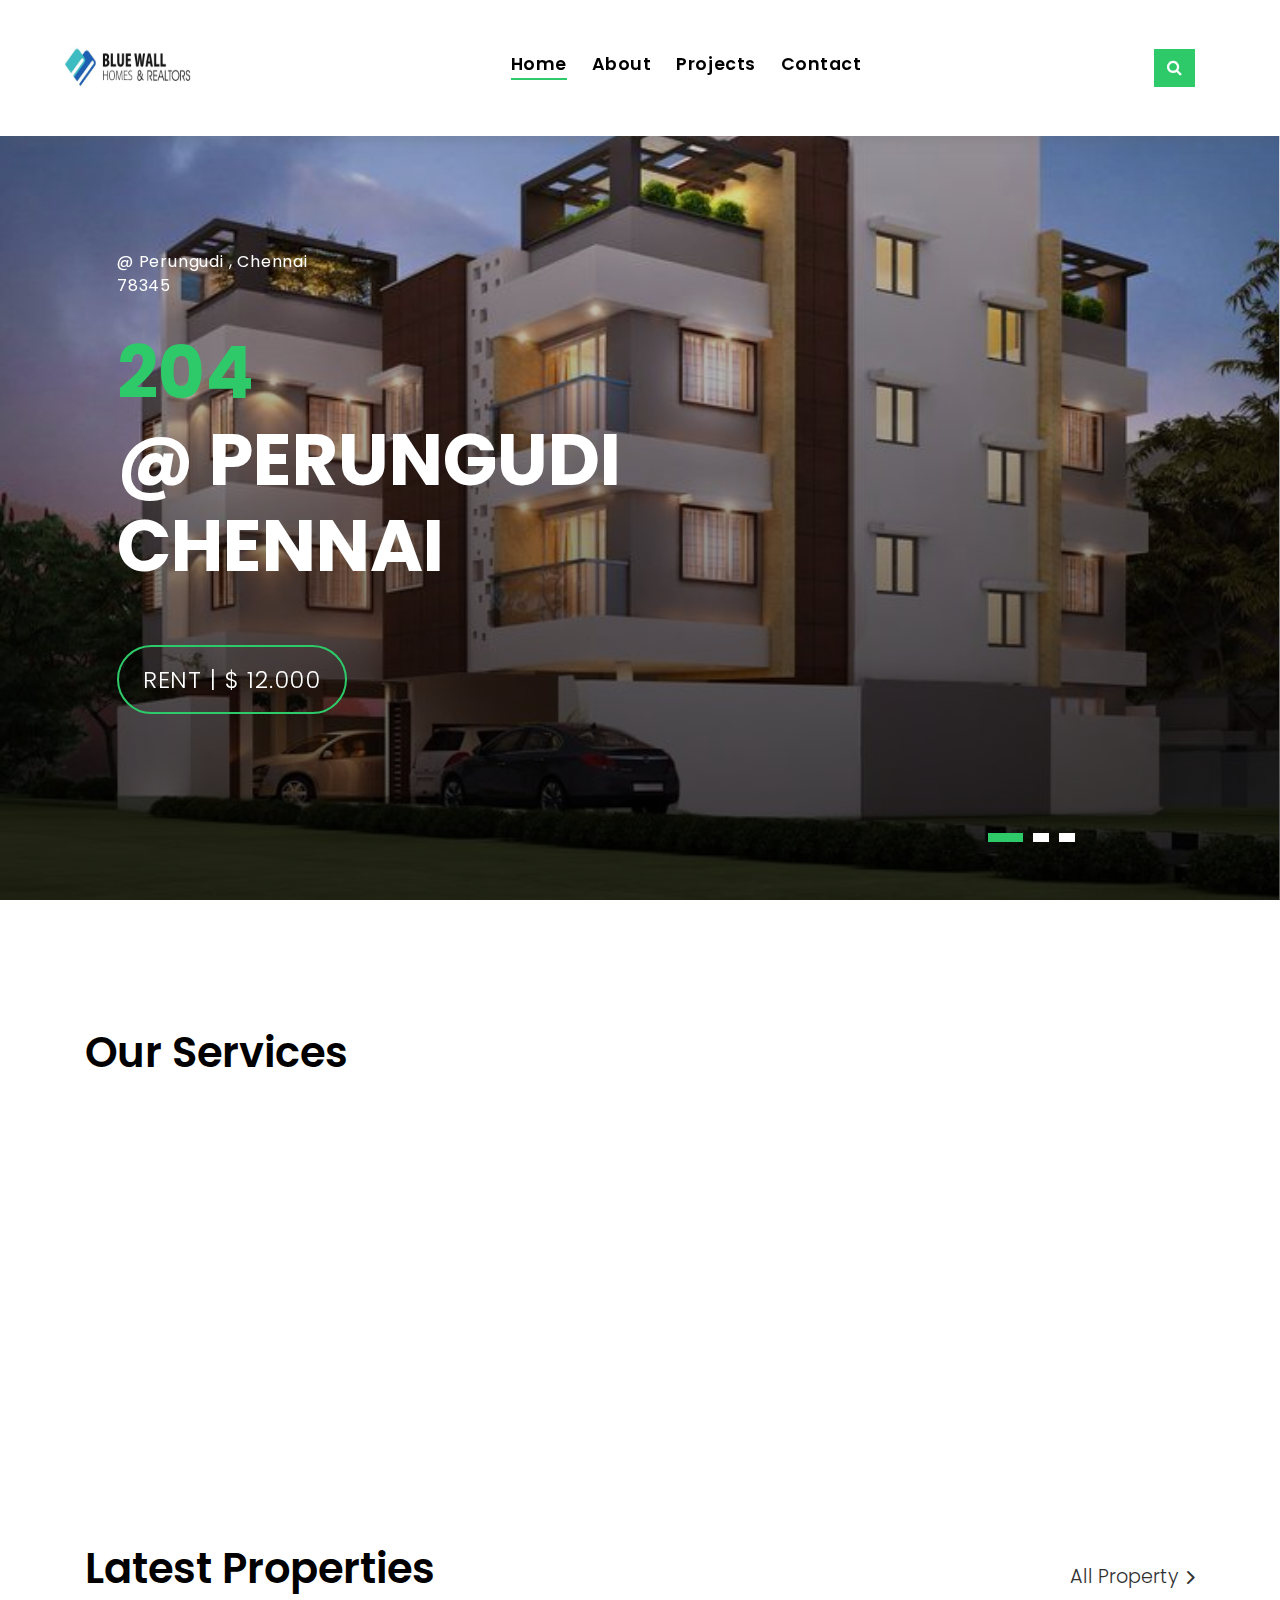
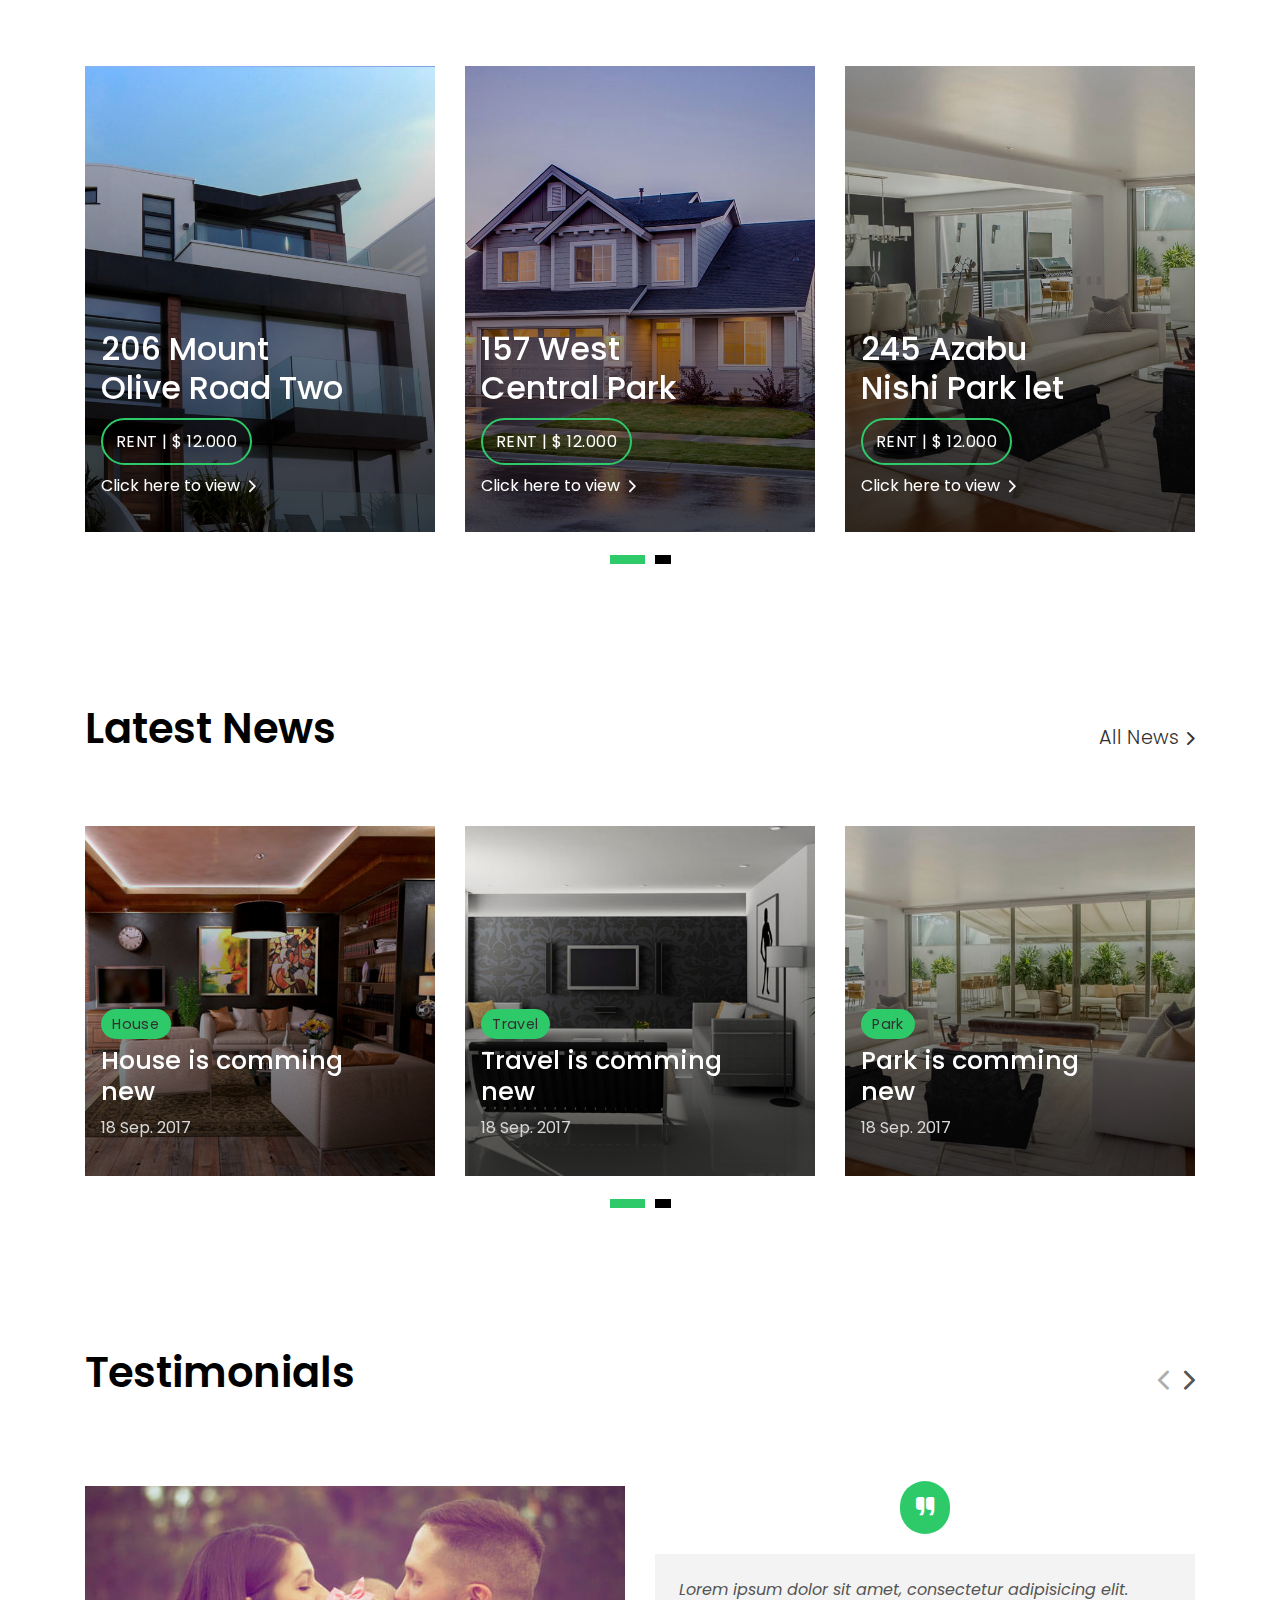
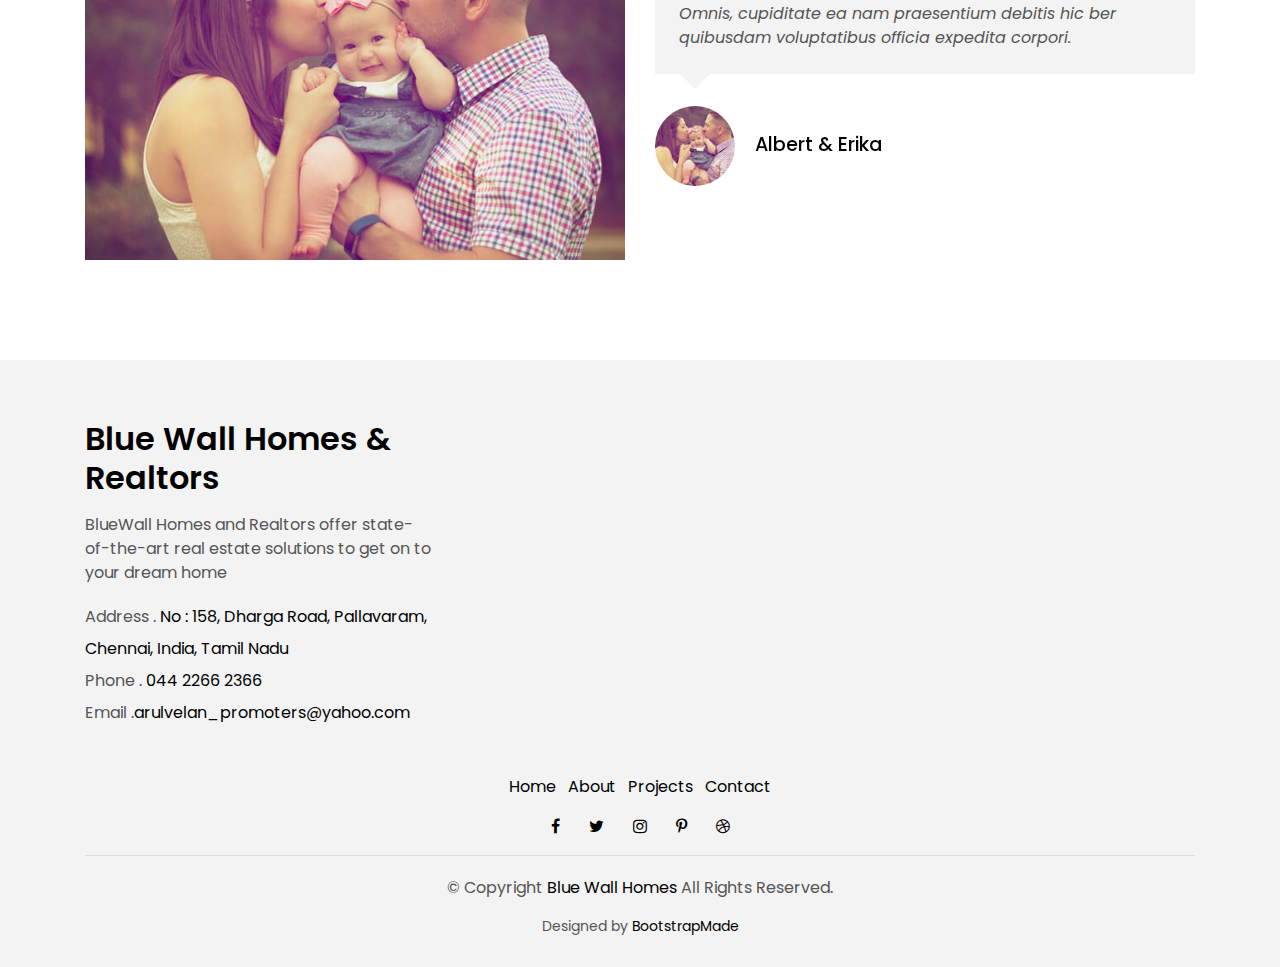
<file: index.html>
<!DOCTYPE html>
<html lang="en">
<head>
  <meta charset="utf-8">
  <title>Blue Wall Homes</title>
  <meta content="width=device-width, initial-scale=1.0" name="viewport">
  <meta content="" name="keywords">
  <meta content="" name="description">

  <!-- Favicons -->
  <link href="img/favicon.png" rel="icon">
  <link href="img/apple-touch-icon.png" rel="apple-touch-icon">

  <!-- Google Fonts -->
  <link href="https://fonts.googleapis.com/css?family=Poppins:300,400,500,600,700" rel="stylesheet">

  <!-- Bootstrap CSS File -->
  <link href="lib/bootstrap/css/bootstrap.min.css" rel="stylesheet">

  <!-- Libraries CSS Files -->
  <link href="lib/font-awesome/css/font-awesome.min.css" rel="stylesheet">
  <link href="lib/animate/animate.min.css" rel="stylesheet">
  <link href="lib/ionicons/css/ionicons.min.css" rel="stylesheet">
  <link href="lib/owlcarousel/assets/owl.carousel.min.css" rel="stylesheet">

  <!-- Main Stylesheet File -->
  <link href="css/style.css" rel="stylesheet">

  <!-- =======================================================
    Theme Name: EstateAgency
    Theme URL: https://bootstrapmade.com/real-estate-agency-bootstrap-template/
    Author: BootstrapMade.com
    License: https://bootstrapmade.com/license/
  ======================================================= -->
</head>

<body>

  <div class="click-closed"></div>
  <!--/ Form Search Star /-->
  <div class="box-collapse">
    <div class="title-box-d">
      <h3 class="title-d">Search Property</h3>
    </div>
    <span class="close-box-collapse right-boxed ion-ios-close"></span>
    <div class="box-collapse-wrap form">
      <form class="form-a">
        <div class="row">
          <div class="col-md-12 mb-2">
            <div class="form-group">
              <label for="Type">Keyword</label>
              <input type="text" class="form-control form-control-lg form-control-a" placeholder="Keyword">
            </div>
          </div>
          <div class="col-md-6 mb-2">
            <div class="form-group">
              <label for="Type">Type</label>
              <select class="form-control form-control-lg form-control-a" id="Type">
                <option>All Type</option>
                <option>For Rent</option>
                <option>For Sale</option>
                <option>Open House</option>
              </select>
            </div>
          </div>
          <div class="col-md-6 mb-2">
            <div class="form-group">
              <label for="city">City</label>
              <select class="form-control form-control-lg form-control-a" id="city">
                <option>All City</option>
                <option>Alabama</option>
                <option>Arizona</option>
                <option>California</option>
                <option>Colorado</option>
              </select>
            </div>
          </div>
          <div class="col-md-6 mb-2">
            <div class="form-group">
              <label for="bedrooms">Bedrooms</label>
              <select class="form-control form-control-lg form-control-a" id="bedrooms">
                <option>Any</option>
                <option>01</option>
                <option>02</option>
                <option>03</option>
              </select>
            </div>
          </div>
          <div class="col-md-6 mb-2">
            <div class="form-group">
              <label for="garages">Garages</label>
              <select class="form-control form-control-lg form-control-a" id="garages">
                <option>Any</option>
                <option>01</option>
                <option>02</option>
                <option>03</option>
                <option>04</option>
              </select>
            </div>
          </div>
          <div class="col-md-6 mb-2">
            <div class="form-group">
              <label for="bathrooms">Bathrooms</label>
              <select class="form-control form-control-lg form-control-a" id="bathrooms">
                <option>Any</option>
                <option>01</option>
                <option>02</option>
                <option>03</option>
              </select>
            </div>
          </div>
          <div class="col-md-6 mb-2">
            <div class="form-group">
              <label for="price">Min Price</label>
              <select class="form-control form-control-lg form-control-a" id="price">
                <option>Unlimite</option>
                <option>$50,000</option>
                <option>$100,000</option>
                <option>$150,000</option>
                <option>$200,000</option>
              </select>
            </div>
          </div>
          <div class="col-md-12">
            <button type="submit" class="btn btn-b">Search Property</button>
          </div>
        </div>
      </form>
    </div>
  </div>
  <!--/ Form Search End /-->

  <!--/ Nav Star /-->
  <nav class="navbar navbar-default navbar-trans navbar-expand-lg fixed-top">
    <div class="container">
      <button class="navbar-toggler collapsed" type="button" data-toggle="collapse" data-target="#navbarDefault"
        aria-controls="navbarDefault" aria-expanded="false" aria-label="Toggle navigation">
        <span></span>
        <span></span>
        <span></span>
      </button>
      <!-- <a class="navbar-brand text-brand" href="index.html">Blue wall <span class="color-b">Homes</span></a> -->
      <img  class="img" src="./img/304843698_189108180170608_5148993873072461926_n.jpg" alt="">
      <button type="button" class="btn btn-link nav-search navbar-toggle-box-collapse d-md-none" data-toggle="collapse"
        data-target="#navbarTogglerDemo01" aria-expanded="false">
        <span class="fa fa-search" aria-hidden="true"></span>
      </button>
      <div class="navbar-collapse collapse justify-content-center" id="navbarDefault">
        <ul class="navbar-nav">
          <li class="nav-item">
            <a class="nav-link active" href="index.html">Home</a>
          </li>
          <li class="nav-item">
            <a class="nav-link" href="about.html">About</a>
          </li>
          <li class="nav-item">
            <a class="nav-link" href="property-grid.html">Projects</a>
          </li>
         
          <li class="nav-item">
            <a class="nav-link" href="contact.html">Contact</a>
          </li>
        </ul>
      </div>
      <button type="button" class="btn btn-b-n navbar-toggle-box-collapse d-none d-md-block" data-toggle="collapse"
        data-target="#navbarTogglerDemo01" aria-expanded="false">
        <span class="fa fa-search" aria-hidden="true"></span>
      </button>
    </div>
  </nav>
  <!--/ Nav End /-->

  <!--/ Carousel Star /-->
  <div class="intro intro-carousel">
    <div id="carousel" class="owl-carousel owl-theme">
      <div class="carousel-item-a intro-item bg-image" style="background-image: url(img/building1.jpg)">
        <div class="overlay overlay-a"></div>
        <div class="intro-content display-table">
          <div class="table-cell">
            <div class="container">
              <div class="row">
                <div class="col-lg-8">
                  <div class="intro-body">
                    <p class="intro-title-top">@ Perungudi , Chennai 

                      <br> 78345</p>
                    <h1 class="intro-title mb-4">
                      <span class="color-b">204 </span> 
                      <br> @ Perungudi Chennai 
                    </h1>
                    <p class="intro-subtitle intro-price">
                      <a href="#"><span class="price-a">rent | $ 12.000</span></a>
                    </p>
                  </div>
                </div>
              </div>
            </div>
          </div>
        </div>
      </div>
      <div class="carousel-item-a intro-item bg-image" style="background-image: url(img/bildin2.jpg)">
        <div class="overlay overlay-a"></div>
        <div class="intro-content display-table">
          <div class="table-cell">
            <div class="container">
              <div class="row">
                <div class="col-lg-8">
                  <div class="intro-body">
                    <p class="intro-title-top">Doral, Florida
                      <br> 78345</p>
                    <h1 class="intro-title mb-4">
                      <span class="color-b">204 </span> 
                      <br> Pallavaram Chennai</h1>
                    <p class="intro-subtitle intro-price">
                      <a href="#"><span class="price-a">rent | $ 12.000</span></a>
                    </p>
                  </div>
                </div>
              </div>
            </div>
          </div>
        </div>
      </div>
      <div class="carousel-item-a intro-item bg-image" style="background-image: url(img/building3.jpg)">
        <div class="overlay overlay-a"></div>
        <div class="intro-content display-table">
          <div class="table-cell">
            <div class="container">
              <div class="row">
                <div class="col-lg-8">
                  <div class="intro-body">
                    <p class="intro-title-top">Doral, Florida
                      <br> 78345</p>
                    <h1 class="intro-title mb-4">
                      <span class="color-b">204 </span> Alira
                      <br> Roan Road One</h1>
                    <p class="intro-subtitle intro-price">
                      <a href="#"><span class="price-a">rent | $ 12.000</span></a>
                    </p>
                  </div>
                </div>
              </div>
            </div>
          </div>
        </div>
      </div>
    </div>
  </div>
  <!--/ Carousel end /-->

  <!--/ Services Star /-->
  <section class="section-services section-t8">
    <div class="container">
      <div class="row">
        <div class="col-md-12">
          <div class="title-wrap d-flex justify-content-between">
            <div class="title-box">
              <h2 class="title-a">Our Services</h2>
            </div>
          </div>
        </div>
      </div>
      <div class="row">
        <div class="col-md-4">
          <div class="card-box-c foo">
            <div class="card-header-c d-flex">
              <div class="card-box-ico">
                <span class="fa fa-gamepad"></span>
              </div>
              <div class="card-title-c align-self-center">
                <h2 class="title-c">Lifestyle</h2>
              </div>
            </div>
            <div class="card-body-c">
              <p class="content-c">
                Sed porttitor lectus nibh. Cras ultricies ligula sed magna dictum porta. Praesent sapien massa,
                convallis a pellentesque
                nec, egestas non nisi.
              </p>
            </div>
            <div class="card-footer-c">
              <a href="#" class="link-c link-icon">Read more
                <span class="ion-ios-arrow-forward"></span>
              </a>
            </div>
          </div>
        </div>
        <div class="col-md-4">
          <div class="card-box-c foo">
            <div class="card-header-c d-flex">
              <div class="card-box-ico">
                <span class="fa fa-usd"></span>
              </div>
              <div class="card-title-c align-self-center">
                <h2 class="title-c">Loans</h2>
              </div>
            </div>
            <div class="card-body-c">
              <p class="content-c">
                Nulla porttitor accumsan tincidunt. Curabitur aliquet quam id dui posuere blandit. Mauris blandit
                aliquet elit, eget tincidunt
                nibh pulvinar a.
              </p>
            </div>
            <div class="card-footer-c">
              <a href="#" class="link-c link-icon">Read more
                <span class="ion-ios-arrow-forward"></span>
              </a>
            </div>
          </div>
        </div>
        <div class="col-md-4">
          <div class="card-box-c foo">
            <div class="card-header-c d-flex">
              <div class="card-box-ico">
                <span class="fa fa-home"></span>
              </div>
              <div class="card-title-c align-self-center">
                <h2 class="title-c">Sell</h2>
              </div>
            </div>
            <div class="card-body-c">
              <p class="content-c">
                Sed porttitor lectus nibh. Cras ultricies ligula sed magna dictum porta. Praesent sapien massa,
                convallis a pellentesque
                nec, egestas non nisi.
              </p>
            </div>
            <div class="card-footer-c">
              <a href="#" class="link-c link-icon">Read more
                <span class="ion-ios-arrow-forward"></span>
              </a>
            </div>
          </div>
        </div>
      </div>
    </div>
  </section>
  <!--/ Services End /-->

  <!--/ Property Star /-->
  <section class="section-property section-t8">
    <div class="container">
      <div class="row">
        <div class="col-md-12">
          <div class="title-wrap d-flex justify-content-between">
            <div class="title-box">
              <h2 class="title-a">Latest Properties</h2>
            </div>
            <div class="title-link">
              <a href="property-grid.html">All Property
                <span class="ion-ios-arrow-forward"></span>
              </a>
            </div>
          </div>
        </div>
      </div>
      <div id="property-carousel" class="owl-carousel owl-theme">
        <div class="carousel-item-b">
          <div class="card-box-a card-shadow">
            <div class="img-box-a">
              <img src="img/property-6.jpg" alt="" class="img-a img-fluid">
            </div>
            <div class="card-overlay">
              <div class="card-overlay-a-content">
                <div class="card-header-a">
                  <h2 class="card-title-a">
                    <a href="property-single.html">206 Mount
                      <br /> Olive Road Two</a>
                  </h2>
                </div>
                <div class="card-body-a">
                  <div class="price-box d-flex">
                    <span class="price-a">rent | $ 12.000</span>
                  </div>
                  <a href="#" class="link-a">Click here to view
                    <span class="ion-ios-arrow-forward"></span>
                  </a>
                </div>
                <div class="card-footer-a">
                  <ul class="card-info d-flex justify-content-around">
                    <li>
                      <h4 class="card-info-title">Area</h4>
                      <span>340m
                        <sup>2</sup>
                      </span>
                    </li>
                    <li>
                      <h4 class="card-info-title">Beds</h4>
                      <span>2</span>
                    </li>
                    <li>
                      <h4 class="card-info-title">Baths</h4>
                      <span>4</span>
                    </li>
                    <li>
                      <h4 class="card-info-title">Garages</h4>
                      <span>1</span>
                    </li>
                  </ul>
                </div>
              </div>
            </div>
          </div>
        </div>
        <div class="carousel-item-b">
          <div class="card-box-a card-shadow">
            <div class="img-box-a">
              <img src="img/property-3.jpg" alt="" class="img-a img-fluid">
            </div>
            <div class="card-overlay">
              <div class="card-overlay-a-content">
                <div class="card-header-a">
                  <h2 class="card-title-a">
                    <a href="property-single.html">157 West
                      <br /> Central Park</a>
                  </h2>
                </div>
                <div class="card-body-a">
                  <div class="price-box d-flex">
                    <span class="price-a">rent | $ 12.000</span>
                  </div>
                  <a href="property-single.html" class="link-a">Click here to view
                    <span class="ion-ios-arrow-forward"></span>
                  </a>
                </div>
                <div class="card-footer-a">
                  <ul class="card-info d-flex justify-content-around">
                    <li>
                      <h4 class="card-info-title">Area</h4>
                      <span>340m
                        <sup>2</sup>
                      </span>
                    </li>
                    <li>
                      <h4 class="card-info-title">Beds</h4>
                      <span>2</span>
                    </li>
                    <li>
                      <h4 class="card-info-title">Baths</h4>
                      <span>4</span>
                    </li>
                    <li>
                      <h4 class="card-info-title">Garages</h4>
                      <span>1</span>
                    </li>
                  </ul>
                </div>
              </div>
            </div>
          </div>
        </div>
        <div class="carousel-item-b">
          <div class="card-box-a card-shadow">
            <div class="img-box-a">
              <img src="img/property-7.jpg" alt="" class="img-a img-fluid">
            </div>
            <div class="card-overlay">
              <div class="card-overlay-a-content">
                <div class="card-header-a">
                  <h2 class="card-title-a">
                    <a href="property-single.html">245 Azabu
                      <br /> Nishi Park let</a>
                  </h2>
                </div>
                <div class="card-body-a">
                  <div class="price-box d-flex">
                    <span class="price-a">rent | $ 12.000</span>
                  </div>
                  <a href="property-single.html" class="link-a">Click here to view
                    <span class="ion-ios-arrow-forward"></span>
                  </a>
                </div>
                <div class="card-footer-a">
                  <ul class="card-info d-flex justify-content-around">
                    <li>
                      <h4 class="card-info-title">Area</h4>
                      <span>340m
                        <sup>2</sup>
                      </span>
                    </li>
                    <li>
                      <h4 class="card-info-title">Beds</h4>
                      <span>2</span>
                    </li>
                    <li>
                      <h4 class="card-info-title">Baths</h4>
                      <span>4</span>
                    </li>
                    <li>
                      <h4 class="card-info-title">Garages</h4>
                      <span>1</span>
                    </li>
                  </ul>
                </div>
              </div>
            </div>
          </div>
        </div>
        <div class="carousel-item-b">
          <div class="card-box-a card-shadow">
            <div class="img-box-a">
              <img src="img/property-10.jpg" alt="" class="img-a img-fluid">
            </div>
            <div class="card-overlay">
              <div class="card-overlay-a-content">
                <div class="card-header-a">
                  <h2 class="card-title-a">
                    <a href="property-single.html">204 Montal
                      <br /> South Bela Two</a>
                  </h2>
                </div>
                <div class="card-body-a">
                  <div class="price-box d-flex">
                    <span class="price-a">rent | $ 12.000</span>
                  </div>
                  <a href="property-single.html" class="link-a">Click here to view
                    <span class="ion-ios-arrow-forward"></span>
                  </a>
                </div>
                <div class="card-footer-a">
                  <ul class="card-info d-flex justify-content-around">
                    <li>
                      <h4 class="card-info-title">Area</h4>
                      <span>340m
                        <sup>2</sup>
                      </span>
                    </li>
                    <li>
                      <h4 class="card-info-title">Beds</h4>
                      <span>2</span>
                    </li>
                    <li>
                      <h4 class="card-info-title">Baths</h4>
                      <span>4</span>
                    </li>
                    <li>
                      <h4 class="card-info-title">Garages</h4>
                      <span>1</span>
                    </li>
                  </ul>
                </div>
              </div>
            </div>
          </div>
        </div>
      </div>
    </div>
  </section>
  <!--/ Property End /-->

  <!--/ Agents Star /-->
  <!-- <section class="section-agents section-t8">
    <div class="container">
      <div class="row">
        <div class="col-md-12">
          <div class="title-wrap d-flex justify-content-between">
            <div class="title-box">
              <h2 class="title-a">Best Agents</h2>
            </div>
            <div class="title-link">
              <a href="agents-grid.html">All Agents
                <span class="ion-ios-arrow-forward"></span>
              </a>
            </div>
          </div>
        </div>
      </div>
      <div class="row">
        <div class="col-md-4">
          <div class="card-box-d">
            <div class="card-img-d">
              <img src="img/agent-4.jpg" alt="" class="img-d img-fluid">
            </div>
            <div class="card-overlay card-overlay-hover">
              <div class="card-header-d">
                <div class="card-title-d align-self-center">
                  <h3 class="title-d">
                    <a href="agent-single.html" class="link-two">Margaret Sotillo
                      <br> Escala</a>
                  </h3>
                </div>
              </div>
              <div class="card-body-d">
                <p class="content-d color-text-a">
                  Sed porttitor lectus nibh, Cras ultricies ligula sed magna dictum porta two.
                </p>
                <div class="info-agents color-a">
                  <p>
                    <strong>Phone: </strong> +54 356 945234</p>
                  <p>
                    <strong>Email: </strong> agents@example.com</p>
                </div>
              </div>
              <div class="card-footer-d">
                <div class="socials-footer d-flex justify-content-center">
                  <ul class="list-inline">
                    <li class="list-inline-item">
                      <a href="#" class="link-one">
                        <i class="fa fa-facebook" aria-hidden="true"></i>
                      </a>
                    </li>
                    <li class="list-inline-item">
                      <a href="#" class="link-one">
                        <i class="fa fa-twitter" aria-hidden="true"></i>
                      </a>
                    </li>
                    <li class="list-inline-item">
                      <a href="#" class="link-one">
                        <i class="fa fa-instagram" aria-hidden="true"></i>
                      </a>
                    </li>
                    <li class="list-inline-item">
                      <a href="#" class="link-one">
                        <i class="fa fa-pinterest-p" aria-hidden="true"></i>
                      </a>
                    </li>
                    <li class="list-inline-item">
                      <a href="#" class="link-one">
                        <i class="fa fa-dribbble" aria-hidden="true"></i>
                      </a>
                    </li>
                  </ul>
                </div>
              </div>
            </div>
          </div>
        </div>
        <div class="col-md-4">
          <div class="card-box-d">
            <div class="card-img-d">
              <img src="img/agent-1.jpg" alt="" class="img-d img-fluid">
            </div>
            <div class="card-overlay card-overlay-hover">
              <div class="card-header-d">
                <div class="card-title-d align-self-center">
                  <h3 class="title-d">
                    <a href="agent-single.html" class="link-two">Stiven Spilver
                      <br> Darw</a>
                  </h3>
                </div>
              </div>
              <div class="card-body-d">
                <p class="content-d color-text-a">
                  Sed porttitor lectus nibh, Cras ultricies ligula sed magna dictum porta two.
                </p>
                <div class="info-agents color-a">
                  <p>
                    <strong>Phone: </strong> +54 356 945234</p>
                  <p>
                    <strong>Email: </strong> agents@example.com</p>
                </div>
              </div>
              <div class="card-footer-d">
                <div class="socials-footer d-flex justify-content-center">
                  <ul class="list-inline">
                    <li class="list-inline-item">
                      <a href="#" class="link-one">
                        <i class="fa fa-facebook" aria-hidden="true"></i>
                      </a>
                    </li>
                    <li class="list-inline-item">
                      <a href="#" class="link-one">
                        <i class="fa fa-twitter" aria-hidden="true"></i>
                      </a>
                    </li>
                    <li class="list-inline-item">
                      <a href="#" class="link-one">
                        <i class="fa fa-instagram" aria-hidden="true"></i>
                      </a>
                    </li>
                    <li class="list-inline-item">
                      <a href="#" class="link-one">
                        <i class="fa fa-pinterest-p" aria-hidden="true"></i>
                      </a>
                    </li>
                    <li class="list-inline-item">
                      <a href="#" class="link-one">
                        <i class="fa fa-dribbble" aria-hidden="true"></i>
                      </a>
                    </li>
                  </ul>
                </div>
              </div>
            </div>
          </div>
        </div>
        <div class="col-md-4">
          <div class="card-box-d">
            <div class="card-img-d">
              <img src="img/agent-5.jpg" alt="" class="img-d img-fluid">
            </div>
            <div class="card-overlay card-overlay-hover">
              <div class="card-header-d">
                <div class="card-title-d align-self-center">
                  <h3 class="title-d">
                    <a href="agent-single.html" class="link-two">Emma Toledo
                      <br> Cascada</a>
                  </h3>
                </div>
              </div>
              <div class="card-body-d">
                <p class="content-d color-text-a">
                  Sed porttitor lectus nibh, Cras ultricies ligula sed magna dictum porta two.
                </p>
                <div class="info-agents color-a">
                  <p>
                    <strong>Phone: </strong> +54 356 945234</p>
                  <p>
                    <strong>Email: </strong> agents@example.com</p>
                </div>
              </div>
              <div class="card-footer-d">
                <div class="socials-footer d-flex justify-content-center">
                  <ul class="list-inline">
                    <li class="list-inline-item">
                      <a href="#" class="link-one">
                        <i class="fa fa-facebook" aria-hidden="true"></i>
                      </a>
                    </li>
                    <li class="list-inline-item">
                      <a href="#" class="link-one">
                        <i class="fa fa-twitter" aria-hidden="true"></i>
                      </a>
                    </li>
                    <li class="list-inline-item">
                      <a href="#" class="link-one">
                        <i class="fa fa-instagram" aria-hidden="true"></i>
                      </a>
                    </li>
                    <li class="list-inline-item">
                      <a href="#" class="link-one">
                        <i class="fa fa-pinterest-p" aria-hidden="true"></i>
                      </a>
                    </li>
                    <li class="list-inline-item">
                      <a href="#" class="link-one">
                        <i class="fa fa-dribbble" aria-hidden="true"></i>
                      </a>
                    </li>
                  </ul>
                </div>
              </div>
            </div>
          </div>
        </div>
      </div>
    </div>
  </section> -->
  <!--/ Agents End /-->

  <!--/ News Star /-->
  <section class="section-news section-t8">
    <div class="container">
      <div class="row">
        <div class="col-md-12">
          <div class="title-wrap d-flex justify-content-between">
            <div class="title-box">
              <h2 class="title-a">Latest News</h2>
            </div>
            <div class="title-link">
              <a href="blog-grid.html">All News
                <span class="ion-ios-arrow-forward"></span>
              </a>
            </div>
          </div>
        </div>
      </div>
      <div id="new-carousel" class="owl-carousel owl-theme">
        <div class="carousel-item-c">
          <div class="card-box-b card-shadow news-box">
            <div class="img-box-b">
              <img src="img/post-2.jpg" alt="" class="img-b img-fluid">
            </div>
            <div class="card-overlay">
              <div class="card-header-b">
                <div class="card-category-b">
                  <a href="#" class="category-b">House</a>
                </div>
                <div class="card-title-b">
                  <h2 class="title-2">
                    <a href="blog-single.html">House is comming
                      <br> new</a>
                  </h2>
                </div>
                <div class="card-date">
                  <span class="date-b">18 Sep. 2017</span>
                </div>
              </div>
            </div>
          </div>
        </div>
        <div class="carousel-item-c">
          <div class="card-box-b card-shadow news-box">
            <div class="img-box-b">
              <img src="img/post-5.jpg" alt="" class="img-b img-fluid">
            </div>
            <div class="card-overlay">
              <div class="card-header-b">
                <div class="card-category-b">
                  <a href="#" class="category-b">Travel</a>
                </div>
                <div class="card-title-b">
                  <h2 class="title-2">
                    <a href="blog-single.html">Travel is comming
                      <br> new</a>
                  </h2>
                </div>
                <div class="card-date">
                  <span class="date-b">18 Sep. 2017</span>
                </div>
              </div>
            </div>
          </div>
        </div>
        <div class="carousel-item-c">
          <div class="card-box-b card-shadow news-box">
            <div class="img-box-b">
              <img src="img/post-7.jpg" alt="" class="img-b img-fluid">
            </div>
            <div class="card-overlay">
              <div class="card-header-b">
                <div class="card-category-b">
                  <a href="#" class="category-b">Park</a>
                </div>
                <div class="card-title-b">
                  <h2 class="title-2">
                    <a href="blog-single.html">Park is comming
                      <br> new</a>
                  </h2>
                </div>
                <div class="card-date">
                  <span class="date-b">18 Sep. 2017</span>
                </div>
              </div>
            </div>
          </div>
        </div>
        <div class="carousel-item-c">
          <div class="card-box-b card-shadow news-box">
            <div class="img-box-b">
              <img src="img/post-3.jpg" alt="" class="img-b img-fluid">
            </div>
            <div class="card-overlay">
              <div class="card-header-b">
                <div class="card-category-b">
                  <a href="#" class="category-b">Travel</a>
                </div>
                <div class="card-title-b">
                  <h2 class="title-2">
                    <a href="#">Travel is comming
                      <br> new</a>
                  </h2>
                </div>
                <div class="card-date">
                  <span class="date-b">18 Sep. 2017</span>
                </div>
              </div>
            </div>
          </div>
        </div>
      </div>
    </div>
  </section>
  <!--/ News End /-->

  <!--/ Testimonials Star /-->
  <section class="section-testimonials section-t8 nav-arrow-a">
    <div class="container">
      <div class="row">
        <div class="col-md-12">
          <div class="title-wrap d-flex justify-content-between">
            <div class="title-box">
              <h2 class="title-a">Testimonials</h2>
            </div>
          </div>
        </div>
      </div>
      <div id="testimonial-carousel" class="owl-carousel owl-arrow">
        <div class="carousel-item-a">
          <div class="testimonials-box">
            <div class="row">
              <div class="col-sm-12 col-md-6">
                <div class="testimonial-img">
                  <img src="img/testimonial-1.jpg" alt="" class="img-fluid">
                </div>
              </div>
              <div class="col-sm-12 col-md-6">
                <div class="testimonial-ico">
                  <span class="ion-ios-quote"></span>
                </div>
                <div class="testimonials-content">
                  <p class="testimonial-text">
                    Lorem ipsum dolor sit amet, consectetur adipisicing elit. Omnis, cupiditate ea nam praesentium
                    debitis hic ber quibusdam
                    voluptatibus officia expedita corpori.
                  </p>
                </div>
                <div class="testimonial-author-box">
                  <img src="img/mini-testimonial-1.jpg" alt="" class="testimonial-avatar">
                  <h5 class="testimonial-author">Albert & Erika</h5>
                </div>
              </div>
            </div>
          </div>
        </div>
        <div class="carousel-item-a">
          <div class="testimonials-box">
            <div class="row">
              <div class="col-sm-12 col-md-6">
                <div class="testimonial-img">
                  <img src="img/testimonial-2.jpg" alt="" class="img-fluid">
                </div>
              </div>
              <div class="col-sm-12 col-md-6">
                <div class="testimonial-ico">
                  <span class="ion-ios-quote"></span>
                </div>
                <div class="testimonials-content">
                  <p class="testimonial-text">
                    Lorem ipsum dolor sit amet, consectetur adipisicing elit. Omnis, cupiditate ea nam praesentium
                    debitis hic ber quibusdam
                    voluptatibus officia expedita corpori.
                  </p>
                </div>
                <div class="testimonial-author-box">
                  <img src="img/mini-testimonial-2.jpg" alt="" class="testimonial-avatar">
                  <h5 class="testimonial-author">Pablo & Emma</h5>
                </div>
              </div>
            </div>
          </div>
        </div>
      </div>
    </div>
  </section>
  <!--/ Testimonials End /-->

  <!--/ footer Star /-->
  <section class="section-footer">
    <div class="container">
      <div class="row">
        <div class="col-sm-12 col-md-4">
          <div class="widget-a">
            <div class="w-header-a">
              <h3 class="w-title-a text-brand">Blue Wall Homes & Realtors</h3>
            </div>
            <div class="w-body-a">
              <p class="w-text-a color-text-a">
                BlueWall Homes and Realtors offer state-of-the-art real estate solutions to get on to your dream home

              </p>
            </div>
            <div class="w-footer-a">
              <ul class="list-unstyled">
                <li class="color-a">
                  <span class="color-text-a">Address .</span> No : 158, Dharga Road, Pallavaram, Chennai, India, Tamil Nadu

                </li>
                <li class="color-a">
                  <span class="color-text-a">Phone .</span>  044 2266 2366
                </li>
                <li class="color-a">
                  <span class="color-text-a">Email .</span>arulvelan_promoters@yahoo.com
                </li>
              </ul>
            </div>
          </div>
        </div>
        <div>
          <iframe src="https://www.google.com/maps/embed?pb=!1m18!1m12!1m3!1d3888.1211335069665!2d80.15063471371596!3d12.964099790860839!2m3!1f0!2f0!3f0!3m2!1i1024!2i768!4f13.1!3m3!1m2!1s0x3a525e37e05ff4a7%3A0x5238c8dc4b72c1c6!2s158%2C%20Dharga%20Rd%2C%20Thiripura%20Sundari%20Colony%2C%20Pallavaram%2C%20Chennai%2C%20Tamil%20Nadu%20600043!5e0!3m2!1sen!2sin!4v1678274795115!5m2!1sen!2sin"
          width="100%" height="250" frameborder="10" style="border:0" allowfullscreen>></iframe></div>
          </section>
  <footer>
    <div class="container">
      <div class="row">
        <div class="col-md-12">
          <nav class="nav-footer">
            <ul class="list-inline">
              <li class="list-inline-item">
                <a href="#">Home</a>
              </li>
              <li class="list-inline-item">
                <a href="#">About</a>
              </li>
              <li class="list-inline-item">
                <a href="#">Projects</a>
              </li>
              
              <li class="list-inline-item">
                <a href="#">Contact</a>
              </li>
            </ul>
          </nav>
          <div class="socials-a">
            <ul class="list-inline">
              <li class="list-inline-item">
                <a href="https://www.facebook.com/bluewallhomes?comment_id=Y29tbWVudDoxODcxMTUzOTE0OTkwMzBfMTg3NjY2MzY4MTEwNTk5">
                  <i class="fa fa-facebook" aria-hidden="true"></i>
                </a>
              </li>
              <li class="list-inline-item">
                <a href="#">
                  <i class="fa fa-twitter" aria-hidden="true"></i>
                </a>
              </li>
              <li class="list-inline-item">
                <a href="#">
                  <i class="fa fa-instagram" aria-hidden="true"></i>
                </a>
              </li>
              <li class="list-inline-item">
                <a href="#">
                  <i class="fa fa-pinterest-p" aria-hidden="true"></i>
                </a>
              </li>
              <li class="list-inline-item">
                <a href="#">
                  <i class="fa fa-dribbble" aria-hidden="true"></i>
                </a>
              </li>
            </ul>
          </div>
          <div class="copyright-footer">
            <p class="copyright color-text-a">
              &copy; Copyright
              <span class="color-a">Blue Wall Homes</span> All Rights Reserved.
            </p>
          </div>
          <div class="credits">
            <!--
              All the links in the footer should remain intact.
              You can delete the links only if you purchased the pro version.
              Licensing information: https://bootstrapmade.com/license/
              Purchase the pro version with working PHP/AJAX contact form: https://bootstrapmade.com/buy/?theme=EstateAgency
            -->
            Designed by <a href="https://bootstrapmade.com/">BootstrapMade</a>
          </div>
        </div>
      </div>
    </div>
  </footer>
  <!--/ Footer End /-->

  <a href="#" class="back-to-top"><i class="fa fa-chevron-up"></i></a>
  <div id="preloader"></div>

  <!-- JavaScript Libraries -->
  <script src="lib/jquery/jquery.min.js"></script>
  <script src="lib/jquery/jquery-migrate.min.js"></script>
  <script src="lib/popper/popper.min.js"></script>
  <script src="lib/bootstrap/js/bootstrap.min.js"></script>
  <script src="lib/easing/easing.min.js"></script>
  <script src="lib/owlcarousel/owl.carousel.min.js"></script>
  <script src="lib/scrollreveal/scrollreveal.min.js"></script>
  <!-- Contact Form JavaScript File -->
  <script src="contactform/contactform.js"></script>

  <!-- Template Main Javascript File -->
  <script src="js/main.js"></script>

</body>
</html>
</file>
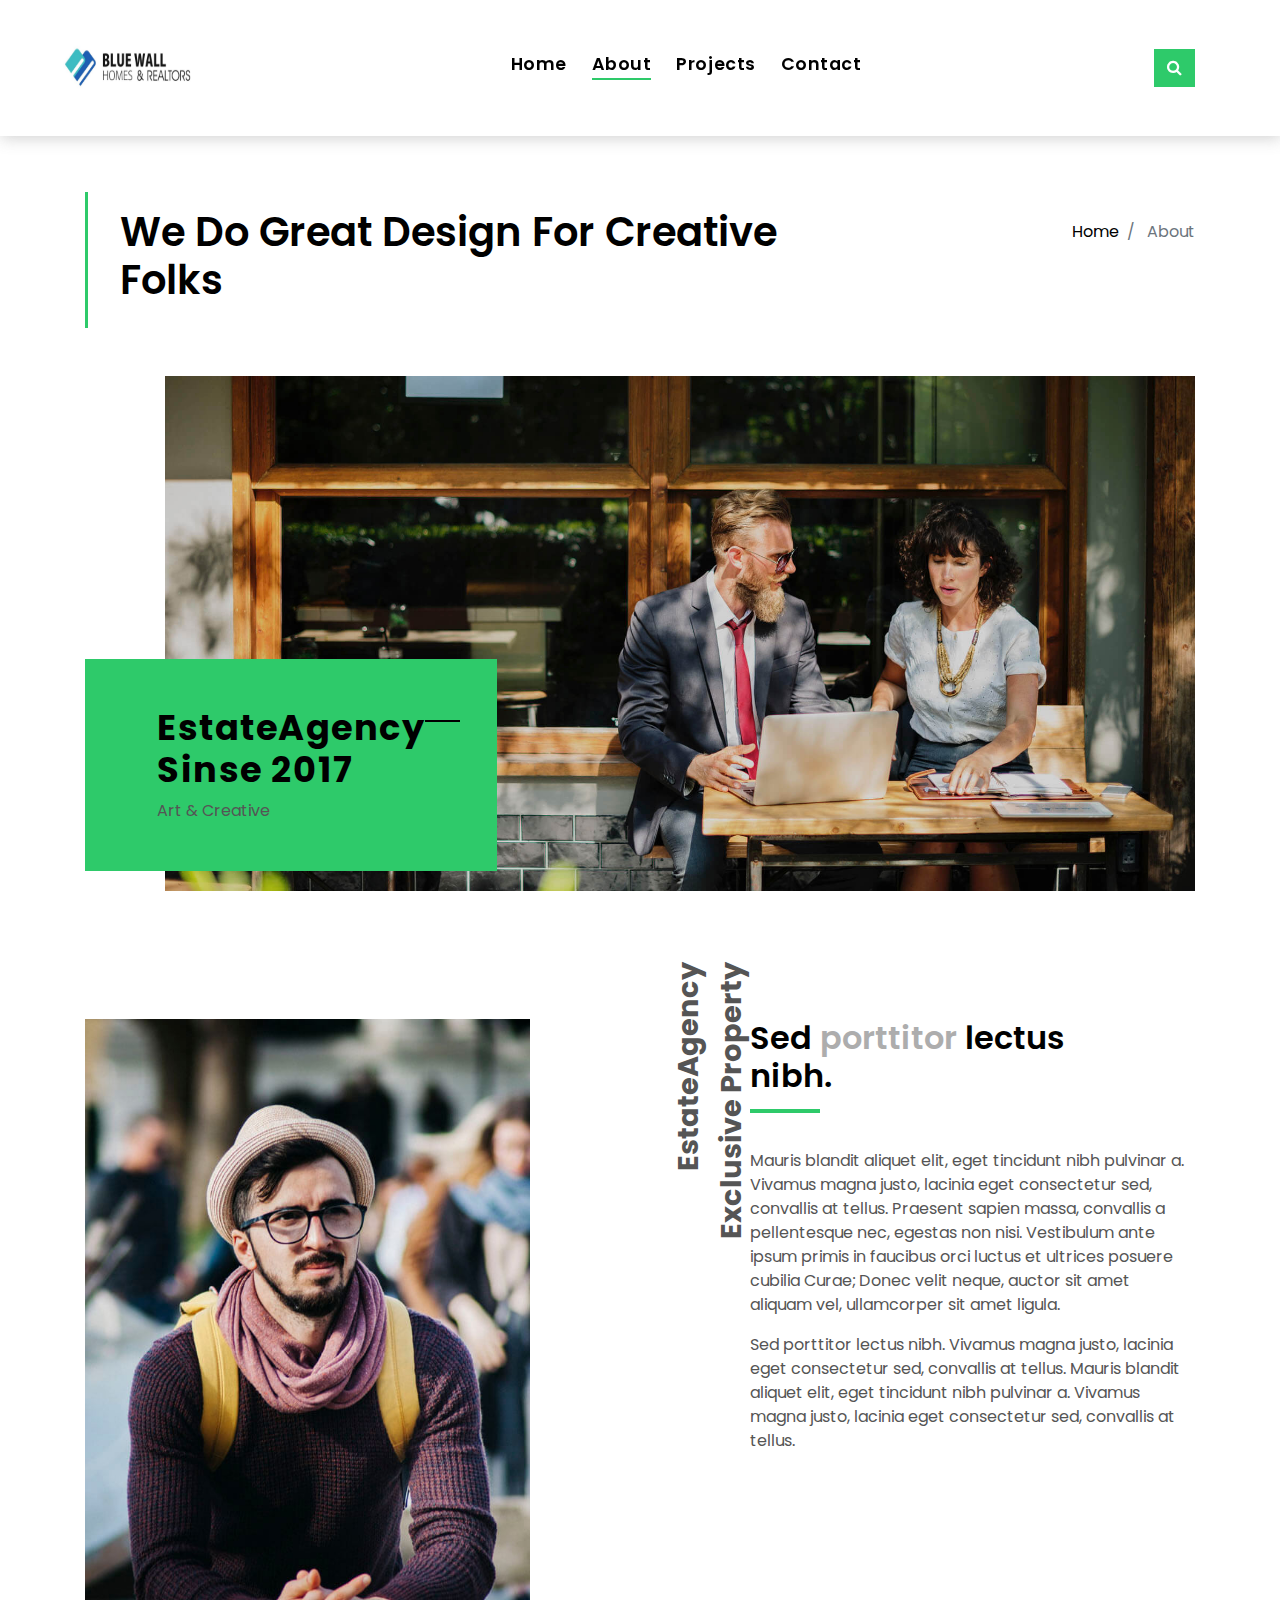
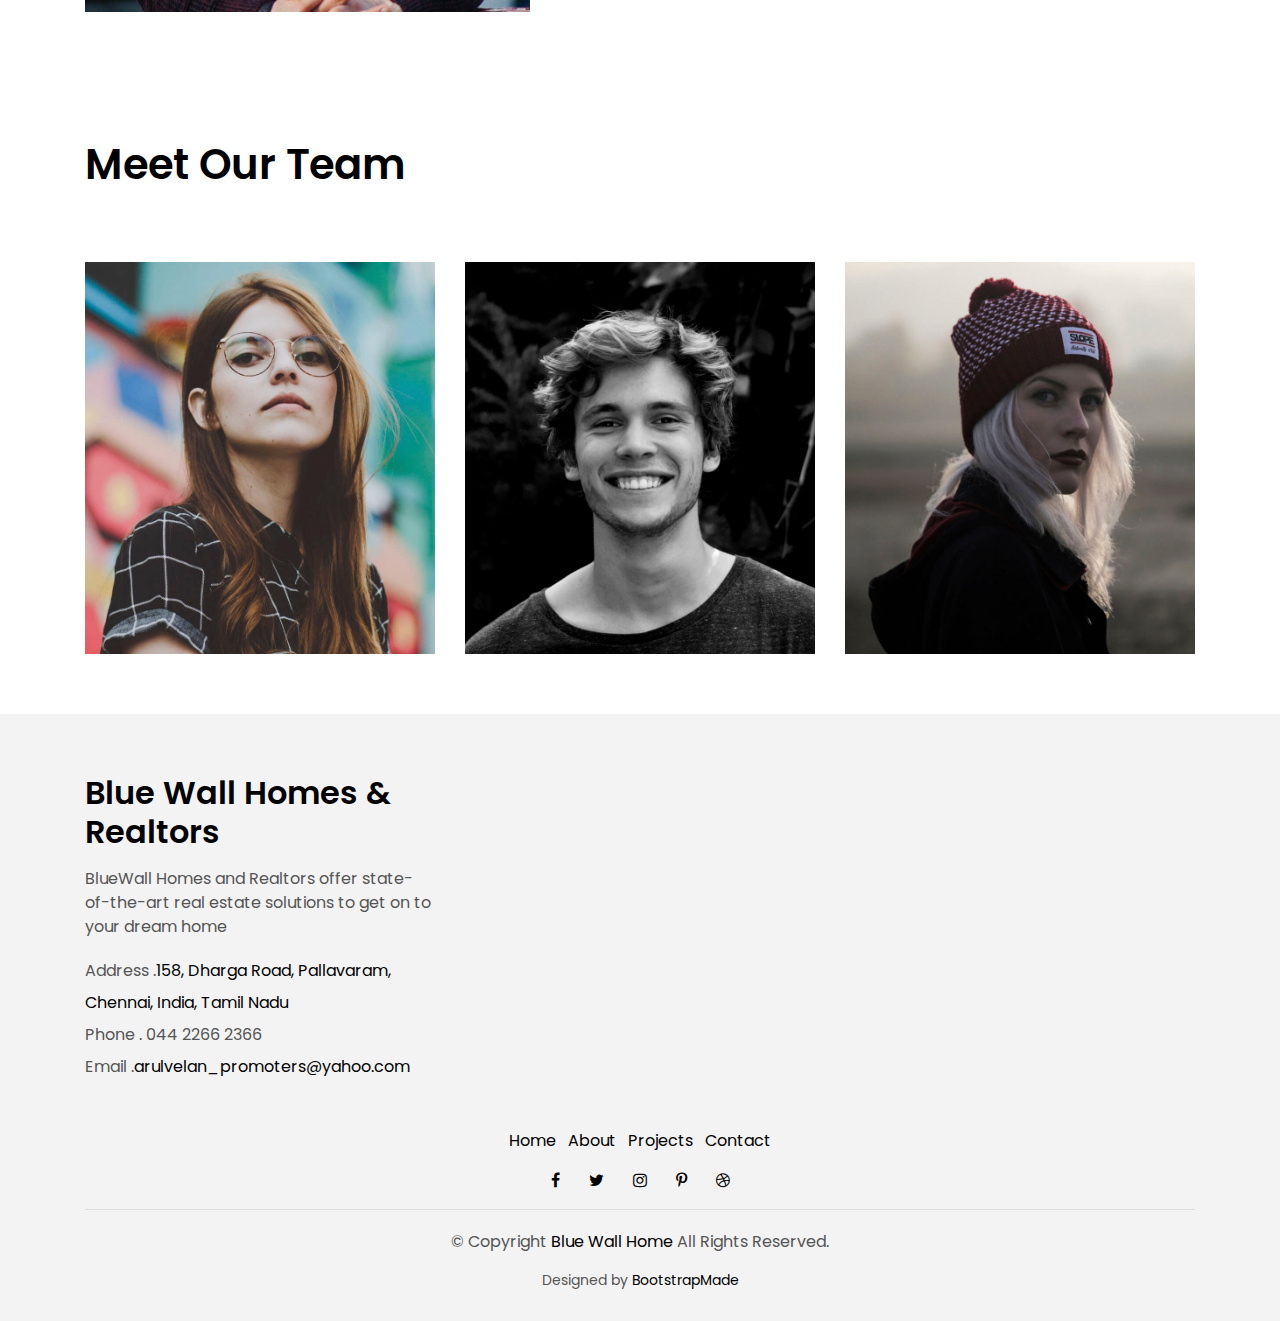
<file: about.html>
<!DOCTYPE html>
<html lang="en">
<head>
  <meta charset="utf-8">
  <title>Blue Walll Homes</title>
  <meta content="width=device-width, initial-scale=1.0" name="viewport">
  <meta content="" name="keywords">
  <meta content="" name="description">

  <!-- Favicons -->
  <link href="img/favicon.png" rel="icon">
  <link href="img/apple-touch-icon.png" rel="apple-touch-icon">

  <!-- Google Fonts -->
  <link href="https://fonts.googleapis.com/css?family=Poppins:300,400,500,600,700" rel="stylesheet">

  <!-- Bootstrap CSS File -->
  <link href="lib/bootstrap/css/bootstrap.min.css" rel="stylesheet">

  <!-- Libraries CSS Files -->
  <link href="lib/font-awesome/css/font-awesome.min.css" rel="stylesheet">
  <link href="lib/animate/animate.min.css" rel="stylesheet">
  <link href="lib/ionicons/css/ionicons.min.css" rel="stylesheet">
  <link href="lib/owlcarousel/assets/owl.carousel.min.css" rel="stylesheet">

  <!-- Main Stylesheet File -->
  <link href="css/style.css" rel="stylesheet">

  <!-- =======================================================
    Theme Name: EstateAgency
    Theme URL: https://bootstrapmade.com/real-estate-agency-bootstrap-template/
    Author: BootstrapMade.com
    License: https://bootstrapmade.com/license/
  ======================================================= -->
</head>

<body>

  <div class="click-closed"></div>
  <!--/ Form Search Star /-->
  <div class="box-collapse">
    <div class="title-box-d">
      <h3 class="title-d">Search Property</h3>
    </div>
    <span class="close-box-collapse right-boxed ion-ios-close"></span>
    <div class="box-collapse-wrap form">
      <form class="form-a">
        <div class="row">
          <div class="col-md-12 mb-2">
            <div class="form-group">
              <label for="Type">Keyword</label>
              <input type="text" class="form-control form-control-lg form-control-a" placeholder="Keyword">
            </div>
          </div>
          <div class="col-md-6 mb-2">
            <div class="form-group">
              <label for="Type">Type</label>
              <select class="form-control form-control-lg form-control-a" id="Type">
                <option>All Type</option>
                <option>For Rent</option>
                <option>For Sale</option>
                <option>Open House</option>
              </select>
            </div>
          </div>
          <div class="col-md-6 mb-2">
            <div class="form-group">
              <label for="city">City</label>
              <select class="form-control form-control-lg form-control-a" id="city">
                <option>All City</option>
                <option>Alabama</option>
                <option>Arizona</option>
                <option>California</option>
                <option>Colorado</option>
              </select>
            </div>
          </div>
          <div class="col-md-6 mb-2">
            <div class="form-group">
              <label for="bedrooms">Bedrooms</label>
              <select class="form-control form-control-lg form-control-a" id="bedrooms">
                <option>Any</option>
                <option>01</option>
                <option>02</option>
                <option>03</option>
              </select>
            </div>
          </div>
          <div class="col-md-6 mb-2">
            <div class="form-group">
              <label for="garages">Garages</label>
              <select class="form-control form-control-lg form-control-a" id="garages">
                <option>Any</option>
                <option>01</option>
                <option>02</option>
                <option>03</option>
                <option>04</option>
              </select>
            </div>
          </div>
          <div class="col-md-6 mb-2">
            <div class="form-group">
              <label for="bathrooms">Bathrooms</label>
              <select class="form-control form-control-lg form-control-a" id="bathrooms">
                <option>Any</option>
                <option>01</option>
                <option>02</option>
                <option>03</option>
              </select>
            </div>
          </div>
          <div class="col-md-6 mb-2">
            <div class="form-group">
              <label for="price">Min Price</label>
              <select class="form-control form-control-lg form-control-a" id="price">
                <option>Unlimite</option>
                <option>$50,000</option>
                <option>$100,000</option>
                <option>$150,000</option>
                <option>$200,000</option>
              </select>
            </div>
          </div>
          <div class="col-md-12">
            <button type="submit" class="btn btn-b">Search Property</button>
          </div>
        </div>
      </form>
    </div>
  </div>
  <!--/ Form Search End /-->

  <!--/ Nav Star /-->
  <nav class="navbar navbar-default navbar-trans navbar-expand-lg fixed-top">
    <div class="container">
      <button class="navbar-toggler collapsed" type="button" data-toggle="collapse" data-target="#navbarDefault"
        aria-controls="navbarDefault" aria-expanded="false" aria-label="Toggle navigation">
        <span></span>
        <span></span>
        <span></span>
      </button>
      <!-- <a class="navbar-brand text-brand" href="index.html">Estate<span class="color-b">Agency</span></a> -->
      <img  class="img" src="./img/304843698_189108180170608_5148993873072461926_n.jpg" alt="">

      <button type="button" class="btn btn-link nav-search navbar-toggle-box-collapse d-md-none" data-toggle="collapse"
        data-target="#navbarTogglerDemo01" aria-expanded="false">
        <span class="fa fa-search" aria-hidden="true"></span>
      </button>
      <div class="navbar-collapse collapse justify-content-center" id="navbarDefault">
        <ul class="navbar-nav">
          <li class="nav-item">
            <a class="nav-link" href="index.html">Home</a>
          </li>
          <li class="nav-item">
            <a class="nav-link active" href="about.html">About</a>
          </li>
          <li class="nav-item">
            <a class="nav-link" href="property-grid.html">Projects</a>
          </li>
        
          <li class="nav-item">
            <a class="nav-link" href="contact.html">Contact</a>
          </li>
        </ul>
      </div>
      <button type="button" class="btn btn-b-n navbar-toggle-box-collapse d-none d-md-block" data-toggle="collapse"
        data-target="#navbarTogglerDemo01" aria-expanded="false">
        <span class="fa fa-search" aria-hidden="true"></span>
      </button>
    </div>
  </nav>
  <!--/ Nav End /-->

  <!--/ Intro Single star /-->
  <section class="intro-single">
    <div class="container">
      <div class="row">
        <div class="col-md-12 col-lg-8">
          <div class="title-single-box">
            <h1 class="title-single">We Do Great Design For Creative Folks</h1>
          </div>
        </div>
        <div class="col-md-12 col-lg-4">
          <nav aria-label="breadcrumb" class="breadcrumb-box d-flex justify-content-lg-end">
            <ol class="breadcrumb">
              <li class="breadcrumb-item">
                <a href="#">Home</a>
              </li>
              <li class="breadcrumb-item active" aria-current="page">
                About
              </li>
            </ol>
          </nav>
        </div>
      </div>
    </div>
  </section>
  <!--/ Intro Single End /-->

  <!--/ About Star /-->
  <section class="section-about">
    <div class="container">
      <div class="row">
        <div class="col-sm-12">
          <div class="about-img-box">
            <img src="img/slide-about-1.jpg" alt="" class="img-fluid">
          </div>
          <div class="sinse-box">
            <h3 class="sinse-title">EstateAgency
              <span></span>
              <br> Sinse 2017</h3>
            <p>Art & Creative</p>
          </div>
        </div>
        <div class="col-md-12 section-t8">
          <div class="row">
            <div class="col-md-6 col-lg-5">
              <img src="img/about-2.jpg" alt="" class="img-fluid">
            </div>
            <div class="col-lg-2  d-none d-lg-block">
              <div class="title-vertical d-flex justify-content-start">
                <span>EstateAgency Exclusive Property</span>
              </div>
            </div>
            <div class="col-md-6 col-lg-5 section-md-t3">
              <div class="title-box-d">
                <h3 class="title-d">Sed
                  <span class="color-d">porttitor</span> lectus
                  <br> nibh.</h3>
              </div>
              <p class="color-text-a">
                Mauris blandit aliquet elit, eget tincidunt nibh pulvinar a. Vivamus magna justo, lacinia eget
                consectetur sed, convallis
                at tellus. Praesent sapien massa, convallis a pellentesque nec, egestas non nisi. Vestibulum
                ante ipsum primis in faucibus orci luctus et ultrices posuere cubilia Curae; Donec velit
                neque, auctor sit amet aliquam vel, ullamcorper sit amet ligula.
              </p>
              <p class="color-text-a">
                Sed porttitor lectus nibh. Vivamus magna justo, lacinia eget consectetur sed, convallis at tellus.
                Mauris blandit aliquet
                elit, eget tincidunt nibh pulvinar a. Vivamus magna justo, lacinia eget consectetur sed,
                convallis at tellus.
              </p>
            </div>
          </div>
        </div>
      </div>
    </div>
  </section>
  <!--/ About End /-->

  <!--/ Team Star /-->
  <section class="section-agents section-t8">
    <div class="container">
      <div class="row">
        <div class="col-md-12">
          <div class="title-wrap d-flex justify-content-between">
            <div class="title-box">
              <h2 class="title-a">Meet Our Team</h2>
            </div>
          </div>
        </div>
      </div>
      <div class="row">
        <div class="col-md-4">
          <div class="card-box-d">
            <div class="card-img-d">
              <img src="img/agent-7.jpg" alt="" class="img-d img-fluid">
            </div>
            <div class="card-overlay card-overlay-hover">
              <div class="card-header-d">
                <div class="card-title-d align-self-center">
                  <h3 class="title-d">
                    <a href="agent-single.html" class="link-two">Margaret Sotillo
                      <br> Escala</a>
                  </h3>
                </div>
              </div>
              <div class="card-body-d">
                <p class="content-d color-text-a">
                  Sed porttitor lectus nibh, Cras ultricies ligula sed magna dictum porta two.
                </p>
                <div class="info-agents color-a">
                  <p>
                    <strong>Phone: </strong> +54 356 945234</p>
                  <p>
                    <strong>Email: </strong> agents@example.com</p>
                </div>
              </div>
              <div class="card-footer-d">
                <div class="socials-footer d-flex justify-content-center">
                  <ul class="list-inline">
                    <li class="list-inline-item">
                      <a href="#" class="link-one">
                        <i class="fa fa-facebook" aria-hidden="true"></i>
                      </a>
                    </li>
                    <li class="list-inline-item">
                      <a href="#" class="link-one">
                        <i class="fa fa-twitter" aria-hidden="true"></i>
                      </a>
                    </li>
                    <li class="list-inline-item">
                      <a href="#" class="link-one">
                        <i class="fa fa-instagram" aria-hidden="true"></i>
                      </a>
                    </li>
                    <li class="list-inline-item">
                      <a href="#" class="link-one">
                        <i class="fa fa-pinterest-p" aria-hidden="true"></i>
                      </a>
                    </li>
                    <li class="list-inline-item">
                      <a href="#" class="link-one">
                        <i class="fa fa-dribbble" aria-hidden="true"></i>
                      </a>
                    </li>
                  </ul>
                </div>
              </div>
            </div>
          </div>
        </div>
        <div class="col-md-4">
          <div class="card-box-d">
            <div class="card-img-d">
              <img src="img/agent-6.jpg" alt="" class="img-d img-fluid">
            </div>
            <div class="card-overlay card-overlay-hover">
              <div class="card-header-d">
                <div class="card-title-d align-self-center">
                  <h3 class="title-d">
                    <a href="agent-single.html" class="link-two">Stiven Spilver
                      <br> Darw</a>
                  </h3>
                </div>
              </div>
              <div class="card-body-d">
                <p class="content-d color-text-a">
                  Sed porttitor lectus nibh, Cras ultricies ligula sed magna dictum porta two.
                </p>
                <div class="info-agents color-a">
                  <p>
                    <strong>Phone: </strong> +54 356 945234</p>
                  <p>
                    <strong>Email: </strong> agents@example.com</p>
                </div>
              </div>
              <div class="card-footer-d">
                <div class="socials-footer d-flex justify-content-center">
                  <ul class="list-inline">
                    <li class="list-inline-item">
                      <a href="#" class="link-one">
                        <i class="fa fa-facebook" aria-hidden="true"></i>
                      </a>
                    </li>
                    <li class="list-inline-item">
                      <a href="#" class="link-one">
                        <i class="fa fa-twitter" aria-hidden="true"></i>
                      </a>
                    </li>
                    <li class="list-inline-item">
                      <a href="#" class="link-one">
                        <i class="fa fa-instagram" aria-hidden="true"></i>
                      </a>
                    </li>
                    <li class="list-inline-item">
                      <a href="#" class="link-one">
                        <i class="fa fa-pinterest-p" aria-hidden="true"></i>
                      </a>
                    </li>
                    <li class="list-inline-item">
                      <a href="#" class="link-one">
                        <i class="fa fa-dribbble" aria-hidden="true"></i>
                      </a>
                    </li>
                  </ul>
                </div>
              </div>
            </div>
          </div>
        </div>
        <div class="col-md-4">
          <div class="card-box-d">
            <div class="card-img-d">
              <img src="img/agent-5.jpg" alt="" class="img-d img-fluid">
            </div>
            <div class="card-overlay card-overlay-hover">
              <div class="card-header-d">
                <div class="card-title-d align-self-center">
                  <h3 class="title-d">
                    <a href="agent-single.html" class="link-two">Emma Toledo
                      <br> Cascada</a>
                  </h3>
                </div>
              </div>
              <div class="card-body-d">
                <p class="content-d color-text-a">
                  Sed porttitor lectus nibh, Cras ultricies ligula sed magna dictum porta two.
                </p>
                <div class="info-agents color-a">
                  <p>
                    <strong>Phone: </strong> +54 356 945234</p>
                  <p>
                    <strong>Email: </strong> agents@example.com</p>
                </div>
              </div>
              <div class="card-footer-d">
                <div class="socials-footer d-flex justify-content-center">
                  <ul class="list-inline">
                    <li class="list-inline-item">
                      <a href="#" class="link-one">
                        <i class="fa fa-facebook" aria-hidden="true"></i>
                      </a>
                    </li>
                    <li class="list-inline-item">
                      <a href="#" class="link-one">
                        <i class="fa fa-twitter" aria-hidden="true"></i>
                      </a>
                    </li>
                    <li class="list-inline-item">
                      <a href="#" class="link-one">
                        <i class="fa fa-instagram" aria-hidden="true"></i>
                      </a>
                    </li>
                    <li class="list-inline-item">
                      <a href="#" class="link-one">
                        <i class="fa fa-pinterest-p" aria-hidden="true"></i>
                      </a>
                    </li>
                    <li class="list-inline-item">
                      <a href="#" class="link-one">
                        <i class="fa fa-dribbble" aria-hidden="true"></i>
                      </a>
                    </li>
                  </ul>
                </div>
              </div>
            </div>
          </div>
        </div>
      </div>
    </div>
  </section>
  <!--/ Team End /-->

  <!--/ footer Star /-->
  <section class="section-footer">
    <div class="container">
      <div class="row">
        <div class="col-sm-12 col-md-4">
          <div class="widget-a">
            <div class="w-header-a">
              <h3 class="w-title-a text-brand">Blue Wall Homes & Realtors
              </h3>
            </div>
            <div class="w-body-a">
              <p class="w-text-a color-text-a">
                BlueWall Homes and Realtors offer state-of-the-art real estate solutions to get on to your dream home

              </p>
            </div>
            <div class="w-footer-a">
              <ul class="list-unstyled">
                <li class="color-a">
                  <span class="color-text-a">Address .</span>158, Dharga Road, Pallavaram, Chennai, India, Tamil Nadu
                </li>

                  <span class="color-text-a">Phone .</span> 044 2266 2366</li>
                <li class="color-a">
                  <span class="color-text-a">Email .</span>arulvelan_promoters@yahoo.com</li>
              </ul>
            </div>
          </div>
        </div>
        <div>
          <iframe src="https://www.google.com/maps/embed?pb=!1m18!1m12!1m3!1d3888.1211335069665!2d80.15063471371596!3d12.964099790860839!2m3!1f0!2f0!3f0!3m2!1i1024!2i768!4f13.1!3m3!1m2!1s0x3a525e37e05ff4a7%3A0x5238c8dc4b72c1c6!2s158%2C%20Dharga%20Rd%2C%20Thiripura%20Sundari%20Colony%2C%20Pallavaram%2C%20Chennai%2C%20Tamil%20Nadu%20600043!5e0!3m2!1sen!2sin!4v1678274795115!5m2!1sen!2sin"
          width="100%" height="250" frameborder="10" style="border:0" allowfullscreen>></iframe></div>
  </section>
  <footer>
    <div class="container">
      <div class="row">
        <div class="col-md-12">
          <nav class="nav-footer">
            <ul class="list-inline">
              <li class="list-inline-item">
                <a href="#">Home</a>
              </li>
              <li class="list-inline-item">
                <a href="#">About</a>
              </li>
              <li class="list-inline-item">
                <a href="#">Projects</a>
              </li>
              
              <li class="list-inline-item">
                <a href="#">Contact</a>
              </li>
            </ul>
          </nav>
          <div class="socials-a">
            <ul class="list-inline">
              <li class="list-inline-item">
                <a href="https://www.facebook.com/bluewallhomes?comment_id=Y29tbWVudDoxODcxMTUzOTE0OTkwMzBfMTg3NjY2MzY4MTEwNTk5">
                  <i class="fa fa-facebook" aria-hidden="true"></i>
                </a>
              </li>
              <li class="list-inline-item">
                <a href="#">
                  <i class="fa fa-twitter" aria-hidden="true"></i>
                </a>
              </li>
              <li class="list-inline-item">
                <a href="#">
                  <i class="fa fa-instagram" aria-hidden="true"></i>
                </a>
              </li>
              <li class="list-inline-item">
                <a href="#">
                  <i class="fa fa-pinterest-p" aria-hidden="true"></i>
                </a>
              </li>
              <li class="list-inline-item">
                <a href="#">
                  <i class="fa fa-dribbble" aria-hidden="true"></i>
                </a>
              </li>
            </ul>
          </div>
          <div class="copyright-footer">
            <p class="copyright color-text-a">
              &copy; Copyright
              <span class="color-a">Blue Wall Home</span> All Rights Reserved.
            </p>
          </div>
          <div class="credits">
            <!--
              All the links in the footer should remain intact.
              You can delete the links only if you purchased the pro version.
              Licensing information: https://bootstrapmade.com/license/
              Purchase the pro version with working PHP/AJAX contact form: https://bootstrapmade.com/buy/?theme=EstateAgency
            -->
            Designed by <a href="https://bootstrapmade.com/">BootstrapMade</a>
          </div>
        </div>
      </div>
    </div>
  </footer>
  <!--/ Footer End /-->

  <a href="#" class="back-to-top"><i class="fa fa-chevron-up"></i></a>
  <div id="preloader"></div>

  <!-- JavaScript Libraries -->
  <script src="lib/jquery/jquery.min.js"></script>
  <script src="lib/jquery/jquery-migrate.min.js"></script>
  <script src="lib/popper/popper.min.js"></script>
  <script src="lib/bootstrap/js/bootstrap.min.js"></script>
  <script src="lib/easing/easing.min.js"></script>
  <script src="lib/owlcarousel/owl.carousel.min.js"></script>
  <script src="lib/scrollreveal/scrollreveal.min.js"></script>
  <!-- Contact Form JavaScript File -->
  <script src="contactform/contactform.js"></script>

  <!-- Template Main Javascript File -->
  <script src="js/main.js"></script>

</body>
</html>
</file>
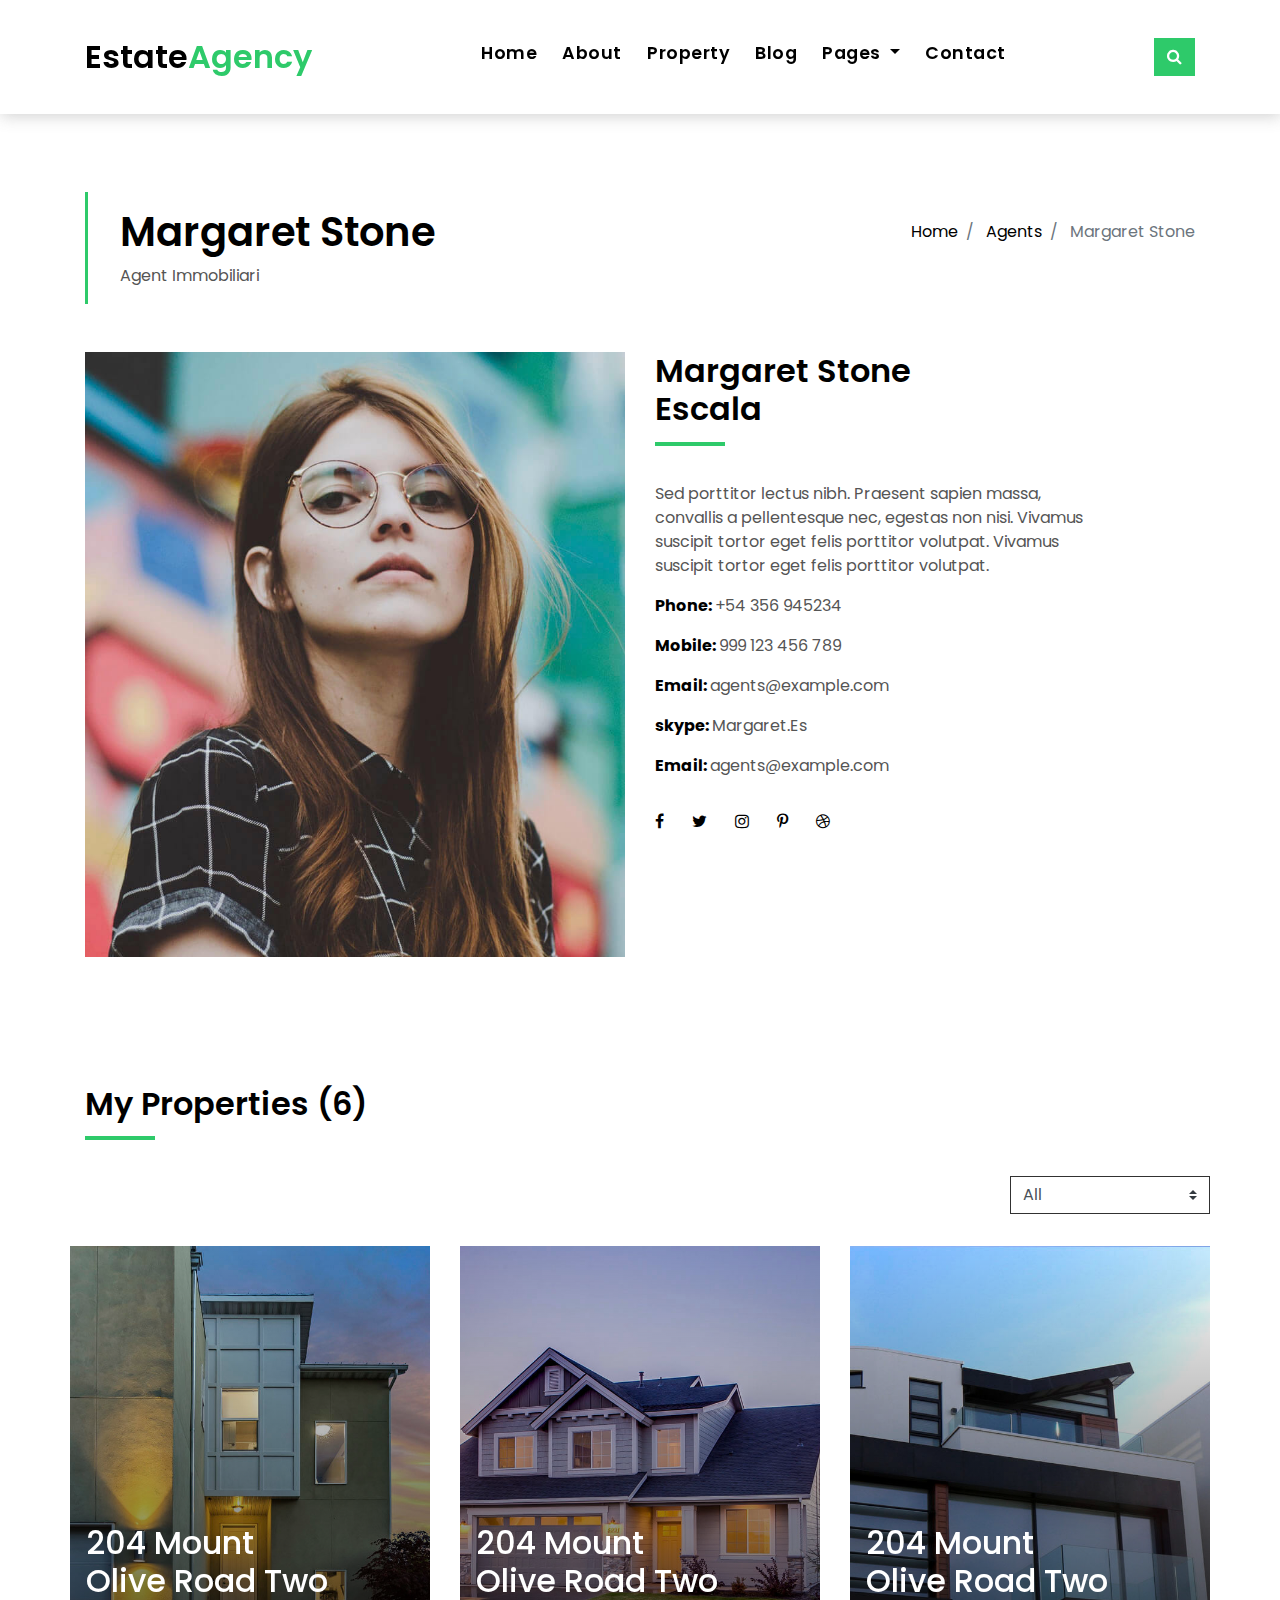
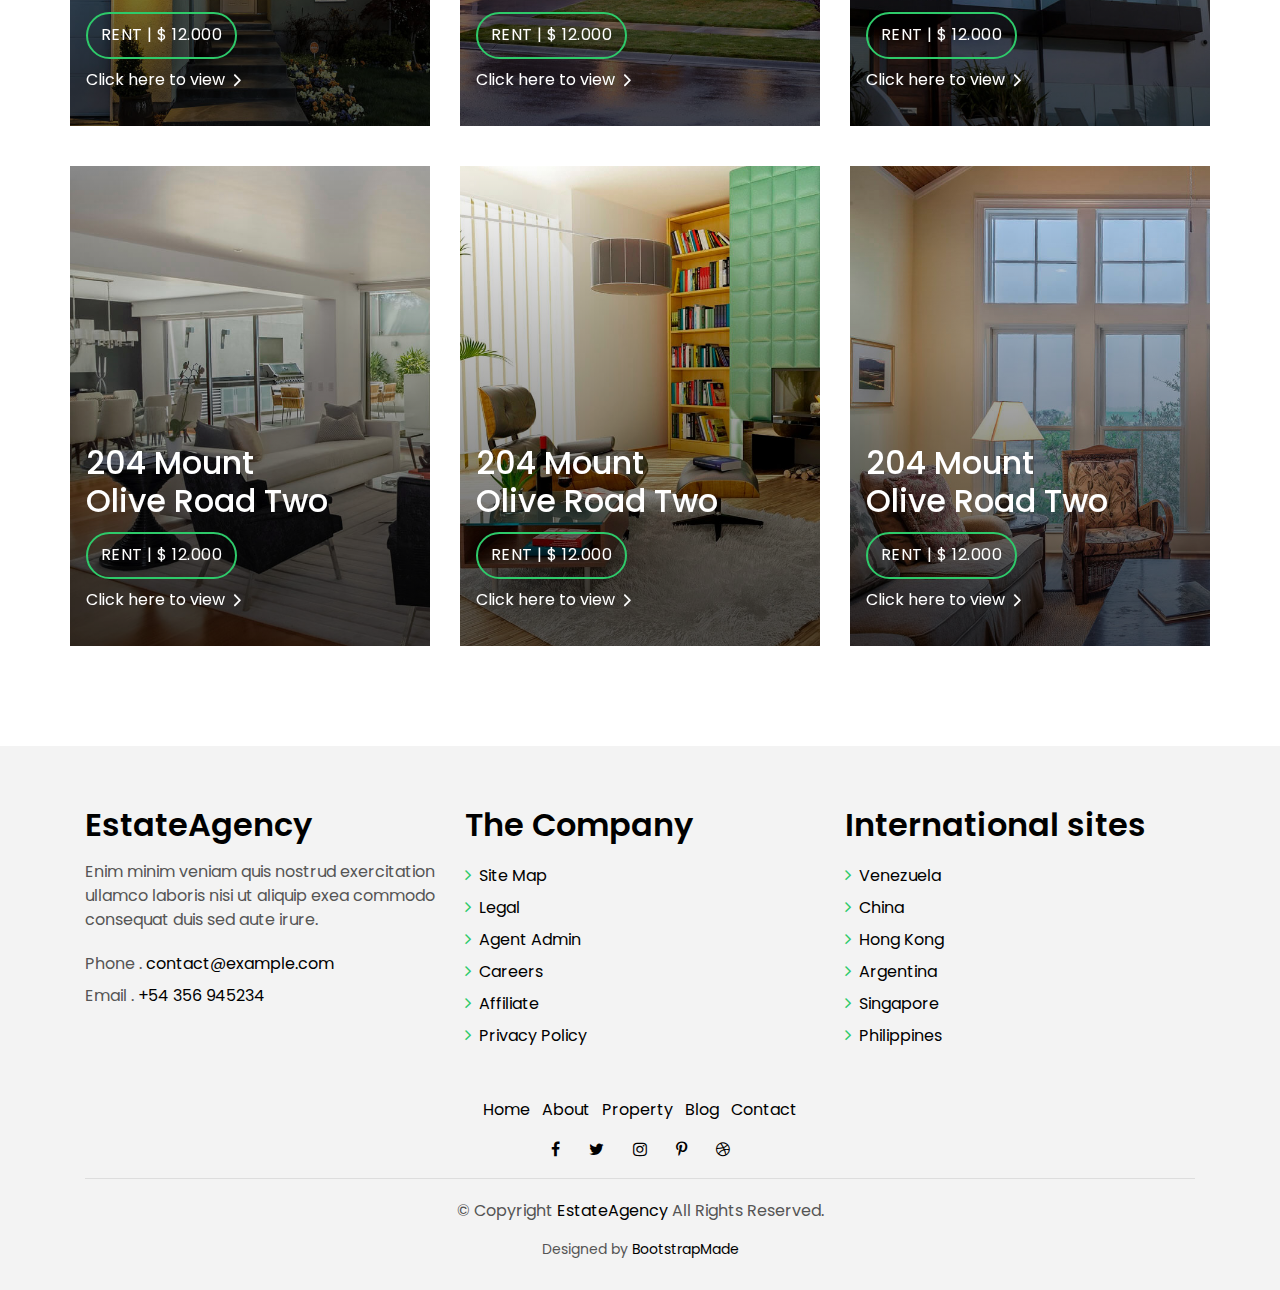
<file: agent-single.html>
<!DOCTYPE html>
<html lang="en">
<head>
  <meta charset="utf-8">
  <title>EstateAgency Bootstrap Template</title>
  <meta content="width=device-width, initial-scale=1.0" name="viewport">
  <meta content="" name="keywords">
  <meta content="" name="description">

  <!-- Favicons -->
  <link href="img/favicon.png" rel="icon">
  <link href="img/apple-touch-icon.png" rel="apple-touch-icon">

  <!-- Google Fonts -->
  <link href="https://fonts.googleapis.com/css?family=Poppins:300,400,500,600,700" rel="stylesheet">

  <!-- Bootstrap CSS File -->
  <link href="lib/bootstrap/css/bootstrap.min.css" rel="stylesheet">

  <!-- Libraries CSS Files -->
  <link href="lib/font-awesome/css/font-awesome.min.css" rel="stylesheet">
  <link href="lib/animate/animate.min.css" rel="stylesheet">
  <link href="lib/ionicons/css/ionicons.min.css" rel="stylesheet">
  <link href="lib/owlcarousel/assets/owl.carousel.min.css" rel="stylesheet">

  <!-- Main Stylesheet File -->
  <link href="css/style.css" rel="stylesheet">

  <!-- =======================================================
    Theme Name: EstateAgency
    Theme URL: https://bootstrapmade.com/real-estate-agency-bootstrap-template/
    Author: BootstrapMade.com
    License: https://bootstrapmade.com/license/
  ======================================================= -->
</head>

<body>

  <div class="click-closed"></div>
  <!--/ Form Search Star /-->
  <div class="box-collapse">
    <div class="title-box-d">
      <h3 class="title-d">Search Property</h3>
    </div>
    <span class="close-box-collapse right-boxed ion-ios-close"></span>
    <div class="box-collapse-wrap form">
      <form class="form-a">
        <div class="row">
          <div class="col-md-12 mb-2">
            <div class="form-group">
              <label for="Type">Keyword</label>
              <input type="text" class="form-control form-control-lg form-control-a" placeholder="Keyword">
            </div>
          </div>
          <div class="col-md-6 mb-2">
            <div class="form-group">
              <label for="Type">Type</label>
              <select class="form-control form-control-lg form-control-a" id="Type">
                <option>All Type</option>
                <option>For Rent</option>
                <option>For Sale</option>
                <option>Open House</option>
              </select>
            </div>
          </div>
          <div class="col-md-6 mb-2">
            <div class="form-group">
              <label for="city">City</label>
              <select class="form-control form-control-lg form-control-a" id="city">
                <option>All City</option>
                <option>Alabama</option>
                <option>Arizona</option>
                <option>California</option>
                <option>Colorado</option>
              </select>
            </div>
          </div>
          <div class="col-md-6 mb-2">
            <div class="form-group">
              <label for="bedrooms">Bedrooms</label>
              <select class="form-control form-control-lg form-control-a" id="bedrooms">
                <option>Any</option>
                <option>01</option>
                <option>02</option>
                <option>03</option>
              </select>
            </div>
          </div>
          <div class="col-md-6 mb-2">
            <div class="form-group">
              <label for="garages">Garages</label>
              <select class="form-control form-control-lg form-control-a" id="garages">
                <option>Any</option>
                <option>01</option>
                <option>02</option>
                <option>03</option>
                <option>04</option>
              </select>
            </div>
          </div>
          <div class="col-md-6 mb-2">
            <div class="form-group">
              <label for="bathrooms">Bathrooms</label>
              <select class="form-control form-control-lg form-control-a" id="bathrooms">
                <option>Any</option>
                <option>01</option>
                <option>02</option>
                <option>03</option>
              </select>
            </div>
          </div>
          <div class="col-md-6 mb-2">
            <div class="form-group">
              <label for="price">Min Price</label>
              <select class="form-control form-control-lg form-control-a" id="price">
                <option>Unlimite</option>
                <option>$50,000</option>
                <option>$100,000</option>
                <option>$150,000</option>
                <option>$200,000</option>
              </select>
            </div>
          </div>
          <div class="col-md-12">
            <button type="submit" class="btn btn-b">Search Property</button>
          </div>
        </div>
      </form>
    </div>
  </div>
  <!--/ Form Search End /-->

  <!--/ Nav Star /-->
  <nav class="navbar navbar-default navbar-trans navbar-expand-lg fixed-top">
    <div class="container">
      <button class="navbar-toggler collapsed" type="button" data-toggle="collapse" data-target="#navbarDefault"
        aria-controls="navbarDefault" aria-expanded="false" aria-label="Toggle navigation">
        <span></span>
        <span></span>
        <span></span>
      </button>
      <a class="navbar-brand text-brand" href="index.html">Estate<span class="color-b">Agency</span></a>
      <button type="button" class="btn btn-link nav-search navbar-toggle-box-collapse d-md-none" data-toggle="collapse"
        data-target="#navbarTogglerDemo01" aria-expanded="false">
        <span class="fa fa-search" aria-hidden="true"></span>
      </button>
      <div class="navbar-collapse collapse justify-content-center" id="navbarDefault">
        <ul class="navbar-nav">
          <li class="nav-item">
            <a class="nav-link" href="index.html">Home</a>
          </li>
          <li class="nav-item">
            <a class="nav-link" href="about.html">About</a>
          </li>
          <li class="nav-item">
            <a class="nav-link" href="property-grid.html">Property</a>
          </li>
          <li class="nav-item">
            <a class="nav-link" href="blog-grid.html">Blog</a>
          </li>
          <li class="nav-item dropdown">
            <a class="nav-link dropdown-toggle" href="#" id="navbarDropdown" role="button" data-toggle="dropdown"
              aria-haspopup="true" aria-expanded="false">
              Pages
            </a>
            <div class="dropdown-menu" aria-labelledby="navbarDropdown">
              <a class="dropdown-item" href="property-single.html">Property Single</a>
              <a class="dropdown-item" href="blog-single.html">Blog Single</a>
              <a class="dropdown-item" href="agents-grid.html">Agents Grid</a>
              <a class="dropdown-item active" href="agent-single.html">Agent Single</a>
            </div>
          </li>
          <li class="nav-item">
            <a class="nav-link" href="contact.html">Contact</a>
          </li>
        </ul>
      </div>
      <button type="button" class="btn btn-b-n navbar-toggle-box-collapse d-none d-md-block" data-toggle="collapse"
        data-target="#navbarTogglerDemo01" aria-expanded="false">
        <span class="fa fa-search" aria-hidden="true"></span>
      </button>
    </div>
  </nav>
  <!--/ Nav End /-->

  <!--/ Intro Single star /-->
  <section class="intro-single">
    <div class="container">
      <div class="row">
        <div class="col-md-12 col-lg-8">
          <div class="title-single-box">
            <h1 class="title-single">Margaret Stone</h1>
            <span class="color-text-a">Agent Immobiliari</span>
          </div>
        </div>
        <div class="col-md-12 col-lg-4">
          <nav aria-label="breadcrumb" class="breadcrumb-box d-flex justify-content-lg-end">
            <ol class="breadcrumb">
              <li class="breadcrumb-item">
                <a href="#">Home</a>
              </li>
              <li class="breadcrumb-item">
                <a href="#">Agents</a>
              </li>
              <li class="breadcrumb-item active" aria-current="page">
                Margaret Stone
              </li>
            </ol>
          </nav>
        </div>
      </div>
    </div>
  </section>
  <!--/ Intro Single End /-->

  <!--/ Agent Single Star /-->
  <section class="agent-single">
    <div class="container">
      <div class="row">
        <div class="col-sm-12">
          <div class="row">
            <div class="col-md-6">
              <div class="agent-avatar-box">
                <img src="img/agent-7.jpg" alt="" class="agent-avatar img-fluid">
              </div>
            </div>
            <div class="col-md-5 section-md-t3">
              <div class="agent-info-box">
                <div class="agent-title">
                  <div class="title-box-d">
                    <h3 class="title-d">Margaret Stone
                      <br> Escala</h3>
                  </div>
                </div>
                <div class="agent-content mb-3">
                  <p class="content-d color-text-a">
                    Sed porttitor lectus nibh. Praesent sapien massa, convallis a pellentesque nec, egestas non nisi.
                    Vivamus suscipit tortor
                    eget felis porttitor volutpat. Vivamus suscipit tortor eget felis porttitor volutpat.
                  </p>
                  <div class="info-agents color-a">
                    <p>
                      <strong>Phone: </strong>
                      <span class="color-text-a"> +54 356 945234 </span>
                    </p>
                    <p>
                      <strong>Mobile: </strong>
                      <span class="color-text-a"> 999 123 456 789</span>
                    </p>
                    <p>
                      <strong>Email: </strong>
                      <span class="color-text-a"> agents@example.com</span>
                    </p>
                    <p>
                      <strong>skype: </strong>
                      <span class="color-text-a"> Margaret.Es</span>
                    </p>
                    <p>
                      <strong>Email: </strong>
                      <span class="color-text-a"> agents@example.com</span>
                    </p>
                  </div>
                </div>
                <div class="socials-footer">
                  <ul class="list-inline">
                    <li class="list-inline-item">
                      <a href="#" class="link-one">
                        <i class="fa fa-facebook" aria-hidden="true"></i>
                      </a>
                    </li>
                    <li class="list-inline-item">
                      <a href="#" class="link-one">
                        <i class="fa fa-twitter" aria-hidden="true"></i>
                      </a>
                    </li>
                    <li class="list-inline-item">
                      <a href="#" class="link-one">
                        <i class="fa fa-instagram" aria-hidden="true"></i>
                      </a>
                    </li>
                    <li class="list-inline-item">
                      <a href="#" class="link-one">
                        <i class="fa fa-pinterest-p" aria-hidden="true"></i>
                      </a>
                    </li>
                    <li class="list-inline-item">
                      <a href="#" class="link-one">
                        <i class="fa fa-dribbble" aria-hidden="true"></i>
                      </a>
                    </li>
                  </ul>
                </div>
              </div>
            </div>
          </div>
        </div>
        <div class="col-md-12 section-t8">
          <div class="title-box-d">
            <h3 class="title-d">My Properties (6)</h3>
          </div>
        </div>
        <div class="row property-grid grid">
          <div class="col-sm-12">
            <div class="grid-option">
              <form>
                <select class="custom-select">
                  <option selected>All</option>
                  <option value="1">New to Old</option>
                  <option value="2">For Rent</option>
                  <option value="3">For Sale</option>
                </select>
              </form>
            </div>
          </div>
          <div class="col-md-4">
            <div class="card-box-a card-shadow">
              <div class="img-box-a">
                <img src="img/property-1.jpg" alt="" class="img-a img-fluid">
              </div>
              <div class="card-overlay">
                <div class="card-overlay-a-content">
                  <div class="card-header-a">
                    <h2 class="card-title-a">
                      <a href="#">204 Mount
                        <br /> Olive Road Two</a>
                    </h2>
                  </div>
                  <div class="card-body-a">
                    <div class="price-box d-flex">
                      <span class="price-a">rent | $ 12.000</span>
                    </div>
                    <a href="#" class="link-a">Click here to view
                      <span class="ion-ios-arrow-forward"></span>
                    </a>
                  </div>
                  <div class="card-footer-a">
                    <ul class="card-info d-flex justify-content-around">
                      <li>
                        <h4 class="card-info-title">Area</h4>
                        <span>340m
                          <sup>2</sup>
                        </span>
                      </li>
                      <li>
                        <h4 class="card-info-title">Beds</h4>
                        <span>2</span>
                      </li>
                      <li>
                        <h4 class="card-info-title">Baths</h4>
                        <span>4</span>
                      </li>
                      <li>
                        <h4 class="card-info-title">Garages</h4>
                        <span>1</span>
                      </li>
                    </ul>
                  </div>
                </div>
              </div>
            </div>
          </div>
          <div class="col-md-4">
            <div class="card-box-a card-shadow">
              <div class="img-box-a">
                <img src="img/property-3.jpg" alt="" class="img-a img-fluid">
              </div>
              <div class="card-overlay">
                <div class="card-overlay-a-content">
                  <div class="card-header-a">
                    <h2 class="card-title-a">
                      <a href="#">204 Mount
                        <br /> Olive Road Two</a>
                    </h2>
                  </div>
                  <div class="card-body-a">
                    <div class="price-box d-flex">
                      <span class="price-a">rent | $ 12.000</span>
                    </div>
                    <a href="#" class="link-a">Click here to view
                      <span class="ion-ios-arrow-forward"></span>
                    </a>
                  </div>
                  <div class="card-footer-a">
                    <ul class="card-info d-flex justify-content-around">
                      <li>
                        <h4 class="card-info-title">Area</h4>
                        <span>340m
                          <sup>2</sup>
                        </span>
                      </li>
                      <li>
                        <h4 class="card-info-title">Beds</h4>
                        <span>2</span>
                      </li>
                      <li>
                        <h4 class="card-info-title">Baths</h4>
                        <span>4</span>
                      </li>
                      <li>
                        <h4 class="card-info-title">Garages</h4>
                        <span>1</span>
                      </li>
                    </ul>
                  </div>
                </div>
              </div>
            </div>
          </div>
          <div class="col-md-4">
            <div class="card-box-a card-shadow">
              <div class="img-box-a">
                <img src="img/property-6.jpg" alt="" class="img-a img-fluid">
              </div>
              <div class="card-overlay">
                <div class="card-overlay-a-content">
                  <div class="card-header-a">
                    <h2 class="card-title-a">
                      <a href="#">204 Mount
                        <br /> Olive Road Two</a>
                    </h2>
                  </div>
                  <div class="card-body-a">
                    <div class="price-box d-flex">
                      <span class="price-a">rent | $ 12.000</span>
                    </div>
                    <a href="#" class="link-a">Click here to view
                      <span class="ion-ios-arrow-forward"></span>
                    </a>
                  </div>
                  <div class="card-footer-a">
                    <ul class="card-info d-flex justify-content-around">
                      <li>
                        <h4 class="card-info-title">Area</h4>
                        <span>340m
                          <sup>2</sup>
                        </span>
                      </li>
                      <li>
                        <h4 class="card-info-title">Beds</h4>
                        <span>2</span>
                      </li>
                      <li>
                        <h4 class="card-info-title">Baths</h4>
                        <span>4</span>
                      </li>
                      <li>
                        <h4 class="card-info-title">Garages</h4>
                        <span>1</span>
                      </li>
                    </ul>
                  </div>
                </div>
              </div>
            </div>
          </div>
          <div class="col-md-4">
            <div class="card-box-a card-shadow">
              <div class="img-box-a">
                <img src="img/property-7.jpg" alt="" class="img-a img-fluid">
              </div>
              <div class="card-overlay">
                <div class="card-overlay-a-content">
                  <div class="card-header-a">
                    <h2 class="card-title-a">
                      <a href="#">204 Mount
                        <br /> Olive Road Two</a>
                    </h2>
                  </div>
                  <div class="card-body-a">
                    <div class="price-box d-flex">
                      <span class="price-a">rent | $ 12.000</span>
                    </div>
                    <a href="#" class="link-a">Click here to view
                      <span class="ion-ios-arrow-forward"></span>
                    </a>
                  </div>
                  <div class="card-footer-a">
                    <ul class="card-info d-flex justify-content-around">
                      <li>
                        <h4 class="card-info-title">Area</h4>
                        <span>340m
                          <sup>2</sup>
                        </span>
                      </li>
                      <li>
                        <h4 class="card-info-title">Beds</h4>
                        <span>2</span>
                      </li>
                      <li>
                        <h4 class="card-info-title">Baths</h4>
                        <span>4</span>
                      </li>
                      <li>
                        <h4 class="card-info-title">Garages</h4>
                        <span>1</span>
                      </li>
                    </ul>
                  </div>
                </div>
              </div>
            </div>
          </div>
          <div class="col-md-4">
            <div class="card-box-a card-shadow">
              <div class="img-box-a">
                <img src="img/property-8.jpg" alt="" class="img-a img-fluid">
              </div>
              <div class="card-overlay">
                <div class="card-overlay-a-content">
                  <div class="card-header-a">
                    <h2 class="card-title-a">
                      <a href="#">204 Mount
                        <br /> Olive Road Two</a>
                    </h2>
                  </div>
                  <div class="card-body-a">
                    <div class="price-box d-flex">
                      <span class="price-a">rent | $ 12.000</span>
                    </div>
                    <a href="#" class="link-a">Click here to view
                      <span class="ion-ios-arrow-forward"></span>
                    </a>
                  </div>
                  <div class="card-footer-a">
                    <ul class="card-info d-flex justify-content-around">
                      <li>
                        <h4 class="card-info-title">Area</h4>
                        <span>340m
                          <sup>2</sup>
                        </span>
                      </li>
                      <li>
                        <h4 class="card-info-title">Beds</h4>
                        <span>2</span>
                      </li>
                      <li>
                        <h4 class="card-info-title">Baths</h4>
                        <span>4</span>
                      </li>
                      <li>
                        <h4 class="card-info-title">Garages</h4>
                        <span>1</span>
                      </li>
                    </ul>
                  </div>
                </div>
              </div>
            </div>
          </div>
          <div class="col-md-4">
            <div class="card-box-a card-shadow">
              <div class="img-box-a">
                <img src="img/property-10.jpg" alt="" class="img-a img-fluid">
              </div>
              <div class="card-overlay">
                <div class="card-overlay-a-content">
                  <div class="card-header-a">
                    <h2 class="card-title-a">
                      <a href="#">204 Mount
                        <br /> Olive Road Two</a>
                    </h2>
                  </div>
                  <div class="card-body-a">
                    <div class="price-box d-flex">
                      <span class="price-a">rent | $ 12.000</span>
                    </div>
                    <a href="#" class="link-a">Click here to view
                      <span class="ion-ios-arrow-forward"></span>
                    </a>
                  </div>
                  <div class="card-footer-a">
                    <ul class="card-info d-flex justify-content-around">
                      <li>
                        <h4 class="card-info-title">Area</h4>
                        <span>340m
                          <sup>2</sup>
                        </span>
                      </li>
                      <li>
                        <h4 class="card-info-title">Beds</h4>
                        <span>2</span>
                      </li>
                      <li>
                        <h4 class="card-info-title">Baths</h4>
                        <span>4</span>
                      </li>
                      <li>
                        <h4 class="card-info-title">Garages</h4>
                        <span>1</span>
                      </li>
                    </ul>
                  </div>
                </div>
              </div>
            </div>
          </div>
        </div>
      </div>
    </div>
  </section>
  <!--/ Agent Single End /-->

  <!--/ footer Star /-->
  <section class="section-footer">
    <div class="container">
      <div class="row">
        <div class="col-sm-12 col-md-4">
          <div class="widget-a">
            <div class="w-header-a">
              <h3 class="w-title-a text-brand">EstateAgency</h3>
            </div>
            <div class="w-body-a">
              <p class="w-text-a color-text-a">
                Enim minim veniam quis nostrud exercitation ullamco laboris nisi ut aliquip exea commodo consequat duis
                sed aute irure.
              </p>
            </div>
            <div class="w-footer-a">
              <ul class="list-unstyled">
                <li class="color-a">
                  <span class="color-text-a">Phone .</span> contact@example.com</li>
                <li class="color-a">
                  <span class="color-text-a">Email .</span> +54 356 945234</li>
              </ul>
            </div>
          </div>
        </div>
        <div class="col-sm-12 col-md-4 section-md-t3">
          <div class="widget-a">
            <div class="w-header-a">
              <h3 class="w-title-a text-brand">The Company</h3>
            </div>
            <div class="w-body-a">
              <div class="w-body-a">
                <ul class="list-unstyled">
                  <li class="item-list-a">
                    <i class="fa fa-angle-right"></i> <a href="#">Site Map</a>
                  </li>
                  <li class="item-list-a">
                    <i class="fa fa-angle-right"></i> <a href="#">Legal</a>
                  </li>
                  <li class="item-list-a">
                    <i class="fa fa-angle-right"></i> <a href="#">Agent Admin</a>
                  </li>
                  <li class="item-list-a">
                    <i class="fa fa-angle-right"></i> <a href="#">Careers</a>
                  </li>
                  <li class="item-list-a">
                    <i class="fa fa-angle-right"></i> <a href="#">Affiliate</a>
                  </li>
                  <li class="item-list-a">
                    <i class="fa fa-angle-right"></i> <a href="#">Privacy Policy</a>
                  </li>
                </ul>
              </div>
            </div>
          </div>
        </div>
        <div class="col-sm-12 col-md-4 section-md-t3">
          <div class="widget-a">
            <div class="w-header-a">
              <h3 class="w-title-a text-brand">International sites</h3>
            </div>
            <div class="w-body-a">
              <ul class="list-unstyled">
                <li class="item-list-a">
                  <i class="fa fa-angle-right"></i> <a href="#">Venezuela</a>
                </li>
                <li class="item-list-a">
                  <i class="fa fa-angle-right"></i> <a href="#">China</a>
                </li>
                <li class="item-list-a">
                  <i class="fa fa-angle-right"></i> <a href="#">Hong Kong</a>
                </li>
                <li class="item-list-a">
                  <i class="fa fa-angle-right"></i> <a href="#">Argentina</a>
                </li>
                <li class="item-list-a">
                  <i class="fa fa-angle-right"></i> <a href="#">Singapore</a>
                </li>
                <li class="item-list-a">
                  <i class="fa fa-angle-right"></i> <a href="#">Philippines</a>
                </li>
              </ul>
            </div>
          </div>
        </div>
      </div>
    </div>
  </section>
  <footer>
    <div class="container">
      <div class="row">
        <div class="col-md-12">
          <nav class="nav-footer">
            <ul class="list-inline">
              <li class="list-inline-item">
                <a href="#">Home</a>
              </li>
              <li class="list-inline-item">
                <a href="#">About</a>
              </li>
              <li class="list-inline-item">
                <a href="#">Property</a>
              </li>
              <li class="list-inline-item">
                <a href="#">Blog</a>
              </li>
              <li class="list-inline-item">
                <a href="#">Contact</a>
              </li>
            </ul>
          </nav>
          <div class="socials-a">
            <ul class="list-inline">
              <li class="list-inline-item">
                <a href="#">
                  <i class="fa fa-facebook" aria-hidden="true"></i>
                </a>
              </li>
              <li class="list-inline-item">
                <a href="#">
                  <i class="fa fa-twitter" aria-hidden="true"></i>
                </a>
              </li>
              <li class="list-inline-item">
                <a href="#">
                  <i class="fa fa-instagram" aria-hidden="true"></i>
                </a>
              </li>
              <li class="list-inline-item">
                <a href="#">
                  <i class="fa fa-pinterest-p" aria-hidden="true"></i>
                </a>
              </li>
              <li class="list-inline-item">
                <a href="#">
                  <i class="fa fa-dribbble" aria-hidden="true"></i>
                </a>
              </li>
            </ul>
          </div>
          <div class="copyright-footer">
            <p class="copyright color-text-a">
              &copy; Copyright
              <span class="color-a">EstateAgency</span> All Rights Reserved.
            </p>
          </div>
          <div class="credits">
            <!--
              All the links in the footer should remain intact.
              You can delete the links only if you purchased the pro version.
              Licensing information: https://bootstrapmade.com/license/
              Purchase the pro version with working PHP/AJAX contact form: https://bootstrapmade.com/buy/?theme=EstateAgency
            -->
            Designed by <a href="https://bootstrapmade.com/">BootstrapMade</a>
          </div>
        </div>
      </div>
    </div>
  </footer>
  <!--/ Footer End /-->

  <a href="#" class="back-to-top"><i class="fa fa-chevron-up"></i></a>
  <div id="preloader"></div>

  <!-- JavaScript Libraries -->
  <script src="lib/jquery/jquery.min.js"></script>
  <script src="lib/jquery/jquery-migrate.min.js"></script>
  <script src="lib/popper/popper.min.js"></script>
  <script src="lib/bootstrap/js/bootstrap.min.js"></script>
  <script src="lib/easing/easing.min.js"></script>
  <script src="lib/owlcarousel/owl.carousel.min.js"></script>
  <script src="lib/scrollreveal/scrollreveal.min.js"></script>
  <!-- Contact Form JavaScript File -->
  <script src="contactform/contactform.js"></script>

  <!-- Template Main Javascript File -->
  <script src="js/main.js"></script>

</body>
</html>
</file>
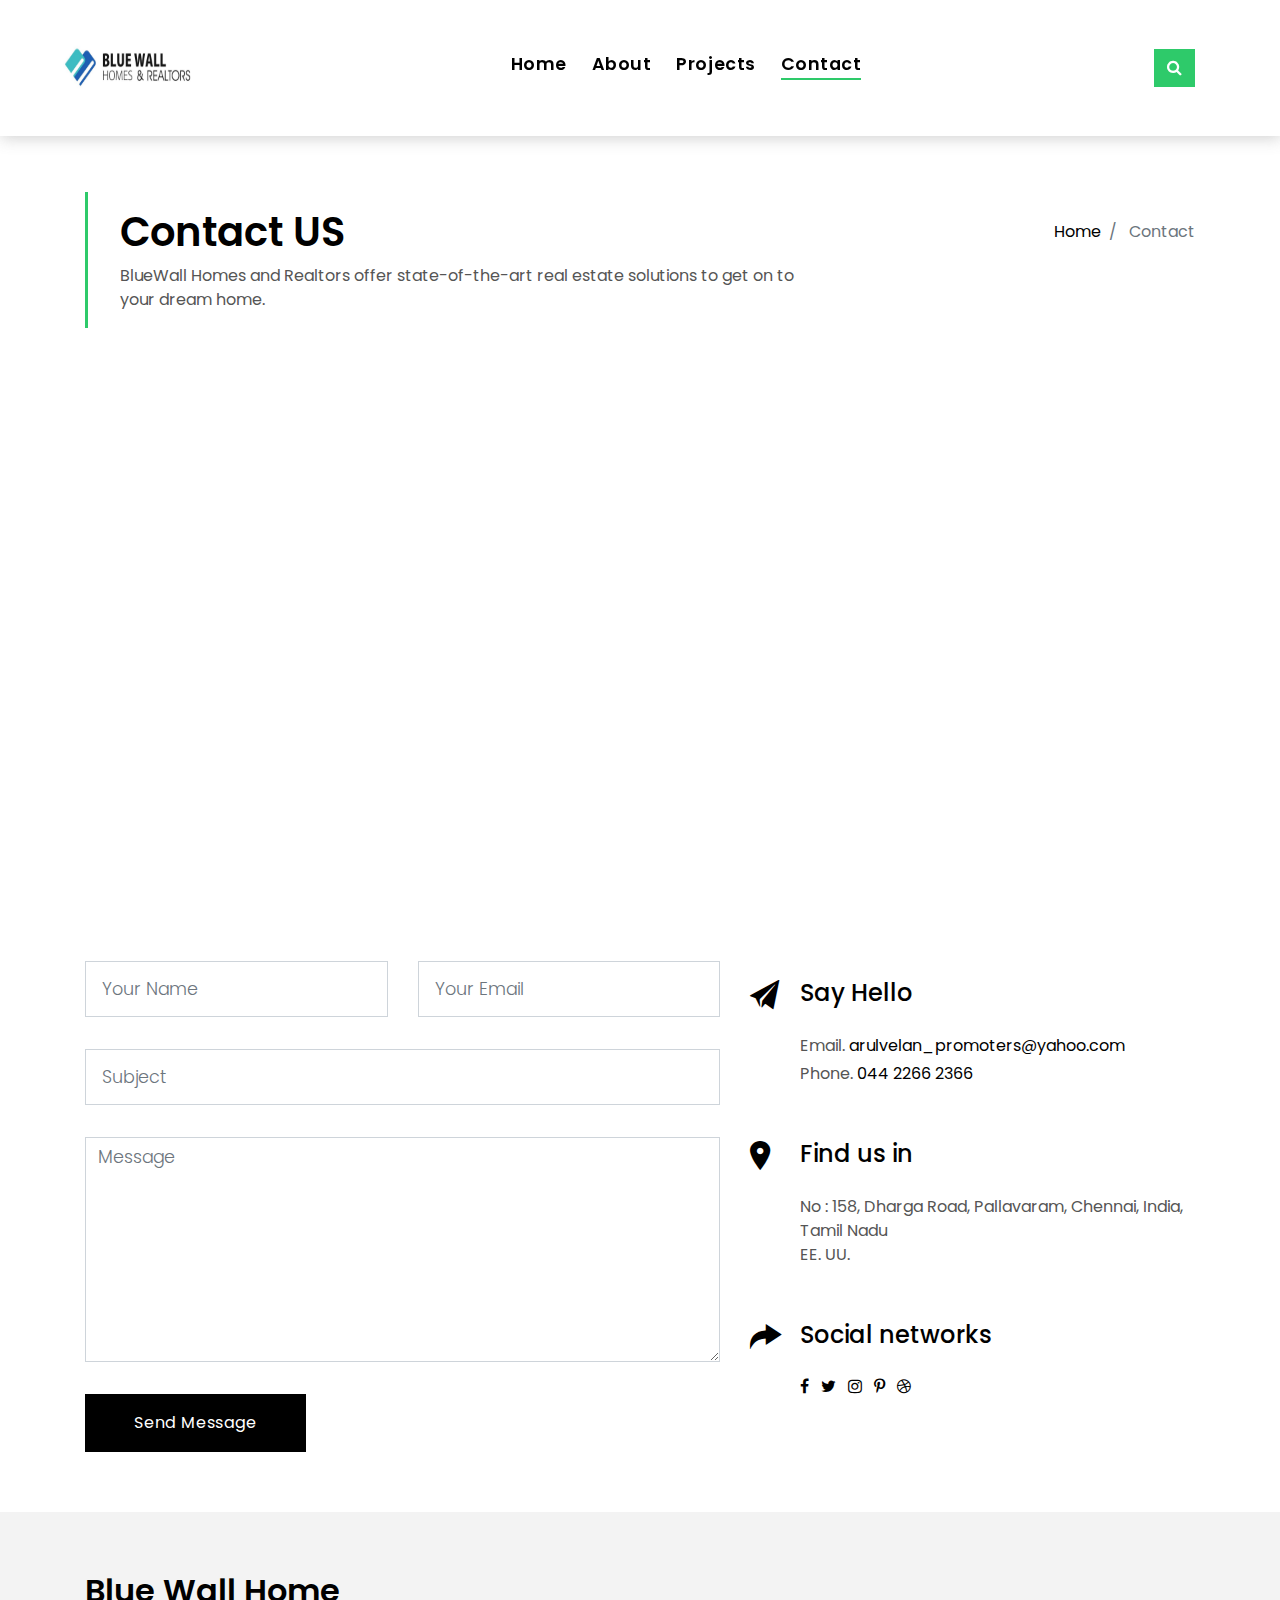
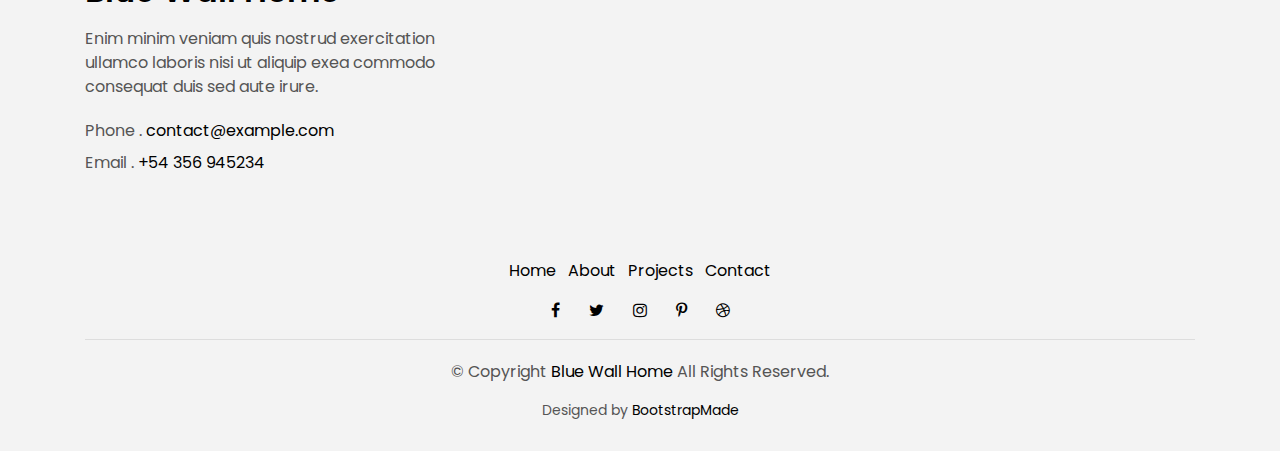
<file: contact.html>
<!DOCTYPE html>
<html lang="en">
<head>
  <meta charset="utf-8">
    <title>Blue Wall Homes</title>

  <meta content="width=device-width, initial-scale=1.0" name="viewport">
  <meta content="" name="keywords">
  <meta content="" name="description">

  <!-- Favicons -->
  <link href="img/favicon.png" rel="icon">
  <link href="img/apple-touch-icon.png" rel="apple-touch-icon">

  <!-- Google Fonts -->
  <link href="https://fonts.googleapis.com/css?family=Poppins:300,400,500,600,700" rel="stylesheet">

  <!-- Bootstrap CSS File -->
  <link href="lib/bootstrap/css/bootstrap.min.css" rel="stylesheet">

  <!-- Libraries CSS Files -->
  <link href="lib/font-awesome/css/font-awesome.min.css" rel="stylesheet">
  <link href="lib/animate/animate.min.css" rel="stylesheet">
  <link href="lib/ionicons/css/ionicons.min.css" rel="stylesheet">
  <link href="lib/owlcarousel/assets/owl.carousel.min.css" rel="stylesheet">

  <!-- Main Stylesheet File -->
  <link href="css/style.css" rel="stylesheet">

  <!-- =======================================================
    Theme Name: EstateAgency
    Theme URL: https://bootstrapmade.com/real-estate-agency-bootstrap-template/
    Author: BootstrapMade.com
    License: https://bootstrapmade.com/license/
  ======================================================= -->
</head>

<body>

  <div class="click-closed"></div>
  <!--/ Form Search Star /-->
  <div class="box-collapse">
    <div class="title-box-d">
      <h3 class="title-d">Search Property</h3>
    </div>
    <span class="close-box-collapse right-boxed ion-ios-close"></span>
    <div class="box-collapse-wrap form">
      <form class="form-a">
        <div class="row">
          <div class="col-md-12 mb-2">
            <div class="form-group">
              <label for="Type">Keyword</label>
              <input type="text" class="form-control form-control-lg form-control-a" placeholder="Keyword">
            </div>
          </div>
          <div class="col-md-6 mb-2">
            <div class="form-group">
              <label for="Type">Type</label>
              <select class="form-control form-control-lg form-control-a" id="Type">
                <option>All Type</option>
                <option>For Rent</option>
                <option>For Sale</option>
                <option>Open House</option>
              </select>
            </div>
          </div>
          <div class="col-md-6 mb-2">
            <div class="form-group">
              <label for="city">City</label>
              <select class="form-control form-control-lg form-control-a" id="city">
                <option>All City</option>
                <option>Alabama</option>
                <option>Arizona</option>
                <option>California</option>
                <option>Colorado</option>
              </select>
            </div>
          </div>
          <div class="col-md-6 mb-2">
            <div class="form-group">
              <label for="bedrooms">Bedrooms</label>
              <select class="form-control form-control-lg form-control-a" id="bedrooms">
                <option>Any</option>
                <option>01</option>
                <option>02</option>
                <option>03</option>
              </select>
            </div>
          </div>
          <div class="col-md-6 mb-2">
            <div class="form-group">
              <label for="garages">Garages</label>
              <select class="form-control form-control-lg form-control-a" id="garages">
                <option>Any</option>
                <option>01</option>
                <option>02</option>
                <option>03</option>
                <option>04</option>
              </select>
            </div>
          </div>
          <div class="col-md-6 mb-2">
            <div class="form-group">
              <label for="bathrooms">Bathrooms</label>
              <select class="form-control form-control-lg form-control-a" id="bathrooms">
                <option>Any</option>
                <option>01</option>
                <option>02</option>
                <option>03</option>
              </select>
            </div>
          </div>
          <div class="col-md-6 mb-2">
            <div class="form-group">
              <label for="price">Min Price</label>
              <select class="form-control form-control-lg form-control-a" id="price">
                <option>Unlimite</option>
                <option>$50,000</option>
                <option>$100,000</option>
                <option>$150,000</option>
                <option>$200,000</option>
              </select>
            </div>
          </div>
          <div class="col-md-12">
            <button type="submit" class="btn btn-b">Search Property</button>
          </div>
        </div>
      </form>
    </div>
  </div>
  <!--/ Form Search End /-->

  <!--/ Nav Star /-->
  <nav class="navbar navbar-default navbar-trans navbar-expand-lg fixed-top">
    <div class="container">
      <button class="navbar-toggler collapsed" type="button" data-toggle="collapse" data-target="#navbarDefault"
        aria-controls="navbarDefault" aria-expanded="false" aria-label="Toggle navigation">
        <span></span>
        <span></span>
        <span></span>
      </button>
      <!-- <a class="navbar-brand text-brand" href="index.html">Estate<span class="color-b">Agency</span></a> -->
      <img  class="img" src="./img/304843698_189108180170608_5148993873072461926_n.jpg" alt="">

      <button type="button" class="btn btn-link nav-search navbar-toggle-box-collapse d-md-none" data-toggle="collapse"
        data-target="#navbarTogglerDemo01" aria-expanded="false">
        <span class="fa fa-search" aria-hidden="true"></span>
      </button>
      <div class="navbar-collapse collapse justify-content-center" id="navbarDefault">
        <ul class="navbar-nav">
          <li class="nav-item">
            <a class="nav-link" href="index.html">Home</a>
          </li>
          <li class="nav-item">
            <a class="nav-link" href="about.html">About</a>
          </li>
          <li class="nav-item">
            <a class="nav-link" href="property-grid.html">Projects</a>
          </li>
                    <li class="nav-item">
            <a class="nav-link active" href="contact.html">Contact</a>
          </li>
        </ul>
      </div>
      <button type="button" class="btn btn-b-n navbar-toggle-box-collapse d-none d-md-block" data-toggle="collapse"
        data-target="#navbarTogglerDemo01" aria-expanded="false">
        <span class="fa fa-search" aria-hidden="true"></span>
      </button>
    </div>
  </nav>
  <!--/ Nav End /-->

  <!--/ Intro Single star /-->
  <section class="intro-single">
    <div class="container">
      <div class="row">
        <div class="col-md-12 col-lg-8">
          <div class="title-single-box">
            <h1 class="title-single">Contact US</h1>
            <span class="color-text-a">BlueWall Homes and Realtors offer state-of-the-art real estate solutions to get on to your dream home.</span>
          </div>
        </div>
        <div class="col-md-12 col-lg-4">
          <nav aria-label="breadcrumb" class="breadcrumb-box d-flex justify-content-lg-end">
            <ol class="breadcrumb">
              <li class="breadcrumb-item">
                <a href="index.html">Home</a>
              </li>
              <li class="breadcrumb-item active" aria-current="page">
                Contact
              </li>
            </ol>
          </nav>
        </div>
      </div>
    </div>
  </section>
  <!--/ Intro Single End /-->

  <!--/ Contact Star /-->
  <section class="contact">
    <div class="container">
      <div class="row">
        <div class="col-sm-12">
          <div class="contact-map box">
            <div id="map" class="contact-map">
              <iframe src="https://www.google.com/maps/embed?pb=!1m18!1m12!1m3!1d3888.1211335069665!2d80.15063471371596!3d12.964099790860839!2m3!1f0!2f0!3f0!3m2!1i1024!2i768!4f13.1!3m3!1m2!1s0x3a525e37e05ff4a7%3A0x5238c8dc4b72c1c6!2s158%2C%20Dharga%20Rd%2C%20Thiripura%20Sundari%20Colony%2C%20Pallavaram%2C%20Chennai%2C%20Tamil%20Nadu%20600043!5e0!3m2!1sen!2sin!4v1678274795115!5m2!1sen!2sin"
              width="100%" height="450" frameborder="0" style="border:0" allowfullscreen>></iframe>
              
            </div>
          </div>
        </div>
        <div class="col-sm-12 section-t8">
          <div class="row">
            <div class="col-md-7">
              <form class="form-a contactForm" action="" method="post" role="form">
                <div id="sendmessage">Your message has been sent. Thank you!</div>
                <div id="errormessage"></div>
                <div class="row">
                  <div class="col-md-6 mb-3">
                    <div class="form-group">
                      <input type="text" name="name" class="form-control form-control-lg form-control-a" placeholder="Your Name" data-rule="minlen:4" data-msg="Please enter at least 4 chars">
                      <div class="validation"></div>
                    </div>
                  </div>
                  <div class="col-md-6 mb-3">
                    <div class="form-group">
                      <input name="email" type="email" class="form-control form-control-lg form-control-a" placeholder="Your Email" data-rule="email" data-msg="Please enter a valid email">
                      <div class="validation"></div>
                    </div>
                  </div>
                  <div class="col-md-12 mb-3">
                    <div class="form-group">
                      <input type="url" name="subject" class="form-control form-control-lg form-control-a" placeholder="Subject" data-rule="minlen:4" data-msg="Please enter at least 8 chars of subject">
                      <div class="validation"></div>
                    </div>
                  </div>
                  <div class="col-md-12 mb-3">
                    <div class="form-group">
                      <textarea name="message" class="form-control" name="message" cols="45" rows="8" data-rule="required" data-msg="Please write something for us" placeholder="Message"></textarea>
                      <div class="validation"></div>
                    </div>
                  </div>
                  <div class="col-md-12">
                    <button type="submit" class="btn btn-a">Send Message</button>
                  </div>
                </div>
              </form>
            </div>
            <div class="col-md-5 section-md-t3">
              <div class="icon-box section-b2">
                <div class="icon-box-icon">
                  <span class="ion-ios-paper-plane"></span>
                </div>
                <div class="icon-box-content table-cell">
                  <div class="icon-box-title">
                    <h4 class="icon-title">Say Hello</h4>
                  </div>
                  <div class="icon-box-content">
                    <p class="mb-1">Email.
                      <span class="color-a">arulvelan_promoters@yahoo.com
                      </span>
                    </p>
                    <p class="mb-1">Phone.
                      <span class="color-a">044 2266 2366
                      </span>
                    </p>
                  </div>
                </div>
              </div>
              <div class="icon-box section-b2">
                <div class="icon-box-icon">
                  <span class="ion-ios-pin"></span>
                </div>
                <div class="icon-box-content table-cell">
                  <div class="icon-box-title">
                    <h4 class="icon-title">Find us in</h4>
                  </div>
                  <div class="icon-box-content">
                    <p class="mb-1">
                      No : 158, Dharga Road, Pallavaram, Chennai, India, Tamil Nadu
                      <br> EE. UU.
                    </p>
                  </div>
                  
                </div>
              </div>
              <div class="icon-box">
                <div class="icon-box-icon">
                  <span class="ion-ios-redo"></span>
                </div>
                <div class="icon-box-content table-cell">
                  <div class="icon-box-title">
                    <h4 class="icon-title">Social networks</h4>
                  </div>
                  <div class="icon-box-content">
                    <div class="socials-footer">
                      <ul class="list-inline">
                        <li class="list-inline-item">
                          <a href="#" class="link-one">
                            <i class="fa fa-facebook" aria-hidden="true"></i>
                          </a>
                        </li>
                        <li class="list-inline-item">
                          <a href="#" class="link-one">
                            <i class="fa fa-twitter" aria-hidden="true"></i>
                          </a>
                        </li>
                        <li class="list-inline-item">
                          <a href="#" class="link-one">
                            <i class="fa fa-instagram" aria-hidden="true"></i>
                          </a>
                        </li>
                        <li class="list-inline-item">
                          <a href="#" class="link-one">
                            <i class="fa fa-pinterest-p" aria-hidden="true"></i>
                          </a>
                        </li>
                        <li class="list-inline-item">
                          <a href="#" class="link-one">
                            <i class="fa fa-dribbble" aria-hidden="true"></i>
                          </a>
                        </li>
                      </ul>
                    </div>
                  </div>
                </div>
              </div>
            </div>
          </div>
        </div>
      </div>
    </div>
  </section>
  <!--/ Contact End /-->

  <!--/ footer Star /-->
  <section class="section-footer">
    <div class="container">
      <div class="row">
        <div class="col-sm-12 col-md-4">
          <div class="widget-a">
            <div class="w-header-a">
              <h3 class="w-title-a text-brand">Blue Wall Home</h3>
            </div>
            <div class="w-body-a">
              <p class="w-text-a color-text-a">
                Enim minim veniam quis nostrud exercitation ullamco laboris nisi ut aliquip exea commodo consequat duis
                sed aute irure.
              </p>
            </div>
            
            <div class="w-footer-a">
              <ul class="list-unstyled">
                <li class="color-a">
                  <span class="color-text-a">Phone .</span> contact@example.com</li>
                <li class="color-a">
                  <span class="color-text-a">Email .</span> +54 356 945234</li>
              </ul>
              
            </div>
          </div>
          
        </div>
        <div>
          <iframe src="https://www.google.com/maps/embed?pb=!1m18!1m12!1m3!1d3888.1211335069665!2d80.15063471371596!3d12.964099790860839!2m3!1f0!2f0!3f0!3m2!1i1024!2i768!4f13.1!3m3!1m2!1s0x3a525e37e05ff4a7%3A0x5238c8dc4b72c1c6!2s158%2C%20Dharga%20Rd%2C%20Thiripura%20Sundari%20Colony%2C%20Pallavaram%2C%20Chennai%2C%20Tamil%20Nadu%20600043!5e0!3m2!1sen!2sin!4v1678274795115!5m2!1sen!2sin"
          width="100%" height="250" frameborder="10" style="border:0" allowfullscreen>></iframe></div>
          </section>
  <footer>
    <div class="container">
      <div class="row">
        <div class="col-md-12">
          <nav class="nav-footer">
            <ul class="list-inline">
              <li class="list-inline-item">
                <a href="#">Home</a>
              </li>
              <li class="list-inline-item">
                <a href="#">About</a>
              </li>
              <li class="list-inline-item">
                <a href="#">Projects</a>
              </li>
              
              <li class="list-inline-item">
                <a href="#">Contact</a>
              </li>
            </ul>
          </nav>
          <div class="socials-a">
            <ul class="list-inline">
              <li class="list-inline-item">
                <a href="https://www.facebook.com/bluewallhomes?comment_id=Y29tbWVudDoxODcxMTUzOTE0OTkwMzBfMTg3NjY2MzY4MTEwNTk5">
                  
                  <i class="fa fa-facebook" aria-hidden="true"></i>
                </a>
              </li>
              <li class="list-inline-item">
                <a href="#">
                  <i class="fa fa-twitter" aria-hidden="true"></i>
                </a>
              </li>
              <li class="list-inline-item">
                <a href="#">
                  <i class="fa fa-instagram" aria-hidden="true"></i>
                </a>
              </li>
              <li class="list-inline-item">
                <a href="#">
                  <i class="fa fa-pinterest-p" aria-hidden="true"></i>
                </a>
              </li>
              <li class="list-inline-item">
                <a href="#">
                  <i class="fa fa-dribbble" aria-hidden="true"></i>
                </a>
              </li>
            </ul>
          </div>
          <div class="copyright-footer">
            <p class="copyright color-text-a">
              &copy; Copyright
              <span class="color-a">Blue Wall Home</span> All Rights Reserved.
            </p>
          </div>
          <div class="credits">
            <!--
              All the links in the footer should remain intact.
              You can delete the links only if you purchased the pro version.
              Licensing information: https://bootstrapmade.com/license/
              Purchase the pro version with working PHP/AJAX contact form: https://bootstrapmade.com/buy/?theme=EstateAgency
            -->
            Designed by <a href="https://bootstrapmade.com/">BootstrapMade</a>
          </div>
        </div>
      </div>
    </div>
  </footer>
  <!--/ Footer End /-->

  <a href="#" class="back-to-top"><i class="fa fa-chevron-up"></i></a>
  <div id="preloader"></div>

  <!-- JavaScript Libraries -->
  <script src="lib/jquery/jquery.min.js"></script>
  <script src="lib/jquery/jquery-migrate.min.js"></script>
  <script src="lib/popper/popper.min.js"></script>
  <script src="lib/bootstrap/js/bootstrap.min.js"></script>
  <script src="lib/easing/easing.min.js"></script>
  <script src="lib/owlcarousel/owl.carousel.min.js"></script>
  <script src="lib/scrollreveal/scrollreveal.min.js"></script>
  <!-- Contact Form JavaScript File -->
  <script src="contactform/contactform.js"></script>

  <!-- Template Main Javascript File -->
  <script src="js/main.js"></script>

</body>
</html>
</file>
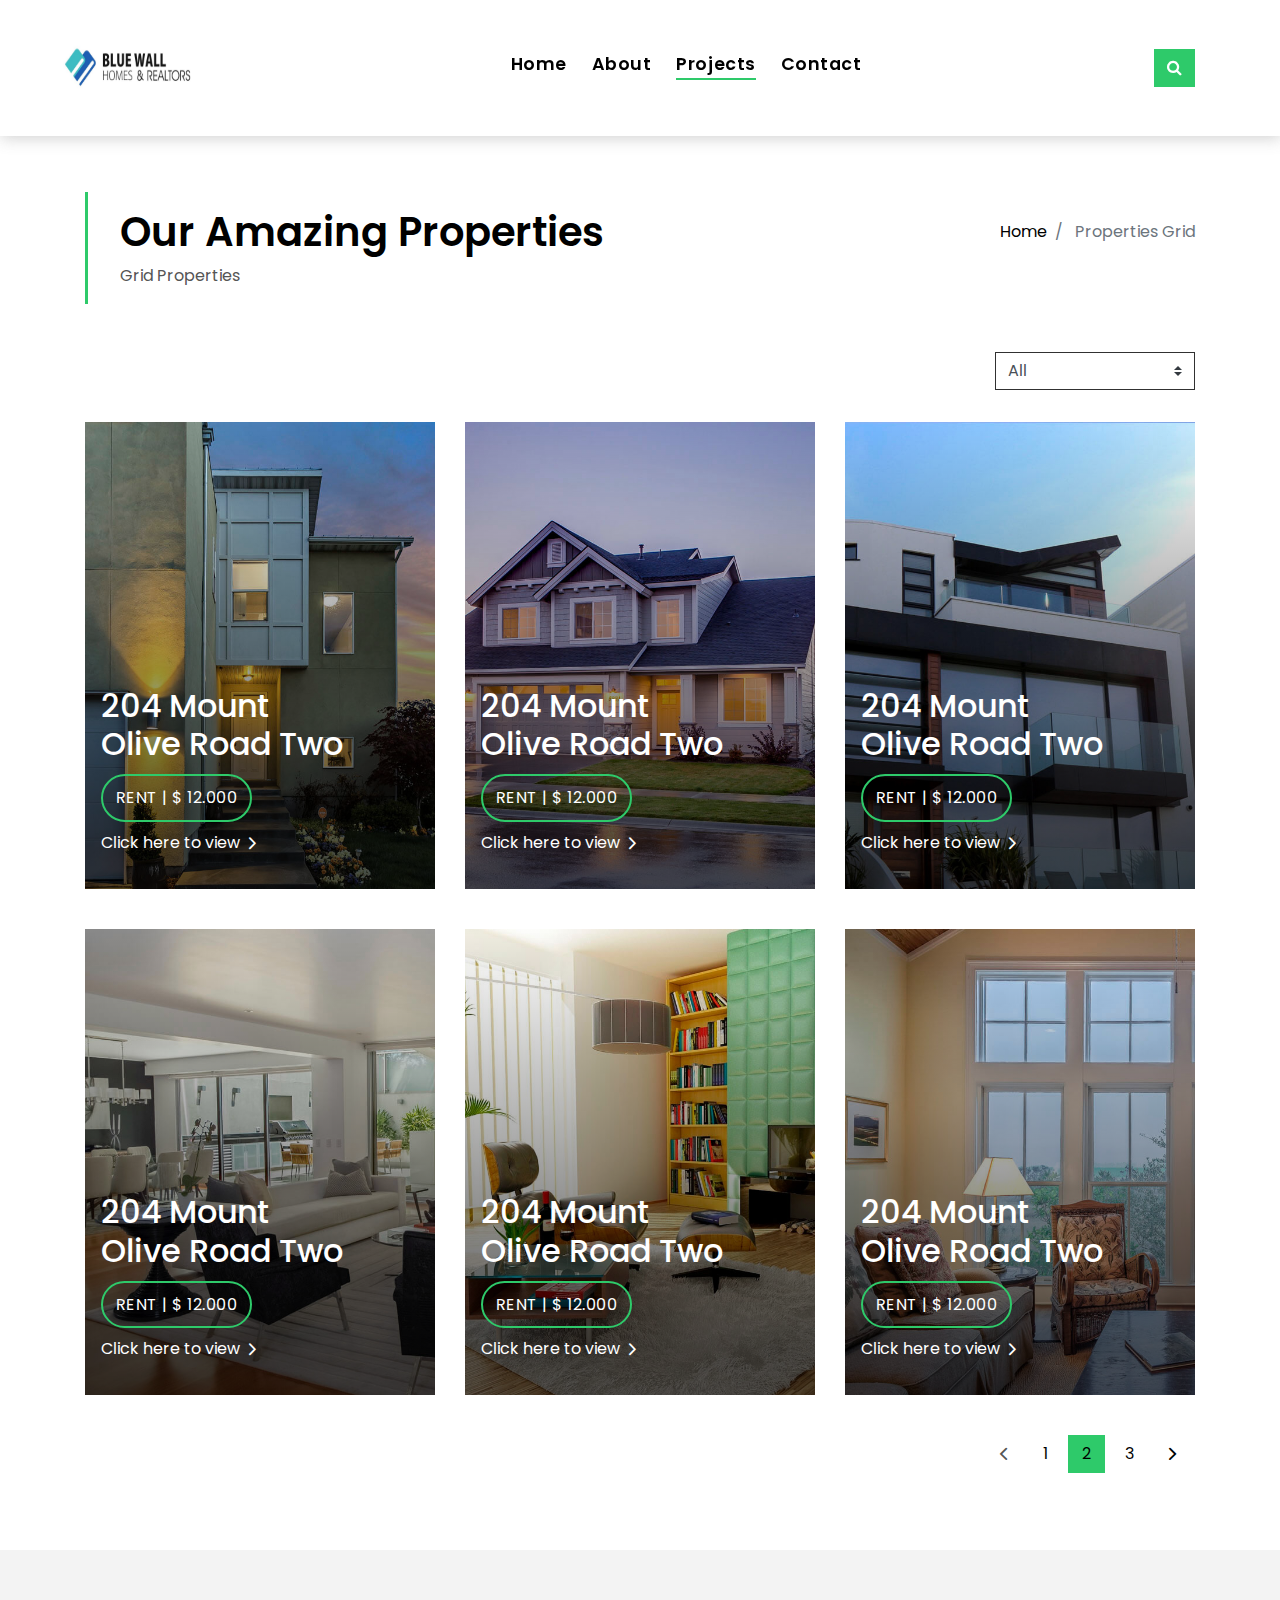
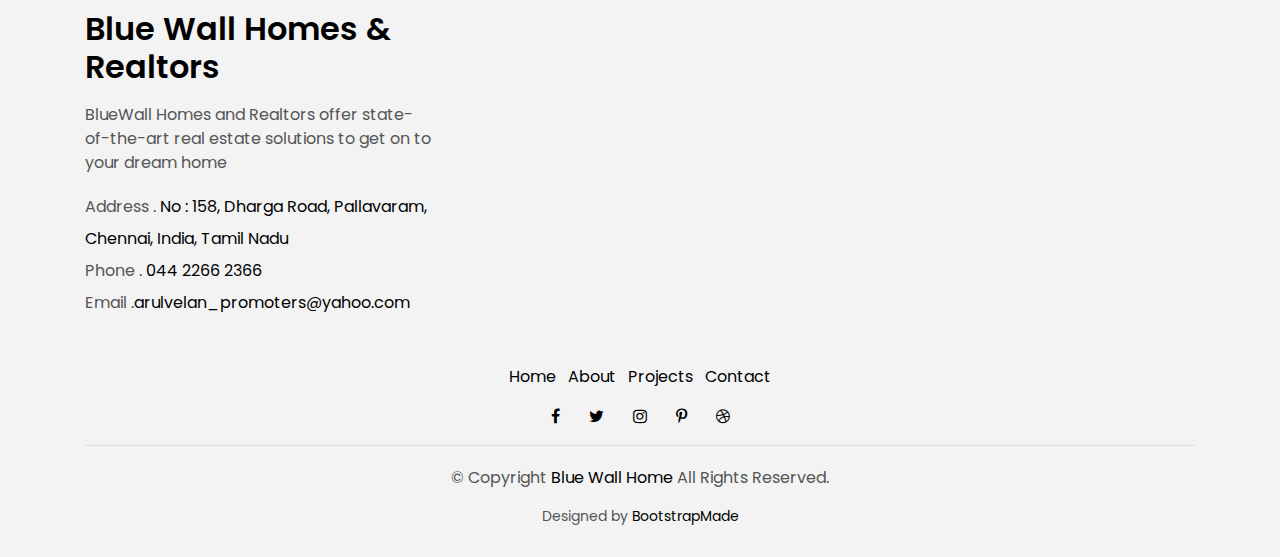
<file: property-grid.html>
<!DOCTYPE html>
<html lang="en">
<head>
  <meta charset="utf-8">
  <title>Blue Wall Home</title>
  <meta content="width=device-width, initial-scale=1.0" name="viewport">
  <meta content="" name="keywords">
  <meta content="" name="description">

  <!-- Favicons -->
  <link href="img/favicon.png" rel="icon">
  <link href="img/apple-touch-icon.png" rel="apple-touch-icon">

  <!-- Google Fonts -->
  <link href="https://fonts.googleapis.com/css?family=Poppins:300,400,500,600,700" rel="stylesheet">

  <!-- Bootstrap CSS File -->
  <link href="lib/bootstrap/css/bootstrap.min.css" rel="stylesheet">

  <!-- Libraries CSS Files -->
  <link href="lib/font-awesome/css/font-awesome.min.css" rel="stylesheet">
  <link href="lib/animate/animate.min.css" rel="stylesheet">
  <link href="lib/ionicons/css/ionicons.min.css" rel="stylesheet">
  <link href="lib/owlcarousel/assets/owl.carousel.min.css" rel="stylesheet">

  <!-- Main Stylesheet File -->
  <link href="css/style.css" rel="stylesheet">

  <!-- =======================================================
    Theme Name: EstateAgency
    Theme URL: https://bootstrapmade.com/real-estate-agency-bootstrap-template/
    Author: BootstrapMade.com
    License: https://bootstrapmade.com/license/
  ======================================================= -->
</head>

<body>

  <div class="click-closed"></div>
  <!--/ Form Search Star /-->
  <div class="box-collapse">
    <div class="title-box-d">
      <h3 class="title-d">Search Property</h3>
    </div>
    <span class="close-box-collapse right-boxed ion-ios-close"></span>
    <div class="box-collapse-wrap form">
      <form class="form-a">
        <div class="row">
          <div class="col-md-12 mb-2">
            <div class="form-group">
              <label for="Type">Keyword</label>
              <input type="text" class="form-control form-control-lg form-control-a" placeholder="Keyword">
            </div>
          </div>
          <div class="col-md-6 mb-2">
            <div class="form-group">
              <label for="Type">Type</label>
              <select class="form-control form-control-lg form-control-a" id="Type">
                <option>All Type</option>
                <option>For Rent</option>
                <option>For Sale</option>
                <option>Open House</option>
              </select>
            </div>
          </div>
          <div class="col-md-6 mb-2">
            <div class="form-group">
              <label for="city">City</label>
              <select class="form-control form-control-lg form-control-a" id="city">
                <option>All City</option>
                <option>Alabama</option>
                <option>Arizona</option>
                <option>California</option>
                <option>Colorado</option>
              </select>
            </div>
          </div>
          <div class="col-md-6 mb-2">
            <div class="form-group">
              <label for="bedrooms">Bedrooms</label>
              <select class="form-control form-control-lg form-control-a" id="bedrooms">
                <option>Any</option>
                <option>01</option>
                <option>02</option>
                <option>03</option>
              </select>
            </div>
          </div>
          <div class="col-md-6 mb-2">
            <div class="form-group">
              <label for="garages">Garages</label>
              <select class="form-control form-control-lg form-control-a" id="garages">
                <option>Any</option>
                <option>01</option>
                <option>02</option>
                <option>03</option>
                <option>04</option>
              </select>
            </div>
          </div>
          <div class="col-md-6 mb-2">
            <div class="form-group">
              <label for="bathrooms">Bathrooms</label>
              <select class="form-control form-control-lg form-control-a" id="bathrooms">
                <option>Any</option>
                <option>01</option>
                <option>02</option>
                <option>03</option>
              </select>
            </div>
          </div>
          <div class="col-md-6 mb-2">
            <div class="form-group">
              <label for="price">Min Price</label>
              <select class="form-control form-control-lg form-control-a" id="price">
                <option>Unlimite</option>
                <option>$50,000</option>
                <option>$100,000</option>
                <option>$150,000</option>
                <option>$200,000</option>
              </select>
            </div>
          </div>
          <div class="col-md-12">
            <button type="submit" class="btn btn-b">Search Property</button>
          </div>
        </div>
      </form>
    </div>
  </div>
  <!--/ Form Search End /-->

  <!--/ Nav Star /-->
  <nav class="navbar navbar-default navbar-trans navbar-expand-lg fixed-top">
    <div class="container">
      <button class="navbar-toggler collapsed" type="button" data-toggle="collapse" data-target="#navbarDefault"
        aria-controls="navbarDefault" aria-expanded="false" aria-label="Toggle navigation">
        <span></span>
        <span></span>
        <span></span>
      </button>
      <!-- <a class="navbar-brand text-brand" href="index.html">Estate<span class="color-b">Agency</span></a> -->
      <img  class="img" src="./img/304843698_189108180170608_5148993873072461926_n.jpg" alt="">

      <button type="button" class="btn btn-link nav-search navbar-toggle-box-collapse d-md-none" data-toggle="collapse"
        data-target="#navbarTogglerDemo01" aria-expanded="false">
        <span class="fa fa-search" aria-hidden="true"></span>
      </button>
      <div class="navbar-collapse collapse justify-content-center" id="navbarDefault">
        <ul class="navbar-nav">
          <li class="nav-item">
            <a class="nav-link" href="index.html">Home</a>
          </li>
          <li class="nav-item">
            <a class="nav-link" href="about.html">About</a>
          </li>
          <li class="nav-item">
            <a class="nav-link active" href="property-grid.html">Projects</a>
          </li>
          <li class="nav-item">
            <a class="nav-link" href="contact.html">Contact</a>
          </li>
        </ul>
      </div>
      <button type="button" class="btn btn-b-n navbar-toggle-box-collapse d-none d-md-block" data-toggle="collapse"
        data-target="#navbarTogglerDemo01" aria-expanded="false">
        <span class="fa fa-search" aria-hidden="true"></span>
      </button>
    </div>
  </nav>
  <!--/ Nav End /-->

  <!--/ Intro Single star /-->
  <section class="intro-single">
    <div class="container">
      <div class="row">
        <div class="col-md-12 col-lg-8">
          <div class="title-single-box">
            <h1 class="title-single">Our Amazing Properties</h1>
            <span class="color-text-a">Grid Properties</span>
          </div>
        </div>
        <div class="col-md-12 col-lg-4">
          <nav aria-label="breadcrumb" class="breadcrumb-box d-flex justify-content-lg-end">
            <ol class="breadcrumb">
              <li class="breadcrumb-item">
                <a href="#">Home</a>
              </li>
              <li class="breadcrumb-item active" aria-current="page">
                Properties Grid
              </li>
            </ol>
          </nav>
        </div>
      </div>
    </div>
  </section>
  <!--/ Intro Single End /-->

  <!--/ Property Grid Star /-->
  <section class="property-grid grid">
    <div class="container">
      <div class="row">
        <div class="col-sm-12">
          <div class="grid-option">
            <form>
              <select class="custom-select">
                <option selected>All</option>
                <option value="1">New to Old</option>
                <option value="2">For Rent</option>
                <option value="3">For Sale</option>
              </select>
            </form>
          </div>
        </div>
        <div class="col-md-4">
          <div class="card-box-a card-shadow">
            <div class="img-box-a">
              <img src="img/property-1.jpg" alt="" class="img-a img-fluid">
            </div>
            <div class="card-overlay">
              <div class="card-overlay-a-content">
                <div class="card-header-a">
                  <h2 class="card-title-a">
                    <a href="#">204 Mount
                      <br /> Olive Road Two</a>
                  </h2>
                </div>
                <div class="card-body-a">
                  <div class="price-box d-flex">
                    <span class="price-a">rent | $ 12.000</span>
                  </div>
                  <a href="property-single.html" class="link-a">Click here to view
                    <span class="ion-ios-arrow-forward"></span>
                  </a>
                </div>
                <div class="card-footer-a">
                  <ul class="card-info d-flex justify-content-around">
                    <li>
                      <h4 class="card-info-title">Area</h4>
                      <span>340m
                        <sup>2</sup>
                      </span>
                    </li>
                    <li>
                      <h4 class="card-info-title">Beds</h4>
                      <span>2</span>
                    </li>
                    <li>
                      <h4 class="card-info-title">Baths</h4>
                      <span>4</span>
                    </li>
                    <li>
                      <h4 class="card-info-title">Garages</h4>
                      <span>1</span>
                    </li>
                  </ul>
                </div>
              </div>
            </div>
          </div>
        </div>
        <div class="col-md-4">
          <div class="card-box-a card-shadow">
            <div class="img-box-a">
              <img src="img/property-3.jpg" alt="" class="img-a img-fluid">
            </div>
            <div class="card-overlay">
              <div class="card-overlay-a-content">
                <div class="card-header-a">
                  <h2 class="card-title-a">
                    <a href="#">204 Mount
                      <br /> Olive Road Two</a>
                  </h2>
                </div>
                <div class="card-body-a">
                  <div class="price-box d-flex">
                    <span class="price-a">rent | $ 12.000</span>
                  </div>
                  <a href="property-single.html" class="link-a">Click here to view
                    <span class="ion-ios-arrow-forward"></span>
                  </a>
                </div>
                <div class="card-footer-a">
                  <ul class="card-info d-flex justify-content-around">
                    <li>
                      <h4 class="card-info-title">Area</h4>
                      <span>340m
                        <sup>2</sup>
                      </span>
                    </li>
                    <li>
                      <h4 class="card-info-title">Beds</h4>
                      <span>2</span>
                    </li>
                    <li>
                      <h4 class="card-info-title">Baths</h4>
                      <span>4</span>
                    </li>
                    <li>
                      <h4 class="card-info-title">Garages</h4>
                      <span>1</span>
                    </li>
                  </ul>
                </div>
              </div>
            </div>
          </div>
        </div>
        <div class="col-md-4">
          <div class="card-box-a card-shadow">
            <div class="img-box-a">
              <img src="img/property-6.jpg" alt="" class="img-a img-fluid">
            </div>
            <div class="card-overlay">
              <div class="card-overlay-a-content">
                <div class="card-header-a">
                  <h2 class="card-title-a">
                    <a href="#">204 Mount
                      <br /> Olive Road Two</a>
                  </h2>
                </div>
                <div class="card-body-a">
                  <div class="price-box d-flex">
                    <span class="price-a">rent | $ 12.000</span>
                  </div>
                  <a href="property-single.html" class="link-a">Click here to view
                    <span class="ion-ios-arrow-forward"></span>
                  </a>
                </div>
                <div class="card-footer-a">
                  <ul class="card-info d-flex justify-content-around">
                    <li>
                      <h4 class="card-info-title">Area</h4>
                      <span>340m
                        <sup>2</sup>
                      </span>
                    </li>
                    <li>
                      <h4 class="card-info-title">Beds</h4>
                      <span>2</span>
                    </li>
                    <li>
                      <h4 class="card-info-title">Baths</h4>
                      <span>4</span>
                    </li>
                    <li>
                      <h4 class="card-info-title">Garages</h4>
                      <span>1</span>
                    </li>
                  </ul>
                </div>
              </div>
            </div>
          </div>
        </div>
        <div class="col-md-4">
          <div class="card-box-a card-shadow">
            <div class="img-box-a">
              <img src="img/property-7.jpg" alt="" class="img-a img-fluid">
            </div>
            <div class="card-overlay">
              <div class="card-overlay-a-content">
                <div class="card-header-a">
                  <h2 class="card-title-a">
                    <a href="#">204 Mount
                      <br /> Olive Road Two</a>
                  </h2>
                </div>
                <div class="card-body-a">
                  <div class="price-box d-flex">
                    <span class="price-a">rent | $ 12.000</span>
                  </div>
                  <a href="property-single.html" class="link-a">Click here to view
                    <span class="ion-ios-arrow-forward"></span>
                  </a>
                </div>
                <div class="card-footer-a">
                  <ul class="card-info d-flex justify-content-around">
                    <li>
                      <h4 class="card-info-title">Area</h4>
                      <span>340m
                        <sup>2</sup>
                      </span>
                    </li>
                    <li>
                      <h4 class="card-info-title">Beds</h4>
                      <span>2</span>
                    </li>
                    <li>
                      <h4 class="card-info-title">Baths</h4>
                      <span>4</span>
                    </li>
                    <li>
                      <h4 class="card-info-title">Garages</h4>
                      <span>1</span>
                    </li>
                  </ul>
                </div>
              </div>
            </div>
          </div>
        </div>
        <div class="col-md-4">
          <div class="card-box-a card-shadow">
            <div class="img-box-a">
              <img src="img/property-8.jpg" alt="" class="img-a img-fluid">
            </div>
            <div class="card-overlay">
              <div class="card-overlay-a-content">
                <div class="card-header-a">
                  <h2 class="card-title-a">
                    <a href="#">204 Mount
                      <br /> Olive Road Two</a>
                  </h2>
                </div>
                <div class="card-body-a">
                  <div class="price-box d-flex">
                    <span class="price-a">rent | $ 12.000</span>
                  </div>
                  <a href="property-single.html" class="link-a">Click here to view
                    <span class="ion-ios-arrow-forward"></span>
                  </a>
                </div>
                <div class="card-footer-a">
                  <ul class="card-info d-flex justify-content-around">
                    <li>
                      <h4 class="card-info-title">Area</h4>
                      <span>340m
                        <sup>2</sup>
                      </span>
                    </li>
                    <li>
                      <h4 class="card-info-title">Beds</h4>
                      <span>2</span>
                    </li>
                    <li>
                      <h4 class="card-info-title">Baths</h4>
                      <span>4</span>
                    </li>
                    <li>
                      <h4 class="card-info-title">Garages</h4>
                      <span>1</span>
                    </li>
                  </ul>
                </div>
              </div>
            </div>
          </div>
        </div>
        <div class="col-md-4">
          <div class="card-box-a card-shadow">
            <div class="img-box-a">
              <img src="img/property-10.jpg" alt="" class="img-a img-fluid">
            </div>
            <div class="card-overlay">
              <div class="card-overlay-a-content">
                <div class="card-header-a">
                  <h2 class="card-title-a">
                    <a href="#">204 Mount
                      <br /> Olive Road Two</a>
                  </h2>
                </div>
                <div class="card-body-a">
                  <div class="price-box d-flex">
                    <span class="price-a">rent | $ 12.000</span>
                  </div>
                  <a href="property-single.html" class="link-a">Click here to view
                    <span class="ion-ios-arrow-forward"></span>
                  </a>
                </div>
                <div class="card-footer-a">
                  <ul class="card-info d-flex justify-content-around">
                    <li>
                      <h4 class="card-info-title">Area</h4>
                      <span>340m
                        <sup>2</sup>
                      </span>
                    </li>
                    <li>
                      <h4 class="card-info-title">Beds</h4>
                      <span>2</span>
                    </li>
                    <li>
                      <h4 class="card-info-title">Baths</h4>
                      <span>4</span>
                    </li>
                    <li>
                      <h4 class="card-info-title">Garages</h4>
                      <span>1</span>
                    </li>
                  </ul>
                </div>
              </div>
            </div>
          </div>
        </div>
      </div>
      <div class="row">
        <div class="col-sm-12">
          <nav class="pagination-a">
            <ul class="pagination justify-content-end">
              <li class="page-item disabled">
                <a class="page-link" href="#" tabindex="-1">
                  <span class="ion-ios-arrow-back"></span>
                </a>
              </li>
              <li class="page-item">
                <a class="page-link" href="#">1</a>
              </li>
              <li class="page-item active">
                <a class="page-link" href="#">2</a>
              </li>
              <li class="page-item">
                <a class="page-link" href="#">3</a>
              </li>
              <li class="page-item next">
                <a class="page-link" href="#">
                  <span class="ion-ios-arrow-forward"></span>
                </a>
              </li>
            </ul>
          </nav>
        </div>
      </div>
    </div>
  </section>
  <!--/ Property Grid End /-->

  <!--/ footer Star /-->
  <section class="section-footer">
    <div class="container">
      <div class="row">
        <div class="col-sm-12 col-md-4">
          <div class="widget-a">
            <div class="w-header-a">
              <h3 class="w-title-a text-brand">Blue Wall Homes & Realtors</h3>
            </div>
            <div class="w-body-a">
              <p class="w-text-a color-text-a">
                BlueWall Homes and Realtors offer state-of-the-art real estate solutions to get on to your dream home

              </p>
            </div>
            <div class="w-footer-a">
              <ul class="list-unstyled">
                <li class="color-a">
                  <span class="color-text-a">Address .</span> No : 158, Dharga Road, Pallavaram, Chennai, India, Tamil Nadu

                </li>
                <li class="color-a">
                  <span class="color-text-a">Phone .</span>  044 2266 2366
                </li>
                <li class="color-a">
                  <span class="color-text-a">Email .</span>arulvelan_promoters@yahoo.com
                </li>
              </ul>
            </div>
          </div>
        </div>
        <div>
          <iframe src="https://www.google.com/maps/embed?pb=!1m18!1m12!1m3!1d3888.1211335069665!2d80.15063471371596!3d12.964099790860839!2m3!1f0!2f0!3f0!3m2!1i1024!2i768!4f13.1!3m3!1m2!1s0x3a525e37e05ff4a7%3A0x5238c8dc4b72c1c6!2s158%2C%20Dharga%20Rd%2C%20Thiripura%20Sundari%20Colony%2C%20Pallavaram%2C%20Chennai%2C%20Tamil%20Nadu%20600043!5e0!3m2!1sen!2sin!4v1678274795115!5m2!1sen!2sin"
          width="100%" height="250" frameborder="10" style="border:0" allowfullscreen>></iframe></div>
          </section>
  <footer>
    <div class="container">
      <div class="row">
        <div class="col-md-12">
          <nav class="nav-footer">
            <ul class="list-inline">
              <li class="list-inline-item">
                <a href="#">Home</a>
              </li>
              <li class="list-inline-item">
                <a href="#">About</a>
              </li>
              <li class="list-inline-item">
                <a href="#">Projects</a>
              </li>
              
              <li class="list-inline-item">
                <a href="#">Contact</a>
              </li>
            </ul>
          </nav>
          <div class="socials-a">
            <ul class="list-inline">
              <li class="list-inline-item">
                <a href="https://www.facebook.com/bluewallhomes?comment_id=Y29tbWVudDoxODcxMTUzOTE0OTkwMzBfMTg3NjY2MzY4MTEwNTk5">
                  <i class="fa fa-facebook" aria-hidden="true"></i>
                </a>
              </li>
              <li class="list-inline-item">
                <a href="#">
                  <i class="fa fa-twitter" aria-hidden="true"></i>
                </a>
              </li>
              <li class="list-inline-item">
                <a href="#">
                  <i class="fa fa-instagram" aria-hidden="true"></i>
                </a>
              </li>
              <li class="list-inline-item">
                <a href="#">
                  <i class="fa fa-pinterest-p" aria-hidden="true"></i>
                </a>
              </li>
              <li class="list-inline-item">
                <a href="#">
                  <i class="fa fa-dribbble" aria-hidden="true"></i>
                </a>
              </li>
            </ul>
          </div>
          <div class="copyright-footer">
            <p class="copyright color-text-a">
              &copy; Copyright
              <span class="color-a">Blue Wall Home</span> All Rights Reserved.
            </p>
          </div>
          <div class="credits">
            <!--
              All the links in the footer should remain intact.
              You can delete the links only if you purchased the pro version.
              Licensing information: https://bootstrapmade.com/license/
              Purchase the pro version with working PHP/AJAX contact form: https://bootstrapmade.com/buy/?theme=EstateAgency
            -->
            Designed by <a href="https://bootstrapmade.com/">BootstrapMade</a>
          </div>
        </div>
      </div>
    </div>
  </footer>
  <!--/ Footer End /-->

  <a href="#" class="back-to-top"><i class="fa fa-chevron-up"></i></a>
  <div id="preloader"></div>

  <!-- JavaScript Libraries -->
  <script src="lib/jquery/jquery.min.js"></script>
  <script src="lib/jquery/jquery-migrate.min.js"></script>
  <script src="lib/popper/popper.min.js"></script>
  <script src="lib/bootstrap/js/bootstrap.min.js"></script>
  <script src="lib/easing/easing.min.js"></script>
  <script src="lib/owlcarousel/owl.carousel.min.js"></script>
  <script src="lib/scrollreveal/scrollreveal.min.js"></script>
  <!-- Contact Form JavaScript File -->
  <script src="contactform/contactform.js"></script>

  <!-- Template Main Javascript File -->
  <script src="js/main.js"></script>

</body>
</html>
</file>
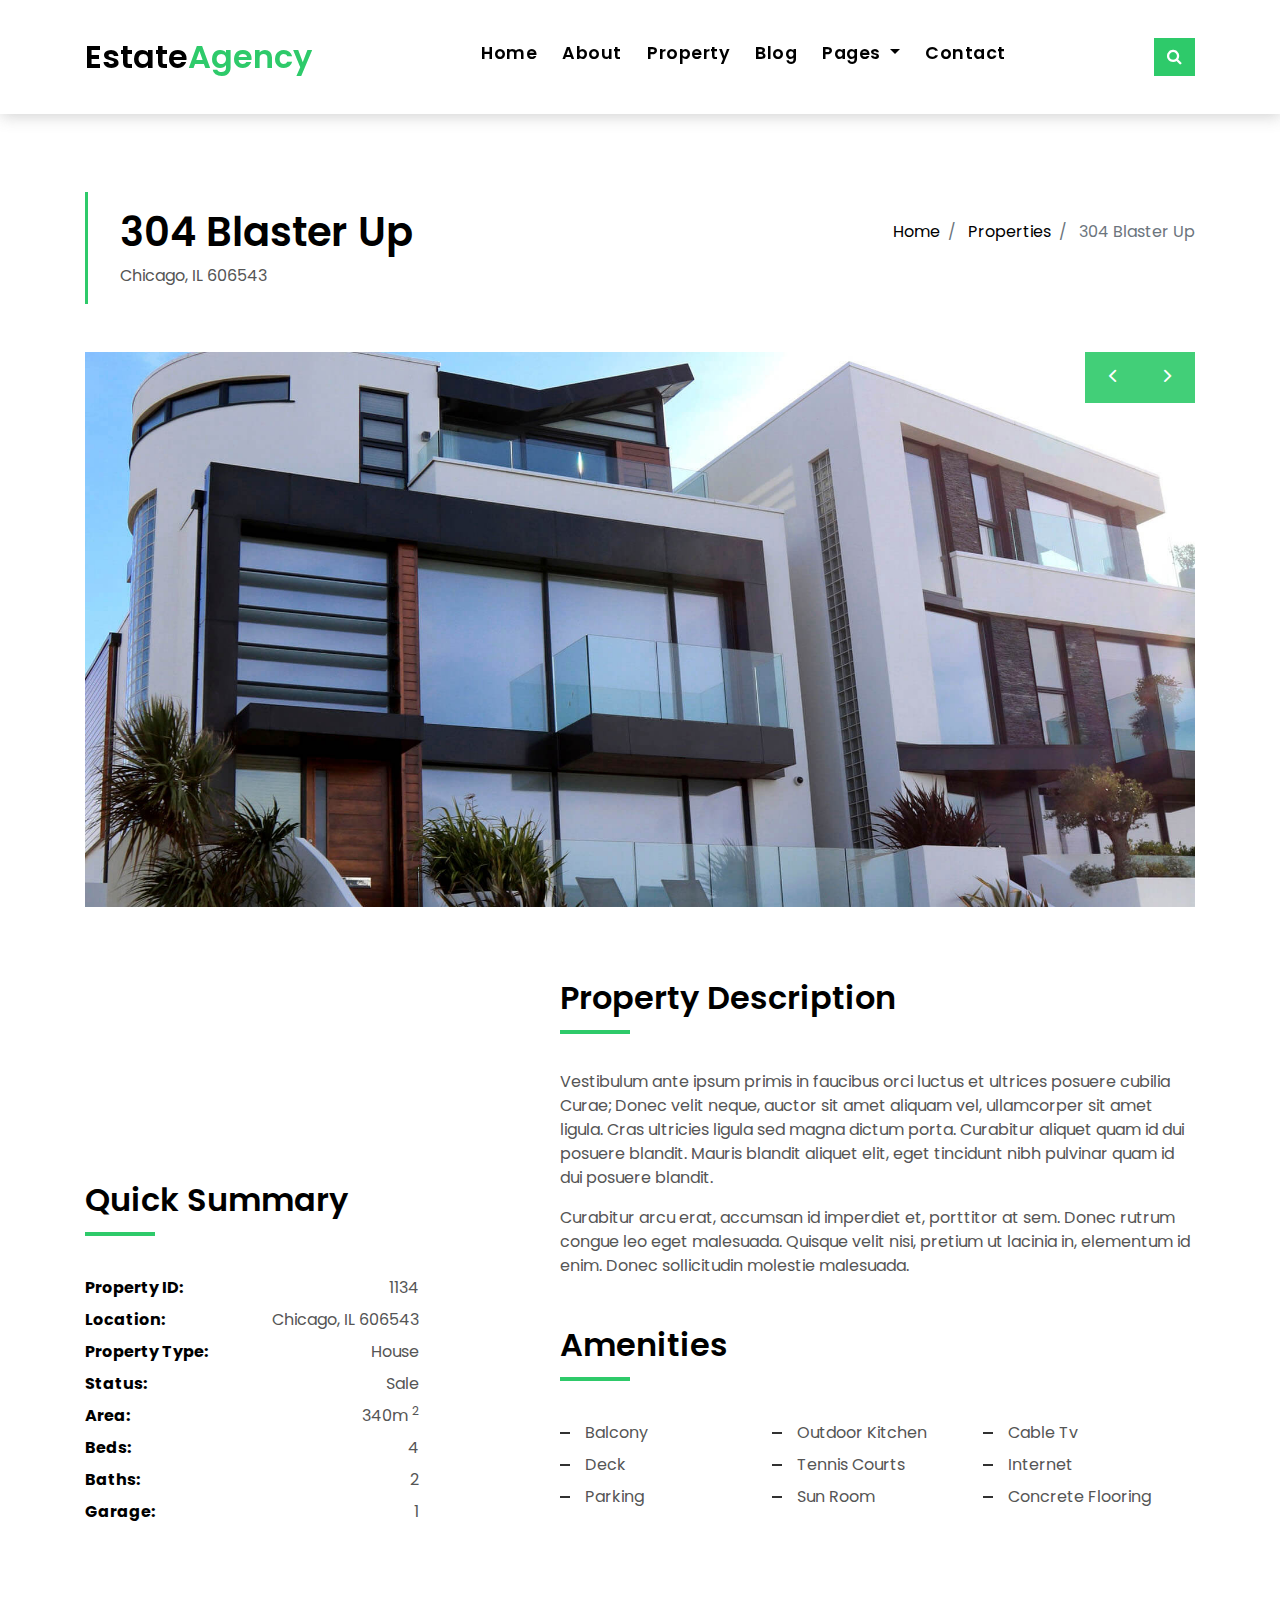
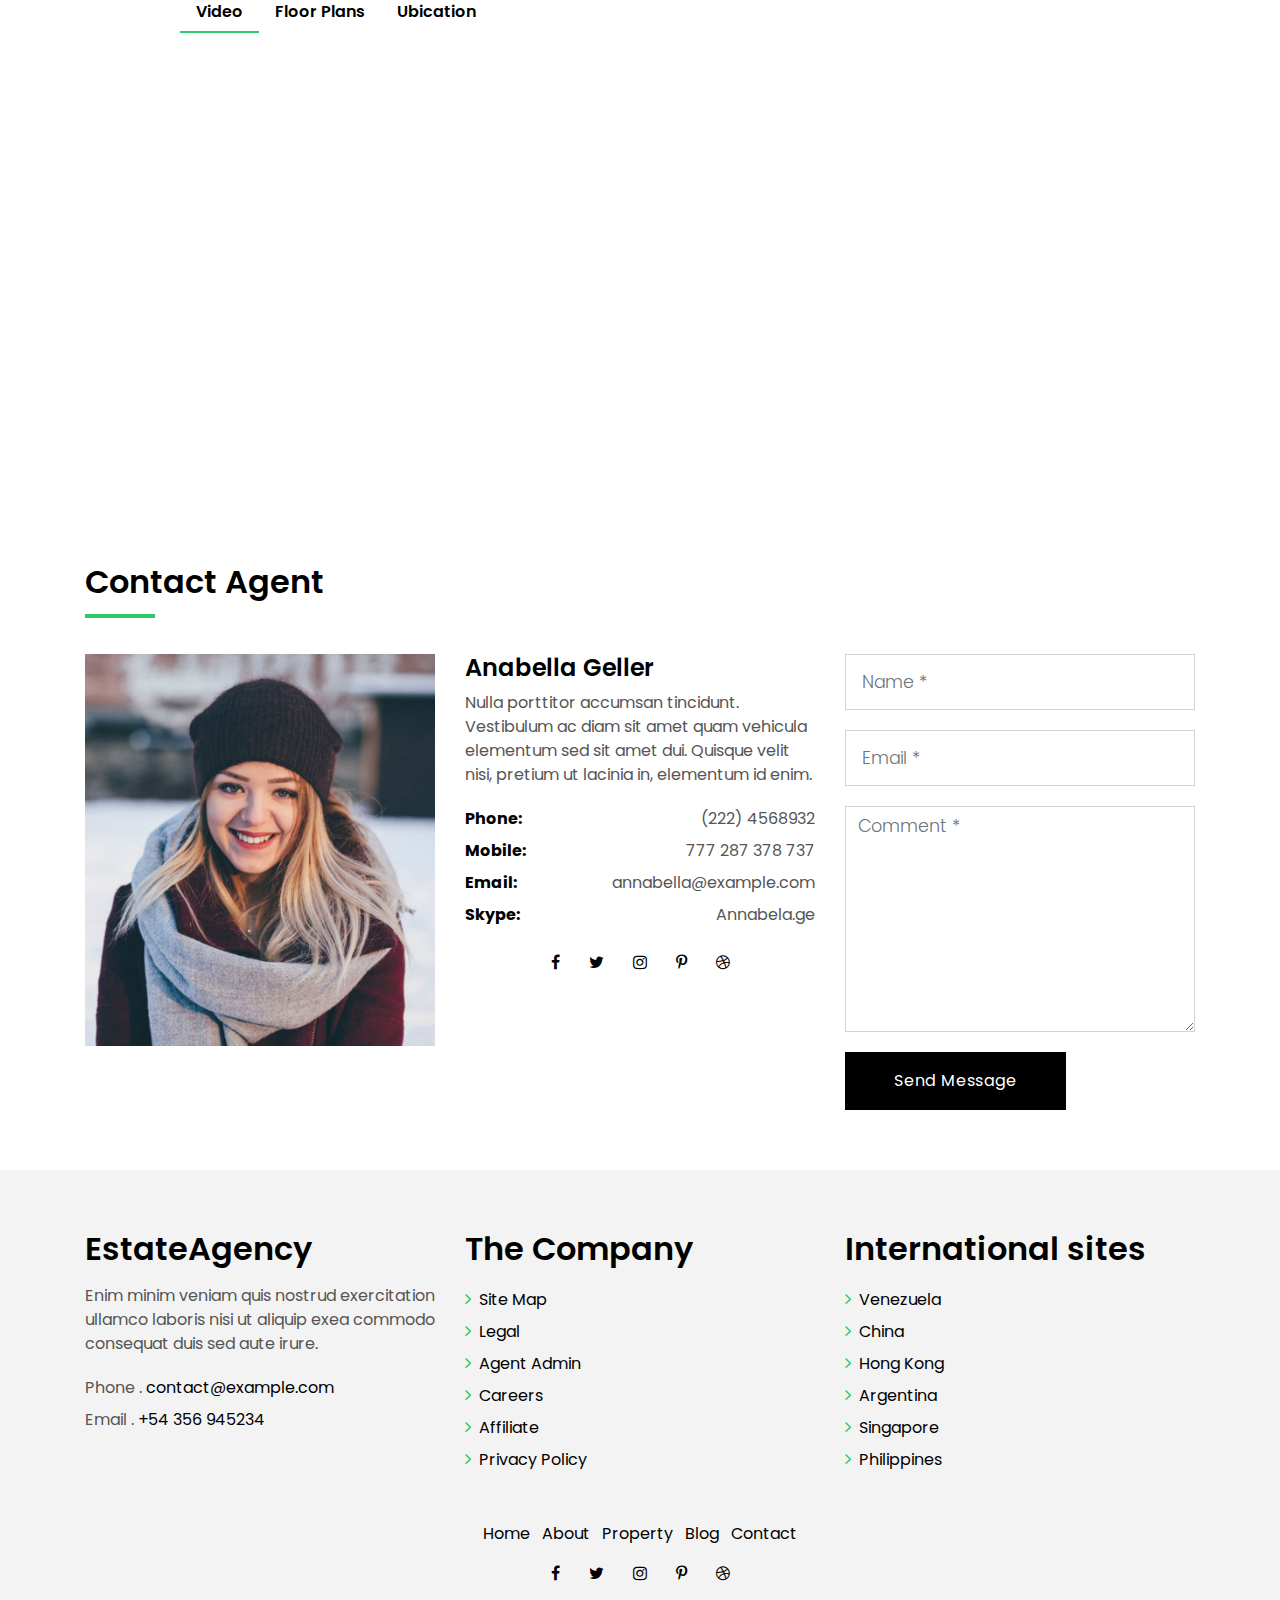
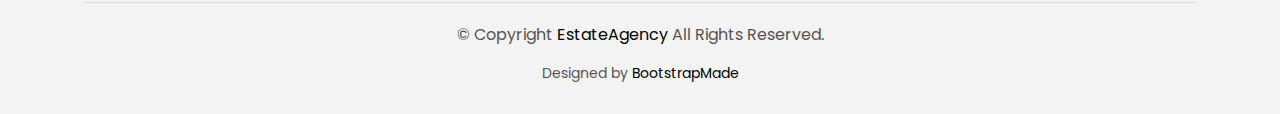
<file: property-single.html>
<!DOCTYPE html>
<html lang="en">
<head>
  <meta charset="utf-8">
  <title>EstateAgency Bootstrap Template</title>
  <meta content="width=device-width, initial-scale=1.0" name="viewport">
  <meta content="" name="keywords">
  <meta content="" name="description">

  <!-- Favicons -->
  <link href="img/favicon.png" rel="icon">
  <link href="img/apple-touch-icon.png" rel="apple-touch-icon">

  <!-- Google Fonts -->
  <link href="https://fonts.googleapis.com/css?family=Poppins:300,400,500,600,700" rel="stylesheet">

  <!-- Bootstrap CSS File -->
  <link href="lib/bootstrap/css/bootstrap.min.css" rel="stylesheet">

  <!-- Libraries CSS Files -->
  <link href="lib/font-awesome/css/font-awesome.min.css" rel="stylesheet">
  <link href="lib/animate/animate.min.css" rel="stylesheet">
  <link href="lib/ionicons/css/ionicons.min.css" rel="stylesheet">
  <link href="lib/owlcarousel/assets/owl.carousel.min.css" rel="stylesheet">

  <!-- Main Stylesheet File -->
  <link href="css/style.css" rel="stylesheet">

  <!-- =======================================================
    Theme Name: EstateAgency
    Theme URL: https://bootstrapmade.com/real-estate-agency-bootstrap-template/
    Author: BootstrapMade.com
    License: https://bootstrapmade.com/license/
  ======================================================= -->
</head>

<body>

  <div class="click-closed"></div>
  <!--/ Form Search Star /-->
  <div class="box-collapse">
    <div class="title-box-d">
      <h3 class="title-d">Search Property</h3>
    </div>
    <span class="close-box-collapse right-boxed ion-ios-close"></span>
    <div class="box-collapse-wrap form">
      <form class="form-a">
        <div class="row">
          <div class="col-md-12 mb-2">
            <div class="form-group">
              <label for="Type">Keyword</label>
              <input type="text" class="form-control form-control-lg form-control-a" placeholder="Keyword">
            </div>
          </div>
          <div class="col-md-6 mb-2">
            <div class="form-group">
              <label for="Type">Type</label>
              <select class="form-control form-control-lg form-control-a" id="Type">
                <option>All Type</option>
                <option>For Rent</option>
                <option>For Sale</option>
                <option>Open House</option>
              </select>
            </div>
          </div>
          <div class="col-md-6 mb-2">
            <div class="form-group">
              <label for="city">City</label>
              <select class="form-control form-control-lg form-control-a" id="city">
                <option>All City</option>
                <option>Alabama</option>
                <option>Arizona</option>
                <option>California</option>
                <option>Colorado</option>
              </select>
            </div>
          </div>
          <div class="col-md-6 mb-2">
            <div class="form-group">
              <label for="bedrooms">Bedrooms</label>
              <select class="form-control form-control-lg form-control-a" id="bedrooms">
                <option>Any</option>
                <option>01</option>
                <option>02</option>
                <option>03</option>
              </select>
            </div>
          </div>
          <div class="col-md-6 mb-2">
            <div class="form-group">
              <label for="garages">Garages</label>
              <select class="form-control form-control-lg form-control-a" id="garages">
                <option>Any</option>
                <option>01</option>
                <option>02</option>
                <option>03</option>
                <option>04</option>
              </select>
            </div>
          </div>
          <div class="col-md-6 mb-2">
            <div class="form-group">
              <label for="bathrooms">Bathrooms</label>
              <select class="form-control form-control-lg form-control-a" id="bathrooms">
                <option>Any</option>
                <option>01</option>
                <option>02</option>
                <option>03</option>
              </select>
            </div>
          </div>
          <div class="col-md-6 mb-2">
            <div class="form-group">
              <label for="price">Min Price</label>
              <select class="form-control form-control-lg form-control-a" id="price">
                <option>Unlimite</option>
                <option>$50,000</option>
                <option>$100,000</option>
                <option>$150,000</option>
                <option>$200,000</option>
              </select>
            </div>
          </div>
          <div class="col-md-12">
            <button type="submit" class="btn btn-b">Search Property</button>
          </div>
        </div>
      </form>
    </div>
  </div>
  <!--/ Form Search End /-->

  <!--/ Nav Star /-->
  <nav class="navbar navbar-default navbar-trans navbar-expand-lg fixed-top">
    <div class="container">
      <button class="navbar-toggler collapsed" type="button" data-toggle="collapse" data-target="#navbarDefault"
        aria-controls="navbarDefault" aria-expanded="false" aria-label="Toggle navigation">
        <span></span>
        <span></span>
        <span></span>
      </button>
      <a class="navbar-brand text-brand" href="index.html">Estate<span class="color-b">Agency</span></a>
      <button type="button" class="btn btn-link nav-search navbar-toggle-box-collapse d-md-none" data-toggle="collapse"
        data-target="#navbarTogglerDemo01" aria-expanded="false">
        <span class="fa fa-search" aria-hidden="true"></span>
      </button>
      <div class="navbar-collapse collapse justify-content-center" id="navbarDefault">
        <ul class="navbar-nav">
          <li class="nav-item">
            <a class="nav-link" href="index.html">Home</a>
          </li>
          <li class="nav-item">
            <a class="nav-link" href="about.html">About</a>
          </li>
          <li class="nav-item">
            <a class="nav-link" href="property-grid.html">Property</a>
          </li>
          <li class="nav-item">
            <a class="nav-link" href="blog-grid.html">Blog</a>
          </li>
          <li class="nav-item dropdown">
            <a class="nav-link dropdown-toggle" href="#" id="navbarDropdown" role="button" data-toggle="dropdown"
              aria-haspopup="true" aria-expanded="false">
              Pages
            </a>
            <div class="dropdown-menu" aria-labelledby="navbarDropdown">
              <a class="dropdown-item active" href="property-single.html">Property Single</a>
              <a class="dropdown-item" href="blog-single.html">Blog Single</a>
              <a class="dropdown-item" href="agents-grid.html">Agents Grid</a>
              <a class="dropdown-item" href="agent-single.html">Agent Single</a>
            </div>
          </li>
          <li class="nav-item">
            <a class="nav-link" href="contact.html">Contact</a>
          </li>
        </ul>
      </div>
      <button type="button" class="btn btn-b-n navbar-toggle-box-collapse d-none d-md-block" data-toggle="collapse"
        data-target="#navbarTogglerDemo01" aria-expanded="false">
        <span class="fa fa-search" aria-hidden="true"></span>
      </button>
    </div>
  </nav>
  <!--/ Nav End /-->

  <!--/ Intro Single star /-->
  <section class="intro-single">
    <div class="container">
      <div class="row">
        <div class="col-md-12 col-lg-8">
          <div class="title-single-box">
            <h1 class="title-single">304 Blaster Up</h1>
            <span class="color-text-a">Chicago, IL 606543</span>
          </div>
        </div>
        <div class="col-md-12 col-lg-4">
          <nav aria-label="breadcrumb" class="breadcrumb-box d-flex justify-content-lg-end">
            <ol class="breadcrumb">
              <li class="breadcrumb-item">
                <a href="index.html">Home</a>
              </li>
              <li class="breadcrumb-item">
                <a href="property-grid.html">Properties</a>
              </li>
              <li class="breadcrumb-item active" aria-current="page">
                304 Blaster Up
              </li>
            </ol>
          </nav>
        </div>
      </div>
    </div>
  </section>
  <!--/ Intro Single End /-->

  <!--/ Property Single Star /-->
  <section class="property-single nav-arrow-b">
    <div class="container">
      <div class="row">
        <div class="col-sm-12">
          <div id="property-single-carousel" class="owl-carousel owl-arrow gallery-property">
            <div class="carousel-item-b">
              <img src="img/slide-2.jpg" alt="">
            </div>
            <div class="carousel-item-b">
              <img src="img/slide-3.jpg" alt="">
            </div>
            <div class="carousel-item-b">
              <img src="img/slide-1.jpg" alt="">
            </div>
          </div>
          <div class="row justify-content-between">
            <div class="col-md-5 col-lg-4">
              <div class="property-price d-flex justify-content-center foo">
                <div class="card-header-c d-flex">
                  <div class="card-box-ico">
                    <span class="ion-money">$</span>
                  </div>
                  <div class="card-title-c align-self-center">
                    <h5 class="title-c">15000</h5>
                  </div>
                </div>
              </div>
              <div class="property-summary">
                <div class="row">
                  <div class="col-sm-12">
                    <div class="title-box-d section-t4">
                      <h3 class="title-d">Quick Summary</h3>
                    </div>
                  </div>
                </div>
                <div class="summary-list">
                  <ul class="list">
                    <li class="d-flex justify-content-between">
                      <strong>Property ID:</strong>
                      <span>1134</span>
                    </li>
                    <li class="d-flex justify-content-between">
                      <strong>Location:</strong>
                      <span>Chicago, IL 606543</span>
                    </li>
                    <li class="d-flex justify-content-between">
                      <strong>Property Type:</strong>
                      <span>House</span>
                    </li>
                    <li class="d-flex justify-content-between">
                      <strong>Status:</strong>
                      <span>Sale</span>
                    </li>
                    <li class="d-flex justify-content-between">
                      <strong>Area:</strong>
                      <span>340m
                        <sup>2</sup>
                      </span>
                    </li>
                    <li class="d-flex justify-content-between">
                      <strong>Beds:</strong>
                      <span>4</span>
                    </li>
                    <li class="d-flex justify-content-between">
                      <strong>Baths:</strong>
                      <span>2</span>
                    </li>
                    <li class="d-flex justify-content-between">
                      <strong>Garage:</strong>
                      <span>1</span>
                    </li>
                  </ul>
                </div>
              </div>
            </div>
            <div class="col-md-7 col-lg-7 section-md-t3">
              <div class="row">
                <div class="col-sm-12">
                  <div class="title-box-d">
                    <h3 class="title-d">Property Description</h3>
                  </div>
                </div>
              </div>
              <div class="property-description">
                <p class="description color-text-a">
                  Vestibulum ante ipsum primis in faucibus orci luctus et ultrices posuere cubilia Curae; Donec velit
                  neque, auctor sit amet
                  aliquam vel, ullamcorper sit amet ligula. Cras ultricies ligula sed magna dictum porta.
                  Curabitur aliquet quam id dui posuere blandit. Mauris blandit aliquet elit, eget tincidunt
                  nibh pulvinar quam id dui posuere blandit.
                </p>
                <p class="description color-text-a no-margin">
                  Curabitur arcu erat, accumsan id imperdiet et, porttitor at sem. Donec rutrum congue leo eget
                  malesuada. Quisque velit nisi,
                  pretium ut lacinia in, elementum id enim. Donec sollicitudin molestie malesuada.
                </p>
              </div>
              <div class="row section-t3">
                <div class="col-sm-12">
                  <div class="title-box-d">
                    <h3 class="title-d">Amenities</h3>
                  </div>
                </div>
              </div>
              <div class="amenities-list color-text-a">
                <ul class="list-a no-margin">
                  <li>Balcony</li>
                  <li>Outdoor Kitchen</li>
                  <li>Cable Tv</li>
                  <li>Deck</li>
                  <li>Tennis Courts</li>
                  <li>Internet</li>
                  <li>Parking</li>
                  <li>Sun Room</li>
                  <li>Concrete Flooring</li>
                </ul>
              </div>
            </div>
          </div>
        </div>
        <div class="col-md-10 offset-md-1">
          <ul class="nav nav-pills-a nav-pills mb-3 section-t3" id="pills-tab" role="tablist">
            <li class="nav-item">
              <a class="nav-link active" id="pills-video-tab" data-toggle="pill" href="#pills-video" role="tab"
                aria-controls="pills-video" aria-selected="true">Video</a>
            </li>
            <li class="nav-item">
              <a class="nav-link" id="pills-plans-tab" data-toggle="pill" href="#pills-plans" role="tab" aria-controls="pills-plans"
                aria-selected="false">Floor Plans</a>
            </li>
            <li class="nav-item">
              <a class="nav-link" id="pills-map-tab" data-toggle="pill" href="#pills-map" role="tab" aria-controls="pills-map"
                aria-selected="false">Ubication</a>
            </li>
          </ul>
          <div class="tab-content" id="pills-tabContent">
            <div class="tab-pane fade show active" id="pills-video" role="tabpanel" aria-labelledby="pills-video-tab">
              <iframe src="https://player.vimeo.com/video/73221098" width="100%" height="460" frameborder="0"
                webkitallowfullscreen mozallowfullscreen allowfullscreen></iframe>
            </div>
            <div class="tab-pane fade" id="pills-plans" role="tabpanel" aria-labelledby="pills-plans-tab">
              <img src="img/plan2.jpg" alt="" class="img-fluid">
            </div>
            <div class="tab-pane fade" id="pills-map" role="tabpanel" aria-labelledby="pills-map-tab">
              <iframe src="https://www.google.com/maps/embed?pb=!1m18!1m12!1m3!1d3022.1422937950147!2d-73.98731968482413!3d40.75889497932681!2m3!1f0!2f0!3f0!3m2!1i1024!2i768!4f13.1!3m3!1m2!1s0x89c25855c6480299%3A0x55194ec5a1ae072e!2sTimes+Square!5e0!3m2!1ses-419!2sve!4v1510329142834"
                width="100%" height="460" frameborder="0" style="border:0" allowfullscreen></iframe>
            </div>
          </div>
        </div>
        <div class="col-md-12">
          <div class="row section-t3">
            <div class="col-sm-12">
              <div class="title-box-d">
                <h3 class="title-d">Contact Agent</h3>
              </div>
            </div>
          </div>
          <div class="row">
            <div class="col-md-6 col-lg-4">
              <img src="img/agent-4.jpg" alt="" class="img-fluid">
            </div>
            <div class="col-md-6 col-lg-4">
              <div class="property-agent">
                <h4 class="title-agent">Anabella Geller</h4>
                <p class="color-text-a">
                  Nulla porttitor accumsan tincidunt. Vestibulum ac diam sit amet quam vehicula elementum sed sit amet
                  dui. Quisque velit nisi,
                  pretium ut lacinia in, elementum id enim.
                </p>
                <ul class="list-unstyled">
                  <li class="d-flex justify-content-between">
                    <strong>Phone:</strong>
                    <span class="color-text-a">(222) 4568932</span>
                  </li>
                  <li class="d-flex justify-content-between">
                    <strong>Mobile:</strong>
                    <span class="color-text-a">777 287 378 737</span>
                  </li>
                  <li class="d-flex justify-content-between">
                    <strong>Email:</strong>
                    <span class="color-text-a">annabella@example.com</span>
                  </li>
                  <li class="d-flex justify-content-between">
                    <strong>Skype:</strong>
                    <span class="color-text-a">Annabela.ge</span>
                  </li>
                </ul>
                <div class="socials-a">
                  <ul class="list-inline">
                    <li class="list-inline-item">
                      <a href="#">
                        <i class="fa fa-facebook" aria-hidden="true"></i>
                      </a>
                    </li>
                    <li class="list-inline-item">
                      <a href="#">
                        <i class="fa fa-twitter" aria-hidden="true"></i>
                      </a>
                    </li>
                    <li class="list-inline-item">
                      <a href="#">
                        <i class="fa fa-instagram" aria-hidden="true"></i>
                      </a>
                    </li>
                    <li class="list-inline-item">
                      <a href="#">
                        <i class="fa fa-pinterest-p" aria-hidden="true"></i>
                      </a>
                    </li>
                    <li class="list-inline-item">
                      <a href="#">
                        <i class="fa fa-dribbble" aria-hidden="true"></i>
                      </a>
                    </li>
                  </ul>
                </div>
              </div>
            </div>
            <div class="col-md-12 col-lg-4">
              <div class="property-contact">
                <form class="form-a">
                  <div class="row">
                    <div class="col-md-12 mb-1">
                      <div class="form-group">
                        <input type="text" class="form-control form-control-lg form-control-a" id="inputName"
                          placeholder="Name *" required>
                      </div>
                    </div>
                    <div class="col-md-12 mb-1">
                      <div class="form-group">
                        <input type="email" class="form-control form-control-lg form-control-a" id="inputEmail1"
                          placeholder="Email *" required>
                      </div>
                    </div>
                    <div class="col-md-12 mb-1">
                      <div class="form-group">
                        <textarea id="textMessage" class="form-control" placeholder="Comment *" name="message" cols="45"
                          rows="8" required></textarea>
                      </div>
                    </div>
                    <div class="col-md-12">
                      <button type="submit" class="btn btn-a">Send Message</button>
                    </div>
                  </div>
                </form>
              </div>
            </div>
          </div>
        </div>
      </div>
    </div>
  </section>
  <!--/ Property Single End /-->

  <!--/ footer Star /-->
  <section class="section-footer">
    <div class="container">
      <div class="row">
        <div class="col-sm-12 col-md-4">
          <div class="widget-a">
            <div class="w-header-a">
              <h3 class="w-title-a text-brand">EstateAgency</h3>
            </div>
            <div class="w-body-a">
              <p class="w-text-a color-text-a">
                Enim minim veniam quis nostrud exercitation ullamco laboris nisi ut aliquip exea commodo consequat duis
                sed aute irure.
              </p>
            </div>
            <div class="w-footer-a">
              <ul class="list-unstyled">
                <li class="color-a">
                  <span class="color-text-a">Phone .</span> contact@example.com</li>
                <li class="color-a">
                  <span class="color-text-a">Email .</span> +54 356 945234</li>
              </ul>
            </div>
          </div>
        </div>
        <div class="col-sm-12 col-md-4 section-md-t3">
          <div class="widget-a">
            <div class="w-header-a">
              <h3 class="w-title-a text-brand">The Company</h3>
            </div>
            <div class="w-body-a">
              <div class="w-body-a">
                <ul class="list-unstyled">
                  <li class="item-list-a">
                    <i class="fa fa-angle-right"></i> <a href="#">Site Map</a>
                  </li>
                  <li class="item-list-a">
                    <i class="fa fa-angle-right"></i> <a href="#">Legal</a>
                  </li>
                  <li class="item-list-a">
                    <i class="fa fa-angle-right"></i> <a href="#">Agent Admin</a>
                  </li>
                  <li class="item-list-a">
                    <i class="fa fa-angle-right"></i> <a href="#">Careers</a>
                  </li>
                  <li class="item-list-a">
                    <i class="fa fa-angle-right"></i> <a href="#">Affiliate</a>
                  </li>
                  <li class="item-list-a">
                    <i class="fa fa-angle-right"></i> <a href="#">Privacy Policy</a>
                  </li>
                </ul>
              </div>
            </div>
          </div>
        </div>
        <div class="col-sm-12 col-md-4 section-md-t3">
          <div class="widget-a">
            <div class="w-header-a">
              <h3 class="w-title-a text-brand">International sites</h3>
            </div>
            <div class="w-body-a">
              <ul class="list-unstyled">
                <li class="item-list-a">
                  <i class="fa fa-angle-right"></i> <a href="#">Venezuela</a>
                </li>
                <li class="item-list-a">
                  <i class="fa fa-angle-right"></i> <a href="#">China</a>
                </li>
                <li class="item-list-a">
                  <i class="fa fa-angle-right"></i> <a href="#">Hong Kong</a>
                </li>
                <li class="item-list-a">
                  <i class="fa fa-angle-right"></i> <a href="#">Argentina</a>
                </li>
                <li class="item-list-a">
                  <i class="fa fa-angle-right"></i> <a href="#">Singapore</a>
                </li>
                <li class="item-list-a">
                  <i class="fa fa-angle-right"></i> <a href="#">Philippines</a>
                </li>
              </ul>
            </div>
          </div>
        </div>
      </div>
    </div>
  </section>
  <footer>
    <div class="container">
      <div class="row">
        <div class="col-md-12">
          <nav class="nav-footer">
            <ul class="list-inline">
              <li class="list-inline-item">
                <a href="#">Home</a>
              </li>
              <li class="list-inline-item">
                <a href="#">About</a>
              </li>
              <li class="list-inline-item">
                <a href="#">Property</a>
              </li>
              <li class="list-inline-item">
                <a href="#">Blog</a>
              </li>
              <li class="list-inline-item">
                <a href="#">Contact</a>
              </li>
            </ul>
          </nav>
          <div class="socials-a">
            <ul class="list-inline">
              <li class="list-inline-item">
                <a href="#">
                  <i class="fa fa-facebook" aria-hidden="true"></i>
                </a>
              </li>
              <li class="list-inline-item">
                <a href="#">
                  <i class="fa fa-twitter" aria-hidden="true"></i>
                </a>
              </li>
              <li class="list-inline-item">
                <a href="#">
                  <i class="fa fa-instagram" aria-hidden="true"></i>
                </a>
              </li>
              <li class="list-inline-item">
                <a href="#">
                  <i class="fa fa-pinterest-p" aria-hidden="true"></i>
                </a>
              </li>
              <li class="list-inline-item">
                <a href="#">
                  <i class="fa fa-dribbble" aria-hidden="true"></i>
                </a>
              </li>
            </ul>
          </div>
          <div class="copyright-footer">
            <p class="copyright color-text-a">
              &copy; Copyright
              <span class="color-a">EstateAgency</span> All Rights Reserved.
            </p>
          </div>
          <div class="credits">
            <!--
              All the links in the footer should remain intact.
              You can delete the links only if you purchased the pro version.
              Licensing information: https://bootstrapmade.com/license/
              Purchase the pro version with working PHP/AJAX contact form: https://bootstrapmade.com/buy/?theme=EstateAgency
            -->
            Designed by <a href="https://bootstrapmade.com/">BootstrapMade</a>
          </div>
        </div>
      </div>
    </div>
  </footer>
  <!--/ Footer End /-->

  <a href="#" class="back-to-top"><i class="fa fa-chevron-up"></i></a>
  <div id="preloader"></div>

  <!-- JavaScript Libraries -->
  <script src="lib/jquery/jquery.min.js"></script>
  <script src="lib/jquery/jquery-migrate.min.js"></script>
  <script src="lib/popper/popper.min.js"></script>
  <script src="lib/bootstrap/js/bootstrap.min.js"></script>
  <script src="lib/easing/easing.min.js"></script>
  <script src="lib/owlcarousel/owl.carousel.min.js"></script>
  <script src="lib/scrollreveal/scrollreveal.min.js"></script>
  <!-- Contact Form JavaScript File -->
  <script src="contactform/contactform.js"></script>

  <!-- Template Main Javascript File -->
  <script src="js/main.js"></script>

</body>
</html>
</file>
<file: css/style.css>
/*
  Theme Name: EstateAgency
  Theme URL: https://bootstrapmade.com/real-estate-agency-bootstrap-template/
  Author: BootstrapMade.com
  License: https://bootstrapmade.com/license/
*/

/*======================================
//--//-->   STYLES GENERALES
======================================*/

body {
  font-family: 'Poppins', sans-serif;
  color: #555555;
}

h1,
h2,
h3,
h4,
h5,
h6 {
  color: #000000;
}

a {
  color: #000000;
  transition: all .5s ease;
}

a:hover {
  color: #2eca6a;
  text-decoration: none;
}

.link-two {
  color: #000000;
  transition: all .5s ease;
}

.link-two:hover {
  text-decoration: underline;
  color: #000000;
}

.link-one {
  color: #000000;
  transition: all .5s ease;
}

.link-one:hover {
  color: #000000;
  text-decoration: none;
}

.link-icon {
  color: #000000;
  font-weight: 500;
}

.link-icon span {
  font-size: 14px;
  padding-left: 4px;
  vertical-align: middle;
}

.link-a {
  color: #ffffff;
  text-decoration: none;
}

.link-a:hover {
  color: #ffffff;
  text-decoration: none;
}

.link-a span {
  font-size: 18px;
  vertical-align: middle;
  margin-left: 5px;
}

.text-brand {
  color: #000000;
  font-size: 2rem;
  font-weight: 600;
}

.color-a {
  color: #000000;
}

.color-b {
  color: #2eca6a;
}

.color-d {
  color: #adadad;
}

.color-text-a {
  color: #555555;
}

.no-margin {
  margin: 0;
}

/*------/ Nav Pills  /------*/

.nav-pills-a.nav-pills .nav-link {
  color: #000000;
  position: relative;
  font-weight: 600;
}

.nav-pills-a.nav-pills .nav-link.active {
  background-color: transparent;
}

.nav-pills-a.nav-pills .nav-link.active:after {
  content: '';
  position: absolute;
  left: 0;
  bottom: -1px;
  width: 100%;
  height: 2px;
  background-color: #2eca6a;
  z-index: 2;
}

/*------/ Bg Image /------*/

.bg-image {
  background-repeat: no-repeat;
  background-attachment: fixed;
  background-size: cover;
  background-position: center center;
}

/*------/ List a /------*/

.list-a {
  display: inline-block;
  line-height: 2;
  padding: 0;
  list-style: none;
}

.list-a li {
  position: relative;
  width: 50%;
  float: left;
  padding-left: 25px;
  padding-right: 5px;
}

.list-a li:before {
  content: '';
  width: 10px;
  height: 2px;
  position: absolute;
  background-color: #313131;
  top: 15px;
  left: 0;
}

/*------/ Pagination-a /------*/

.pagination-a .pagination .page-link {
  margin: 0 .2rem;
  border-color: transparent;
  padding: .5rem .8rem;
  color: #000000;
}

.pagination-a .pagination .page-link:hover,
.pagination-a .pagination .page-link:active,
.pagination-a .pagination .page-link:focus {
  background-color: #2eca6a;
}

.pagination-a .pagination .page-link span {
  font-size: 1.2rem;
}

.pagination-a .pagination .next .page-link {
  padding: .4rem .9rem;
}

.pagination-a .pagination .page-item:last-child .page-link {
  border-top-right-radius: 0;
  border-bottom-right-radius: 0;
}

.pagination-a .pagination .page-item:first-child .page-link {
  border-top-left-radius: 0;
  border-bottom-left-radius: 0;
}

.pagination-a .pagination .page-item.disabled .page-link {
  padding: .4rem .9rem;
  color: #555555;
}

.pagination-a .pagination .page-item.active .page-link {
  background-color: #2eca6a;
}

.a {
  color: #2eca6a;
  font-size: 1.3rem;
}

/*------/ Icon Box /------*/

.icon-box .icon-box-icon {
  display: table-cell;
  vertical-align: top;
  font-size: 36px;
  color: #000000;
  width: 50px;
  padding-top: 8px;
}

.icon-box .icon-box-content {
  padding-top: 18px;
}

/*------/ Space Padding /------*/

.section-t8 {
  padding-top: 8rem;
}

.section-t4 {
  padding-top: 4rem;
}

.section-t3 {
  padding-top: 3rem;
}

.section-b2 {
  padding-bottom: 2rem;
}

.section-tb85 {
  padding: 8rem 0 5rem 0;
}

/*------/ Title /------*/

.title-wrap {
  padding-bottom: 4rem;
}

.title-a {
  font-size: 2.6rem;
  font-weight: 600;
}

.title-link {
  font-size: 1.2rem;
  font-weight: 300;
  padding-top: 1.2rem;
}

.title-link a {
  color: #313131;
}

.title-link span {
  font-size: 20px;
  padding-left: 4px;
  vertical-align: middle;
}

.title-box-d {
  padding-bottom: 1.8rem;
  margin-bottom: 1rem;
  position: relative;
}

.title-box-d .title-d {
  font-weight: 600;
  font-size: 2rem;
}

.title-box-d .title-d:after {
  content: '';
  position: absolute;
  width: 70px;
  height: 4px;
  background-color: #2eca6a;
  bottom: 20px;
  left: 0;
}

/*------/ Display Table & Table Cell /------*/

.display-table {
  width: 100%;
  height: 100%;
  display: table;
}

.table-cell {
  display: table-cell;
  vertical-align: middle;
}

/*------/ Ul Resect /------*/

.ul-resect ul,
.list-a ul,
.box-comments ul {
  list-style: none;
  padding-left: 0;
  margin-bottom: 0;
}

/*------/ Overlay /------*/

.overlay-a {
  background: linear-gradient(to bottom, rgba(0, 0, 0, 0) 0%, rgba(0, 0, 0, 0.2) 27%, rgba(0, 0, 0, 0.65) 90%);
}

.overlay {
  position: absolute;
  top: 0;
  left: 0px;
  padding: 0;
  height: 100%;
  width: 100%;
}

/*------/ Owl carousel /------*/

.owl-theme .owl-dots {
  text-align: center;
  margin-top: 18px;
}

.owl-theme .owl-dots .owl-dot {
  display: inline-block;
}

.owl-theme .owl-dots .owl-dot span {
  width: 16px;
  height: 9px;
  margin: 5px 5px;
  background: #000000;
  border: 0px solid #000000;
  display: block;
  transition: all 0.6s ease-in-out;
  cursor: pointer;
  border-radius: 0px;
}

.owl-theme .owl-dots .owl-dot:hover span {
  background-color: #2eca6a;
}

.owl-theme .owl-dots .owl-dot.active span {
  background-color: #2eca6a;
  width: 35px;
}

.owl-arrow .owl-nav {
  position: absolute;
  top: 0;
  right: 0;
  font-size: 1.8rem;
}

.owl-arrow .owl-nav .owl-prev,
.owl-arrow .owl-nav .owl-next {
  display: inline-block;
  transition: all 0.6s ease-in-out;
  color: #000000;
}

.owl-arrow .owl-nav .owl-prev.disabled,
.owl-arrow .owl-nav .owl-next.disabled {
  transition: all 0.6s ease-in-out;
  color: #adadad;
}

.owl-arrow .owl-nav .owl-next {
  margin-left: 15px;
}

.nav-arrow-a .owl-arrow .owl-nav {
  font-size: 1.8rem;
  margin-top: -110px;
}

.nav-arrow-a .owl-arrow .owl-nav .owl-next {
  margin-left: 15px;
}

.nav-arrow-b .owl-arrow .owl-nav {
  position: absolute;
  top: 0;
  right: 0;
  font-size: 1.2rem;
}

.nav-arrow-b .owl-arrow .owl-nav .owl-prev,
.nav-arrow-b .owl-arrow .owl-nav .owl-next {
  padding: .7rem 1.5rem !important;
  display: inline-block;
  transition: all 0.6s ease-in-out;
  color: #ffffff;
  background-color: #2eca6a;
  opacity: .9;
}

.nav-arrow-b .owl-arrow .owl-nav .owl-prev.disabled,
.nav-arrow-b .owl-arrow .owl-nav .owl-next.disabled {
  transition: all 0.6s ease-in-out;
  color: #ffffff;
}

.nav-arrow-b .owl-arrow .owl-nav .owl-prev:hover,
.nav-arrow-b .owl-arrow .owl-nav .owl-next:hover {
  background-color: #26a356;
}

.nav-arrow-b .owl-arrow .owl-nav .owl-next {
  margin-left: 0px;
}

/*------/ Socials /------*/

.socials-a .list-inline-item:not(:last-child) {
  margin-right: 25px;
}

/* Back to top button */

.back-to-top {
  position: fixed;
  display: none;
  background: #2eca6a;
  color: #fff;
  width: 44px;
  height: 44px;
  text-align: center;
  line-height: 1;
  font-size: 16px;
  border-radius: 50%;
  right: 15px;
  bottom: 15px;
  transition: background 0.5s;
  z-index: 11;
}

.back-to-top i {
  padding-top: 12px;
  color: #fff;
}

/* Prelaoder */

#preloader {
  position: fixed;
  top: 0;
  left: 0;
  right: 0;
  bottom: 0;
  z-index: 9999;
  overflow: hidden;
  background: #fff;
}

#preloader:before {
  content: "";
  position: fixed;
  top: calc(50% - 30px);
  left: calc(50% - 30px);
  border: 6px solid #f2f2f2;
  border-top: 6px solid #2eca6a;
  border-radius: 50%;
  width: 60px;
  height: 60px;
  -webkit-animation: animate-preloader 1s linear infinite;
  animation: animate-preloader 1s linear infinite;
}

@-webkit-keyframes animate-preloader {
  0% {
    -webkit-transform: rotate(0deg);
    transform: rotate(0deg);
  }

  100% {
    -webkit-transform: rotate(360deg);
    transform: rotate(360deg);
  }
}

@keyframes animate-preloader {
  0% {
    -webkit-transform: rotate(0deg);
    transform: rotate(0deg);
  }

  100% {
    -webkit-transform: rotate(360deg);
    transform: rotate(360deg);
  }
}

/*======================================
//--//-->   NAVBAR
======================================*/

.navbar-default {
  transition: all .5s ease-in-out;
  background-color: #ffffff;
  padding-top: 28px;
  padding-bottom: 28px;
  -webkit-backface-visibility: hidden;
  backface-visibility: hidden;
  box-shadow: 1px 2px 15px rgba(100, 100, 100, 0.3);
}

.navbar-default .nav-search {
  color: #000000;
  font-size: 1.5rem;
}

.navbar-default.navbar-reduce {
  box-shadow: 1px 2px 15px rgba(100, 100, 100, 0.3);
}

.navbar-default.navbar-trans,
.navbar-default.navbar-reduce {
  -webkit-backface-visibility: hidden;
  backface-visibility: hidden;
}

.navbar-default.navbar-trans .nav-item,
.navbar-default.navbar-reduce .nav-item {
  position: relative;
  padding-right: 10px;
  padding-bottom: 8px;
  margin-left: 0;
}

.navbar-default.navbar-trans .nav-link,
.navbar-default.navbar-reduce .nav-link {
  font-size: 1.1rem;
  color: #000000;
  font-weight: 600;
  letter-spacing: 0.030em;
  transition: all 0.1s ease-in-out;
  position: relative;
  padding-left: 0;
  padding-right: 0;
}

.navbar-default.navbar-trans .nav-link:before,
.navbar-default.navbar-reduce .nav-link:before {
  content: '';
  position: absolute;
  bottom: 5px;
  left: 0;
  width: 100%;
  height: 2px;
  z-index: 0;
  background-color: #2eca6a;
  -webkit-transform: scaleX(0);
  transform: scaleX(0);
  -webkit-transform-origin: right;
  transform-origin: right;
  transition: opacity .2s ease-out 0.3s, -webkit-transform .2s ease-out;
  transition: transform .2s ease-out, opacity .2s ease-out 0.3s;
  transition: transform .2s ease-out, opacity .2s ease-out 0.3s, -webkit-transform .2s ease-out;
}

.navbar-default.navbar-trans .nav-link:hover,
.navbar-default.navbar-reduce .nav-link:hover {
  color: #000000;
}

.navbar-default.navbar-trans .nav-link:hover:before,
.navbar-default.navbar-reduce .nav-link:hover:before {
  -webkit-transform: scaleX(1);
  transform: scaleX(1);
  -webkit-transform-origin: left;
  transform-origin: left;
}

.navbar-default.navbar-trans .show > .nav-link:before,
.navbar-default.navbar-trans .active > .nav-link:before,
.navbar-default.navbar-trans .nav-link.show:before,
.navbar-default.navbar-trans .nav-link.active:before,
.navbar-default.navbar-reduce .show > .nav-link:before,
.navbar-default.navbar-reduce .active > .nav-link:before,
.navbar-default.navbar-reduce .nav-link.show:before,
.navbar-default.navbar-reduce .nav-link.active:before {
  -webkit-transform: scaleX(1);
  transform: scaleX(1);
}

.navbar-default.navbar-trans .nav-link:before {
  background-color: #2eca6a;
}

.navbar-default.navbar-trans .nav-link:hover {
  color: #000000;
}

.navbar-default.navbar-trans .show > .nav-link,
.navbar-default.navbar-trans .active > .nav-link,
.navbar-default.navbar-trans .nav-link.show,
.navbar-default.navbar-trans .nav-link.active {
  color: #000000;
}

.navbar-default.navbar-reduce {
  transition: all .5s ease-in-out;
  padding-top: 19px;
  padding-bottom: 19px;
}

.navbar-default.navbar-reduce .nav-link {
  color: #000000;
}

.navbar-default.navbar-reduce .nav-link:before {
  background-color: #2eca6a;
}

.navbar-default.navbar-reduce .nav-link:hover {
  color: #000000;
}

.navbar-default.navbar-reduce .show > .nav-link,
.navbar-default.navbar-reduce .active > .nav-link,
.navbar-default.navbar-reduce .nav-link.show,
.navbar-default.navbar-reduce .nav-link.active {
  color: #000000;
}

.navbar-default.navbar-reduce .navbar-brand {
  color: #000000;
}

.navbar-default .dropdown .dropdown-menu {
  border-top: 0;
  border-left: 4px solid #2eca6a;
  border-right: 0;
  border-bottom: 0;
  -webkit-transform: translate3d(0px, -40px, 0px);
  transform: translate3d(0px, -40px, 0px);
  opacity: 0;
  filter: alpha(opacity=0);
  visibility: hidden;
  transition: all 0.5s cubic-bezier(0.3, 0.65, 0.355, 1) 0s, opacity 0.31s ease 0s, height 0s linear 0.36s;
  margin: 0;
  border-radius: 0;
  padding: 12px 0;
}

.navbar-default .dropdown .dropdown-menu .dropdown-item {
  padding: 12px 18px;
  transition: all 500ms ease;
  font-weight: 600;
  min-width: 220px;
}

.navbar-default .dropdown .dropdown-menu .dropdown-item:hover {
  background-color: #ffffff;
  color: #2eca6a;
  transition: all 500ms ease;
}

.navbar-default .dropdown .dropdown-menu .dropdown-item.active {
  background-color: #ffffff;
  color: #2eca6a;
}

.navbar-default .dropdown:hover .dropdown-menu {
  -webkit-transform: translate3d(0px, 0px, 0px);
  transform: translate3d(0px, 0px, 0px);
  visibility: visible;
  opacity: 1;
  filter: alpha(opacity=1);
}

/*------/ Hamburger Navbar /------*/

.navbar-toggler {
  position: relative;
}

.navbar-toggler:focus,
.navbar-toggler:active {
  outline: 0;
}

.navbar-toggler span {
  display: block;
  background-color: #000000;
  height: 3px;
  width: 25px;
  margin-top: 4px;
  margin-bottom: 4px;
  -webkit-transform: rotate(0deg);
  transform: rotate(0deg);
  left: 0;
  opacity: 1;
}

.navbar-toggler span:nth-child(1),
.navbar-toggler span:nth-child(3) {
  transition: -webkit-transform .35s ease-in-out;
  transition: transform .35s ease-in-out;
  transition: transform .35s ease-in-out, -webkit-transform .35s ease-in-out;
}

.navbar-toggler:not(.collapsed) span:nth-child(1) {
  position: absolute;
  left: 12px;
  top: 10px;
  -webkit-transform: rotate(135deg);
  transform: rotate(135deg);
  opacity: 0.9;
}
.img{
  margin-left: -2rem;
  height: 5rem;
  width: 10rem;
}
.navbar-toggler:not(.collapsed) span:nth-child(2) {
  height: 12px;
  visibility: hidden;
  background-color: transparent;
}

.navbar-toggler:not(.collapsed) span:nth-child(3) {
  position: absolute;
  left: 12px;
  top: 10px;
  -webkit-transform: rotate(-135deg);
  transform: rotate(-135deg);
  opacity: 0.9;
}

/*======================================
//--//-->   BOX COLAPSE
======================================*/

.box-collapse {
  position: fixed;
  top: 0;
  bottom: 0;
  right: 0;
  width: 100%;
  z-index: 1040;
  background-color: #ffffff;
  -webkit-transform: translateX(100%);
  transform: translateX(100%);
  transition: all 0.6s ease;
}

.box-collapse .title-box-d {
  top: 30px;
  left: 60px;
  opacity: 0;
  transition: all 1s ease;
  transition-delay: .3s;
}

.box-collapse-wrap {
  opacity: 0;
  position: absolute;
  left: 0;
  top: 6.5rem;
  bottom: 5rem;
  padding-left: 10%;
  padding-right: 10%;
  overflow-x: hidden;
  overflow-y: auto;
  margin: 0;
  -webkit-transform: translateY(3rem);
  transform: translateY(3rem);
  transition: opacity 0.5s 0.5s ease, -webkit-transform 0.5s 0.5s ease;
  transition: transform 0.5s 0.5s ease, opacity 0.5s 0.5s ease;
  transition: transform 0.5s 0.5s ease, opacity 0.5s 0.5s ease, -webkit-transform 0.5s 0.5s ease;
}

.box-collapse-open .click-closed {
  visibility: visible;
}

.box-collapse-open .box-collapse {
  -webkit-transform: translateX(0);
  transform: translateX(0);
  box-shadow: 0 0 65px rgba(0, 0, 0, 0.07);
  opacity: 1;
}

.box-collapse-open .box-collapse .title-box-d {
  -webkit-transform: translate(0);
  transform: translate(0);
  opacity: 1;
}

.box-collapse-open .box-collapse-wrap {
  -webkit-transform: translate(0);
  transform: translate(0);
  opacity: 1;
}

.box-collapse-closed .box-collapse {
  opacity: .7;
  transition-delay: 0s;
}

.box-collapse-closed .box-collapse .title-box-d {
  opacity: 0;
  transition-delay: 0s;
}

.box-collapse-closed .box-collapse .form-a {
  opacity: 0;
  transition-delay: 0s;
}

.click-closed {
  position: fixed;
  top: 0;
  left: 0;
  width: 100%;
  height: 100%;
  visibility: hidden;
  z-index: 1035;
  background-color: #000000;
  opacity: .4;
}

.close-box-collapse {
  position: absolute;
  z-index: 1050;
  top: 2rem;
  font-size: 3.5rem;
  line-height: 1;
  color: #000000;
  cursor: pointer;
  transition: all 0.3s ease;
}

.right-boxed {
  right: 4.2857rem;
}

/*======================================
//--//-->   INTRO
======================================*/

.intro {
  height: 100vh;
  position: relative;
  color: #ffffff;
}

.intro .owl-theme .owl-dots {
  position: absolute;
  bottom: 70px;
  right: 50px;
}

.intro .owl-theme .owl-dots .owl-dot span {
  background: #ffffff;
  border: 0px solid #ffffff;
}

.intro .owl-theme .owl-dots .owl-dot:hover span {
  background-color: #2eca6a;
}

.intro .owl-theme .owl-dots .owl-dot.active span {
  background-color: #2eca6a;
}

.intro .intro-item {
  padding-top: 2rem;
}

.intro .carousel-item-a {
  position: relative;
  height: 100vh;
}

.intro .carousel-item-a.bg-image {
  background-attachment: scroll;
}

.intro .intro-content {
  position: absolute;
}

.intro .intro-body {
  padding-left: 1rem;
}

.intro .intro-body .price-a {
  color: #ffffff;
  padding: 1rem 1.5rem;
  border: 2px solid #2eca6a;
  border-radius: 50px;
  text-transform: uppercase;
  letter-spacing: 0.030em;
}

.intro .spacial {
  -webkit-animation-delay: .2s;
  animation-delay: .2s;
  color: #ffffff;
}

.intro .intro-title-top {
  -webkit-animation-delay: .6s;
  animation-delay: .6s;
  margin-bottom: 1rem;
  font-size: .9rem;
  color: #ffffff;
  letter-spacing: .05em;
}

.intro .intro-title {
  transition-duration: 9s !important;
  color: #ffffff;
  font-weight: 700;
  font-size: 2.8rem;
  text-transform: uppercase;
}

.intro .intro-subtitle {
  font-size: 1.5rem;
  font-weight: 300;
}

.intro .intro-subtitle.intro-price {
  padding-top: 1rem;
  font-size: 1.2rem;
}

/*------/ Intro Single /------*/

.intro-single {
  padding: 12rem 0 3rem;
}

.intro-single .title-single-box {
  padding: 1rem 0 1rem 2rem;
}

.intro-single .title-single-box {
  border-left: 3px solid #2eca6a;
}

.intro-single .title-single-box .title-single {
  font-weight: 600;
  font-size: 2.2rem;
}

.intro-single .breadcrumb-box {
  padding: 1rem 0 0 .5rem;
}

.intro-single .breadcrumb {
  background-color: transparent;
  padding-right: 0;
  padding-left: 0;
}

/*======================================
//--//-->   CARD GENERAL
======================================*/

.card-box-a,
.card-box-b,
.card-box-d {
  position: relative;
  overflow: hidden;
  -webkit-backface-visibility: hidden;
  backface-visibility: hidden;
}

.card-box-a .img-a,
.card-box-a .img-b,
.card-box-b .img-a,
.card-box-b .img-b {
  transition: .8s all ease-in-out;
}

.card-overlay {
  position: absolute;
  width: 100%;
  height: 100%;
  top: 0;
  left: 0;
}

.card-shadow {
  -webkit-backface-visibility: hidden;
  backface-visibility: hidden;
}

.card-shadow:before {
  content: ' ';
  position: absolute;
  top: 0;
  left: 0;
  width: 100%;
  height: 100%;
  z-index: 1;
  background: linear-gradient(to bottom, rgba(0, 0, 0, 0) 0%, rgba(0, 0, 0, 0.2) 27%, rgba(0, 0, 0, 0.65) 90%);
}

/*======================================
//--//-->   PROPERTY - CARD-A
======================================*/

.card-overlay-a-content {
  transition: all .5s ease-in;
  position: absolute;
  width: 100%;
  bottom: 0px;
  z-index: 2;
}

.card-header-a {
  padding: 0 1rem;
}

.card-header-a .card-title-a {
  color: #ffffff;
  margin-bottom: 0;
  padding-bottom: .7rem;
}

.card-header-a .card-title-a a {
  color: #ffffff;
  text-decoration: none;
}

.card-body-a {
  z-index: 2;
  transition: all .5s ease-in;
  padding: 0rem 1rem 2rem 1rem;
}

.card-body-a .price-box {
  padding-bottom: .5rem;
}

.price-a {
  color: #ffffff;
  padding: .6rem .8rem;
  border: 2px solid #2eca6a;
  border-radius: 50px;
  text-transform: uppercase;
  letter-spacing: 0.030em;
}

.card-footer-a {
  width: 100%;
  position: absolute;
  z-index: 2;
  background-color: #2eca6a;
}

.card-info {
  list-style: none;
  margin-bottom: 0;
  padding: .5rem 0;
}

.card-info .card-info-title {
  font-size: 1rem;
  color: #313131;
}

.card-info li span {
  color: #ffffff;
  font-size: .9rem;
}

/*------/ Property Grid /-----*/

.property-grid .grid-option {
  text-align: right;
  margin-bottom: 2rem;
}

.property-grid .grid-option .custom-select {
  border-radius: 0;
  width: 200px;
  border-color: #313131;
}

.property-grid .grid-option .custom-select:hover,
.property-grid .grid-option .custom-select:active,
.property-grid .grid-option .custom-select:focus {
  border-color: #313131;
}

.property-grid .grid-option .custom-select option {
  border-color: #313131;
}

/*------/ Property Single /-----*/

.gallery-property {
  margin-bottom: 3rem;
}

.property-price {
  margin: 0 auto;
}

.property-price .card-header-c {
  padding: 0;
}

.summary-list {
  padding-right: 1rem;
  color: #000000;
}

.summary-list .list {
  padding: 0;
  line-height: 2;
}

.summary-list .list span {
  color: #555555;
}

.property-agent .title-agent {
  font-weight: 600;
}

.property-agent ul {
  line-height: 2;
  color: #000000;
}

.property-agent .socials-a {
  text-align: center;
}

/*======================================
//--//-->   NEWS - CARD-B
======================================*/

.card-header-b {
  padding: 1rem;
  color: #ffffff;
  position: absolute;
  bottom: 20px;
  z-index: 2;
}

.card-header-b .category-b {
  font-size: .9rem;
  background-color: #2eca6a;
  padding: .3rem .7rem;
  color: #313131;
  letter-spacing: 0.030em;
  border-radius: 50px;
  text-decoration: none;
}

.card-header-b .title-2 {
  margin-bottom: 0;
  padding: .6rem 0;
  font-size: 1.5rem;
}

.card-header-b .title-2 a {
  color: #ffffff;
  text-decoration: none;
}

.card-header-b .date-b {
  color: #d8d8d8;
  font-size: 1rem;
}

/*------/ News Single /------*/

.post-information {
  padding: 3rem 0;
}

.post-content {
  font-size: 1.1rem;
  font-weight: 300;
  line-height: 1.6;
}

.post-content .post-intro {
  font-size: 1.7rem;
  font-weight: 300;
  margin-bottom: 4rem;
  line-height: 1.6;
  color: #000000;
  font-weight: 400;
}

.post-content p {
  margin-bottom: 1.7rem;
}

.post-content .blockquote {
  padding: 1rem 3rem 1.7rem 3rem;
  border-left: 3px solid #2eca6a;
  color: #000000;
}

.post-content .blockquote footer {
  text-align: left;
  padding: 0;
}

.post-footer {
  padding: 3rem 0 4rem;
}

.post-share .socials {
  display: inline-block;
}

.post-share .socials li {
  margin-left: .6rem;
}

/*------/ Comments /------*/

.box-comments .list-comments li {
  padding-bottom: 3.5rem;
}

.box-comments .list-comments .comment-avatar {
  display: table-cell;
  vertical-align: top;
}

.box-comments .list-comments .comment-avatar img {
  width: 80px;
  height: 80px;
}

.box-comments .list-comments .comment-author {
  font-size: 1.3rem;
}

.box-comments .list-comments .comment-details {
  display: table-cell;
  vertical-align: top;
  padding-left: 25px;
}

.box-comments .list-comments .comment-description {
  padding: .8rem 0 .5rem 0;
}

.box-comments .list-comments a {
  color: #000000;
}

.box-comments .list-comments span {
  display: block;
  color: #2B2A2A;
  font-style: italic;
}

.box-comments .comment-children {
  margin-left: 40px;
}

/*======================================
//--//-->   SERVICES - CARD-C
======================================*/

.card-box-c {
  position: relative;
}

.card-header-c {
  padding: 0 1rem 1rem 1rem;
}

.card-body-c {
  padding: .5rem .5rem 0 .5rem;
}

.card-footer-c {
  padding-left: .5rem;
}

.card-box-ico {
  padding: 1rem 3rem 1rem 2.5rem;
  border: 5px solid #2eca6a;
}

.card-box-ico span {
  font-size: 4rem;
  color: #000000;
}

.title-c {
  font-size: 2.5rem;
  font-weight: 600;
  margin-left: -40px;
}

/*======================================
//--//-->   AGENTS - CARD-D
======================================*/

.card-box-d .card-overlay-hover {
  transition: all .2s ease-in-out;
  padding: 15px 40px 15px 35px;
}

.card-box-d .title-d {
  transition: .3s ease-in-out;
  font-size: 2rem;
  font-weight: 600;
  margin: 1rem 0;
  -webkit-transform: translateY(-20px);
  transform: translateY(-20px);
  opacity: 0;
}

.card-box-d .content-d {
  opacity: 0;
  transition: .5s ease-in-out;
  -webkit-transform: translateY(-40px);
  transform: translateY(-40px);
}

.card-box-d .info-agents {
  opacity: 0;
  transition: .5s ease-in-out;
}

.card-box-d .card-footer-d {
  transition: .5s ease-in-out;
  -webkit-transform: translateY(40px);
  transform: translateY(40px);
  opacity: 0;
  position: absolute;
  width: 100%;
  bottom: 10px;
  left: 0;
}

.card-box-d .list-inline-item:not(:last-child) {
  margin-right: 25px;
}

.card-box-d:hover .card-overlay-hover {
  background-color: #2eca6a;
  opacity: .9;
}

.card-box-d:hover .title-d,
.card-box-d:hover .content-d,
.card-box-d:hover .info-agents,
.card-box-d:hover .card-footer-d {
  opacity: 1;
  -webkit-transform: translateY(0);
  transform: translateY(0);
}

/*------/ Agent Single /------*/

.agent-info-box .socials-footer {
  margin-top: 2rem;
}

.agent-info-box .socials-footer li {
  margin-right: 1.5rem;
}

/*======================================
//--//-->   ABOUT
======================================*/

.section-about .title-vertical {
  position: absolute;
  letter-spacing: 0;
  -webkit-transform: rotate(-90deg);
  transform: rotate(-90deg);
  top: 50px;
  text-align: left;
  font-size: 1.8rem;
  width: 300px;
  font-weight: 700;
  text-align: right;
}

.about-img-box {
  padding-left: 1rem;
  position: relative;
}

.sinse-box {
  background-color: #2eca6a;
  padding: 1rem 2rem;
  position: absolute;
  left: 15px;
  bottom: 10px;
}

.sinse-box .sinse-title {
  font-weight: 700;
  letter-spacing: 0.043em;
  font-size: 1rem;
}

.sinse-box .sinse-title span {
  position: absolute;
}

.sinse-box .sinse-title span:after {
  content: ' ';
  width: 35px;
  height: 2px;
  background-color: #000000;
  position: absolute;
  bottom: -15px;
}

.sinse-box p {
  margin-bottom: 0;
  font-size: .7rem;
}

/*======================================
//--//-->   TESTIMONIALS
======================================*/

.testimonials-box {
  padding: 1rem 0;
}

.testimonials-box .testimonial-avatar {
  width: 80px !important;
  display: -webkit-inline-box !important;
  display: -webkit-inline-flex !important;
  display: -ms-inline-flexbox !important;
  display: inline-flex !important;
  border-radius: 50%;
}

.testimonial-ico {
  text-align: center;
}

.testimonial-ico span {
  font-size: 1.8rem;
  background-color: #2eca6a;
  color: #ffffff;
  padding: .4rem 1rem;
  border-radius: 50px;
}

.testimonial-text {
  font-style: italic;
  margin-top: 25px;
  padding: 1.5rem 1.5rem;
  background-color: #f3f3f3;
  position: relative;
}

.testimonial-text:after {
  content: "";
  position: absolute;
  top: 100%;
  left: 25px;
  width: 0px;
  height: 0px;
  border-top: 15px solid #f3f3f3;
  border-left: 15px solid transparent;
  border-right: 15px solid transparent;
}

.testimonial-author-box {
  margin-top: 2rem;
}

.testimonial-author {
  margin-left: 1rem;
  display: -webkit-inline-box;
  display: -webkit-inline-flex;
  display: -ms-inline-flexbox;
  display: inline-flex;
  font-size: 1.2rem;
  color: #000000;
}

/*======================================
//--//-->   FOOTER
======================================*/

.section-footer {
  padding-top: 60px;
  margin-top: 60px;
  background: #f3f3f3;
}

.section-footer ul {
  line-height: 2;
}

.section-footer .item-list-a i {
  font-size: 18px;
  padding-right: 4px;
  color: #2eca6a;
}

.section-footer .widget-a .w-title-a {
  margin-bottom: 1rem;
}

footer {
  background: #f3f3f3;
  text-align: center;
  padding: 30px 0;
}

footer .copyright-footer {
  border-top: 1px solid #ddd;
  padding-top: 20px;
}

footer .credits {
  font-size: 14px;
}

/*======================================
//--//-->   FORM INPUT
======================================*/

.form-a #sendmessage {
  color: #2eca6a;
  border: 1px solid #26a356;
  display: none;
  text-align: center;
  padding: 15px;
  font-weight: 600;
  margin-bottom: 15px;
}

.form-a #errormessage {
  color: red;
  display: none;
  border: 1px solid red;
  text-align: center;
  padding: 15px;
  font-weight: 600;
  margin-bottom: 15px;
}

.form-a #sendmessage.show,
.form-a #errormessage.show,
.form-a .show {
  display: block;
}

.form-a .validation {
  color: red;
  display: none;
  margin: 4px 0 20px 0;
  font-weight: 400;
  font-size: 13px;
}

.form-a label {
  color: #000000;
  position: relative;
}

.form-a select.form-control-lg:not([size]):not([multiple]) {
  height: 3.5rem;
}

.form-a .form-control {
  border-radius: 0;
  font-size: 1.1rem;
  font-weight: 300;
}

.form-a .form-control.form-control-a {
  height: 3.5rem;
}

.form-a .form-control:focus {
  box-shadow: none;
  border-color: #2eca6a;
}

/*======================================
//--//-->   BUTTON
======================================*/

.btn {
  transition: .5s ease;
}

.btn.btn-a,
.btn.btn-b {
  border-radius: 0;
  padding: 1rem 3rem;
  letter-spacing: .05rem;
}

.btn.btn-a {
  background-color: #000000;
  color: #ffffff;
}

.btn.btn-a:hover {
  background-color: #2eca6a;
  color: #000000;
}

.btn.btn-b {
  background-color: #2eca6a;
  color: #000000;
}

.btn.btn-b:hover {
  background-color: #000000;
  color: #ffffff;
}

.btn.btn-b-n {
  background-color: #2eca6a;
  color: #ffffff;
  border-radius: 0;
}

.btn.btn-b-n:hover {
  background-color: #26a356;
  color: #ffffff;
}

@media (min-width: 576px) {
  .intro .intro-title {
    font-size: 3.5rem;
  }

  .intro .intro-subtitle.intro-price {
    font-size: 1.3rem;
  }

  .about-img-box {
    padding-left: 4rem;
  }

  .sinse-box {
    padding: 1.5rem 2.5rem;
    bottom: 20px;
  }

  .sinse-box .sinse-title {
    font-size: 1.3rem;
  }

  .sinse-box p {
    font-size: .8rem;
  }

  .sinse-box p {
    font-size: 1rem;
  }
}

@media (min-width: 768px) {
  .link-a {
    font-size: .9rem;
  }

  .link-a span {
    font-size: 1.5rem;
  }

  .navbar-default.navbar-trans .nav-item,
  .navbar-default.navbar-reduce .nav-item {
    margin-left: 15px;
  }

  .navbar-default .dropdown .dropdown-menu {
    border-top: 4px solid #2eca6a;
    border-left: 0;
    display: block;
    position: absolute;
    box-shadow: 0 2px rgba(17, 16, 15, 0.1), 0 2px 10px rgba(20, 19, 18, 0.1);
  }

  .box-collapse {
    width: 50%;
  }

  .intro .owl-theme .owl-dots {
    right: 200px;
  }

  .intro .intro-body {
    padding-left: 2rem;
  }

  .intro .intro-title-top {
    font-size: 1rem;
    margin-bottom: 1rem;
  }

  .intro .intro-title {
    font-size: 4rem;
  }

  .intro .intro-subtitle {
    font-size: 2.5rem;
  }

  .intro .intro-subtitle.intro-price {
    padding-top: 2rem;
    font-size: 1.5rem;
  }

  .intro-single .title-single-box .title-single {
    font-size: 2.1rem;
  }

  .grid .card-box-a,
  .grid .card-box-b,
  .grid .card-box-c,
  .grid .card-box-d {
    margin-bottom: 2.5rem;
  }

  .card-box-a:hover .img-a,
  .card-box-a:hover .img-b,
  .card-box-b:hover .img-a,
  .card-box-b:hover .img-b {
    -webkit-transform: scale(1.2);
    transform: scale(1.2);
  }

  .card-box-a .price-a,
  .card-box-b .price-a {
    font-size: .9rem;
  }

  .card-box-a:hover .card-overlay-a-content {
    bottom: 60px;
  }

  .card-box-a:hover .card-body-a {
    padding-bottom: 1rem;
  }

  .card-overlay-a-content {
    bottom: -20px;
  }

  .card-header-a .card-title-a {
    font-size: 1.3rem;
  }

  .card-info .card-info-title {
    font-size: .9rem;
  }

  .card-info li span {
    font-size: .8rem;
  }

  .card-header-b {
    bottom: 0px;
  }

  .card-header-b .title-2 {
    font-size: 1rem;
  }

  .card-header-b .date-b {
    font-size: .9rem;
  }

  .box-comments .list-comments .comment-author {
    font-size: 1.5rem;
  }

  .title-c {
    font-size: 1.8rem;
  }

  .card-box-d .card-overlay-hover {
    padding: 5px 15px 5px 10px;
  }

  .card-box-d .title-d {
    font-size: 1.1rem;
    margin: .5rem 0;
  }

  .card-box-d .content-d {
    font-size: .8rem;
    margin: .5rem 0;
  }

  .card-box-d .card-body-d p {
    margin-bottom: 8px;
    font-size: .8rem;
  }

  .about-img-box {
    padding-left: 5rem;
  }

  .sinse-box {
    padding: 1.5rem 3rem;
  }

  .sinse-box .sinse-title {
    font-size: 1.8rem;
  }
}

@media (min-width: 768px) and (min-width: 768px) {
  .card-box-a:hover .card-overlay-a-content {
    bottom: 60px;
  }
}

@media (min-width: 768px) and (min-width: 992px) {
  .card-box-a:hover .card-overlay-a-content {
    bottom: 64px;
  }
}

@media (min-width: 992px) {
  .link-a {
    font-size: 1rem;
  }

  .link-a span {
    font-size: 18px;
  }

  .list-a li {
    width: 33.333%;
  }

  .intro .intro-title-top {
    font-size: 1rem;
    margin-bottom: 2rem;
  }

  .intro .intro-title {
    font-size: 4.5rem;
  }

  .intro .intro-subtitle.intro-price {
    padding-top: 3rem;
  }

  .intro-single .title-single-box .title-single {
    font-size: 2.5rem;
  }

  .card-box-a .price-a,
  .card-box-b .price-a {
    font-size: 1rem;
  }

  .card-overlay-a-content {
    bottom: 0px;
  }

  .card-header-a .card-title-a {
    font-size: 2rem;
  }

  .card-info .card-info-title {
    font-size: 1rem;
  }

  .card-info li span {
    font-size: 1rem;
  }

  .card-header-b {
    bottom: 20px;
  }

  .card-header-b .title-2 {
    font-size: 1.6rem;
  }

  .card-header-b .date-b {
    font-size: 1rem;
  }

  .title-c {
    font-size: 2.5rem;
  }

  .card-box-d .card-overlay-hover {
    padding: 5px 40px 5px 35px;
  }

  .card-box-d .title-d {
    font-size: 1.5rem;
    margin: 1rem 0;
  }

  .card-box-d .card-body-d p {
    margin-bottom: 12px;
    font-size: 1rem;
  }

  .sinse-box {
    padding: 3rem 4.5rem;
  }

  .sinse-box .sinse-title {
    font-size: 2.2rem;
  }
}

@media (min-width: 1200px) {
  .card-box-d .card-overlay-hover {
    padding: 15px 40px 5px 35px;
  }

  .card-box-d .title-d {
    font-size: 2rem;
    margin: 1rem 0;
  }
}

@media (max-width: 991px) {
  .property-contact {
    margin-top: 2.5rem;
  }
}

@media (max-width: 768px) {
  .back-to-top {
    bottom: 15px;
  }
}

@media (max-width: 767px) {
  .text-brand {
    font-size: 1.8rem;
  }

  .section-t8 {
    padding-top: 4rem;
  }

  .section-t4 {
    padding-top: 2rem;
  }

  .section-md-t3 {
    padding-top: 3rem;
  }

  .section-tb85 {
    padding: 4rem 0 2.5rem 0;
  }

  .intro-single {
    padding-top: 9rem;
  }

  .card-box-a,
  .card-box-b,
  .card-box-c,
  .card-box-d {
    margin-bottom: 2.5rem;
  }

  .card-box-a .card-overlay-a-content {
    bottom: 65px;
  }

  .card-box-a .card-body-a {
    padding-bottom: 1rem;
  }

  .property-agent {
    margin-top: 2.5rem;
  }

  .card-box-c {
    margin-bottom: 2rem;
  }

  .card-body-c {
    padding: 0;
  }
}

@media (max-width: 575px) {
  .box-collapse .title-box-d {
    left: 35px;
  }

  .box-collapse .title-box-d .title-d {
    font-size: 1.3rem;
  }
}
</file>
